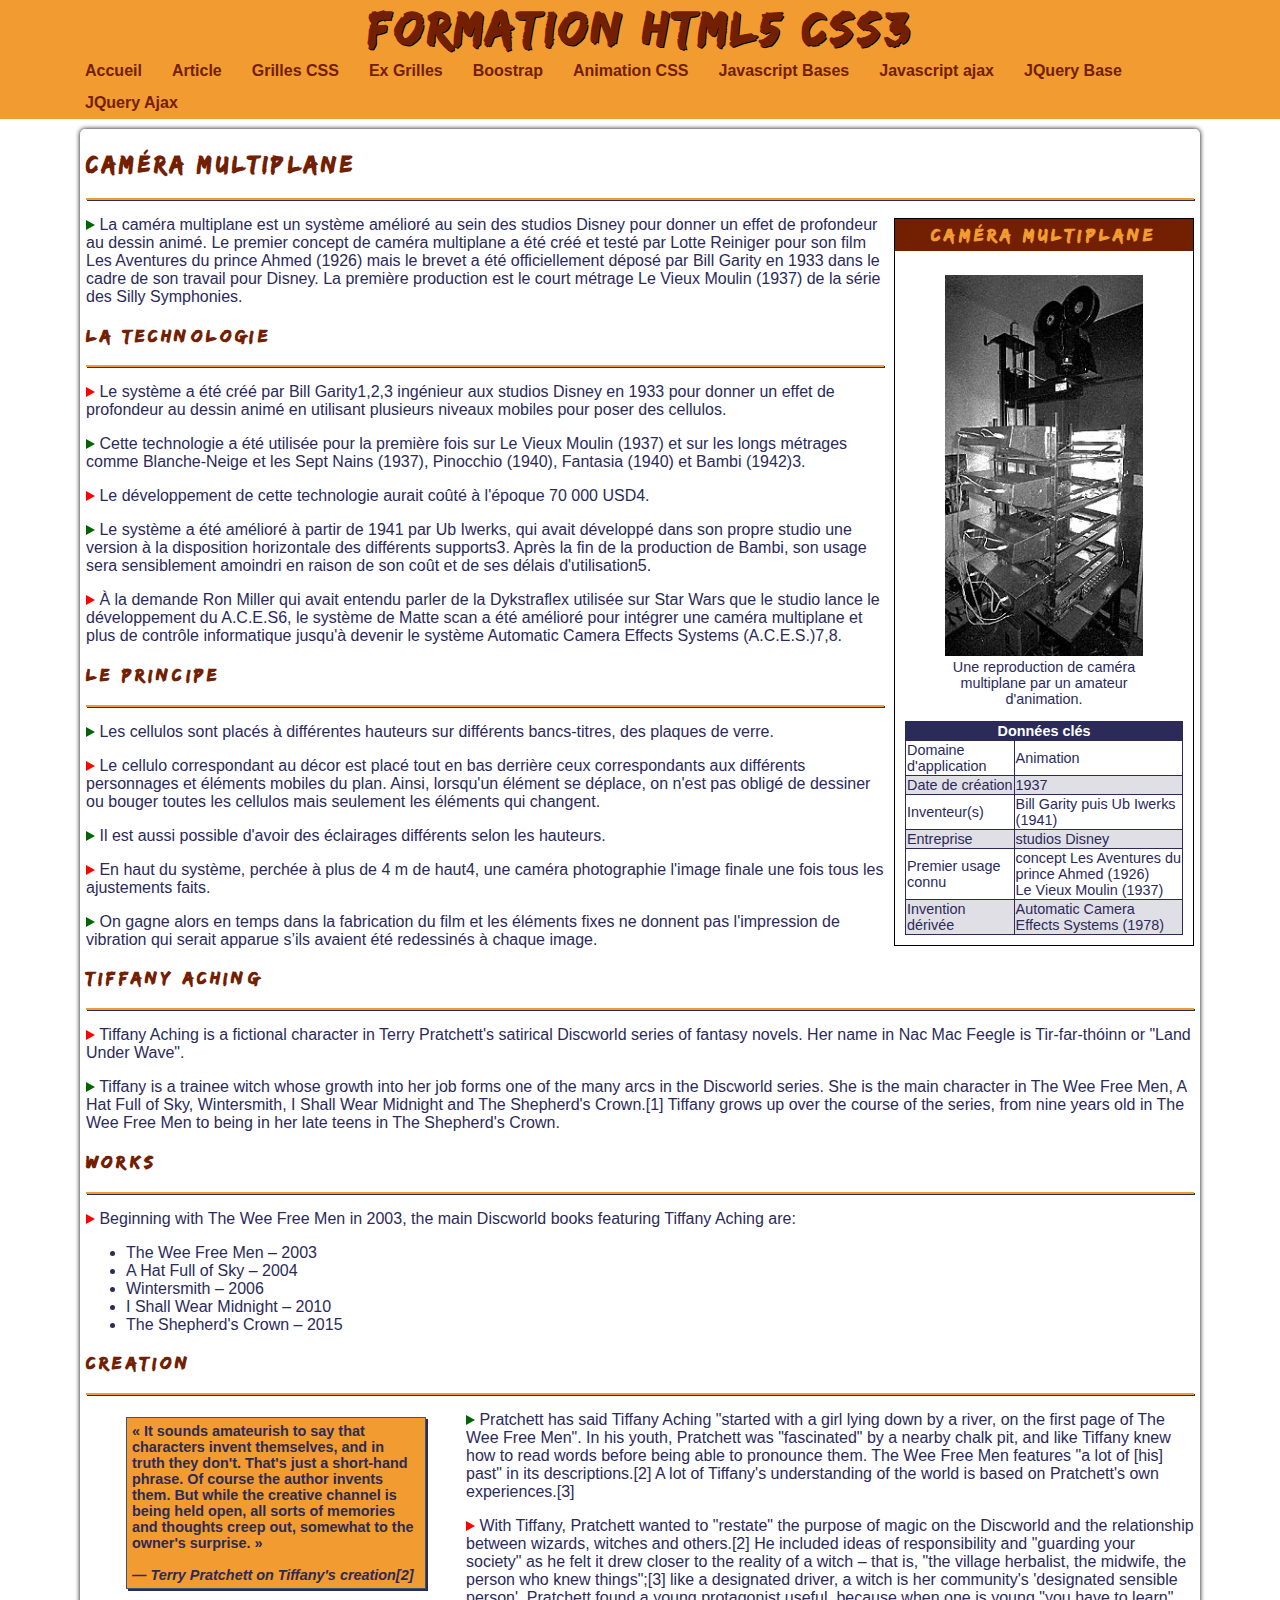
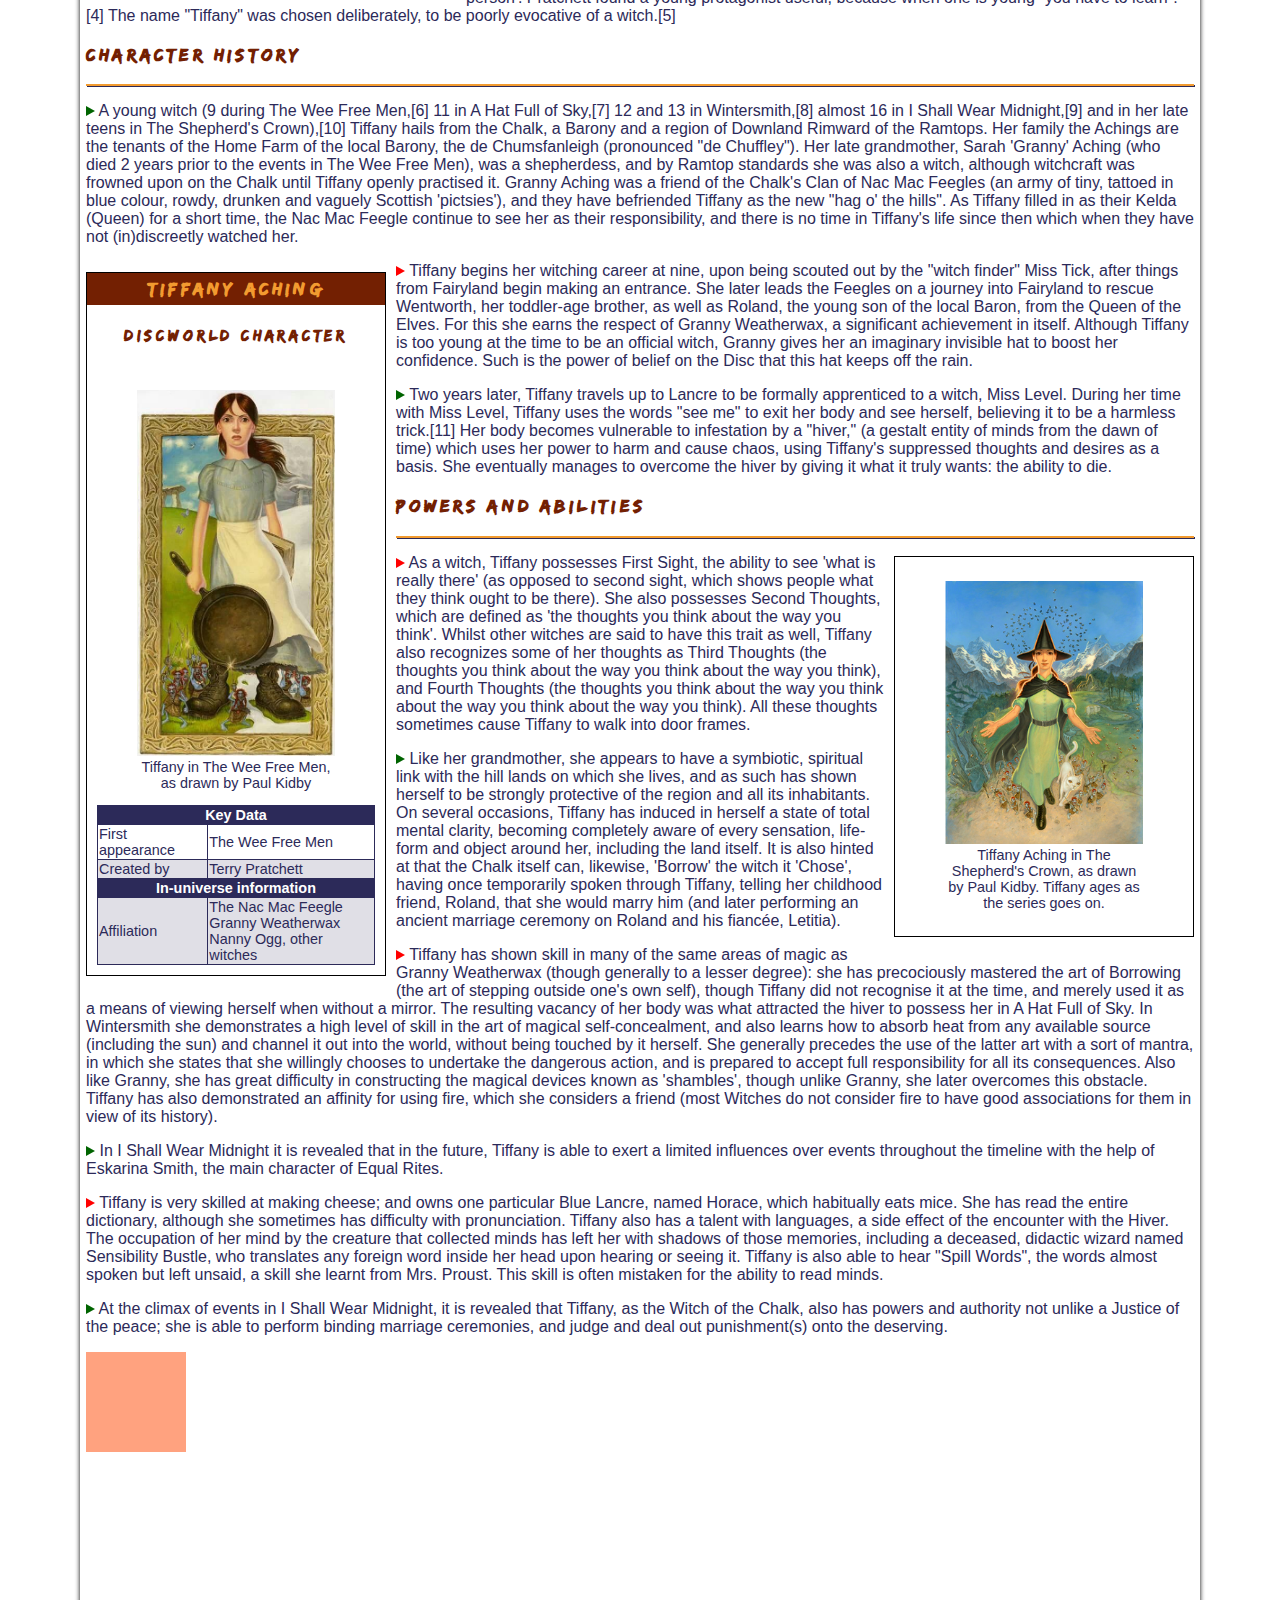
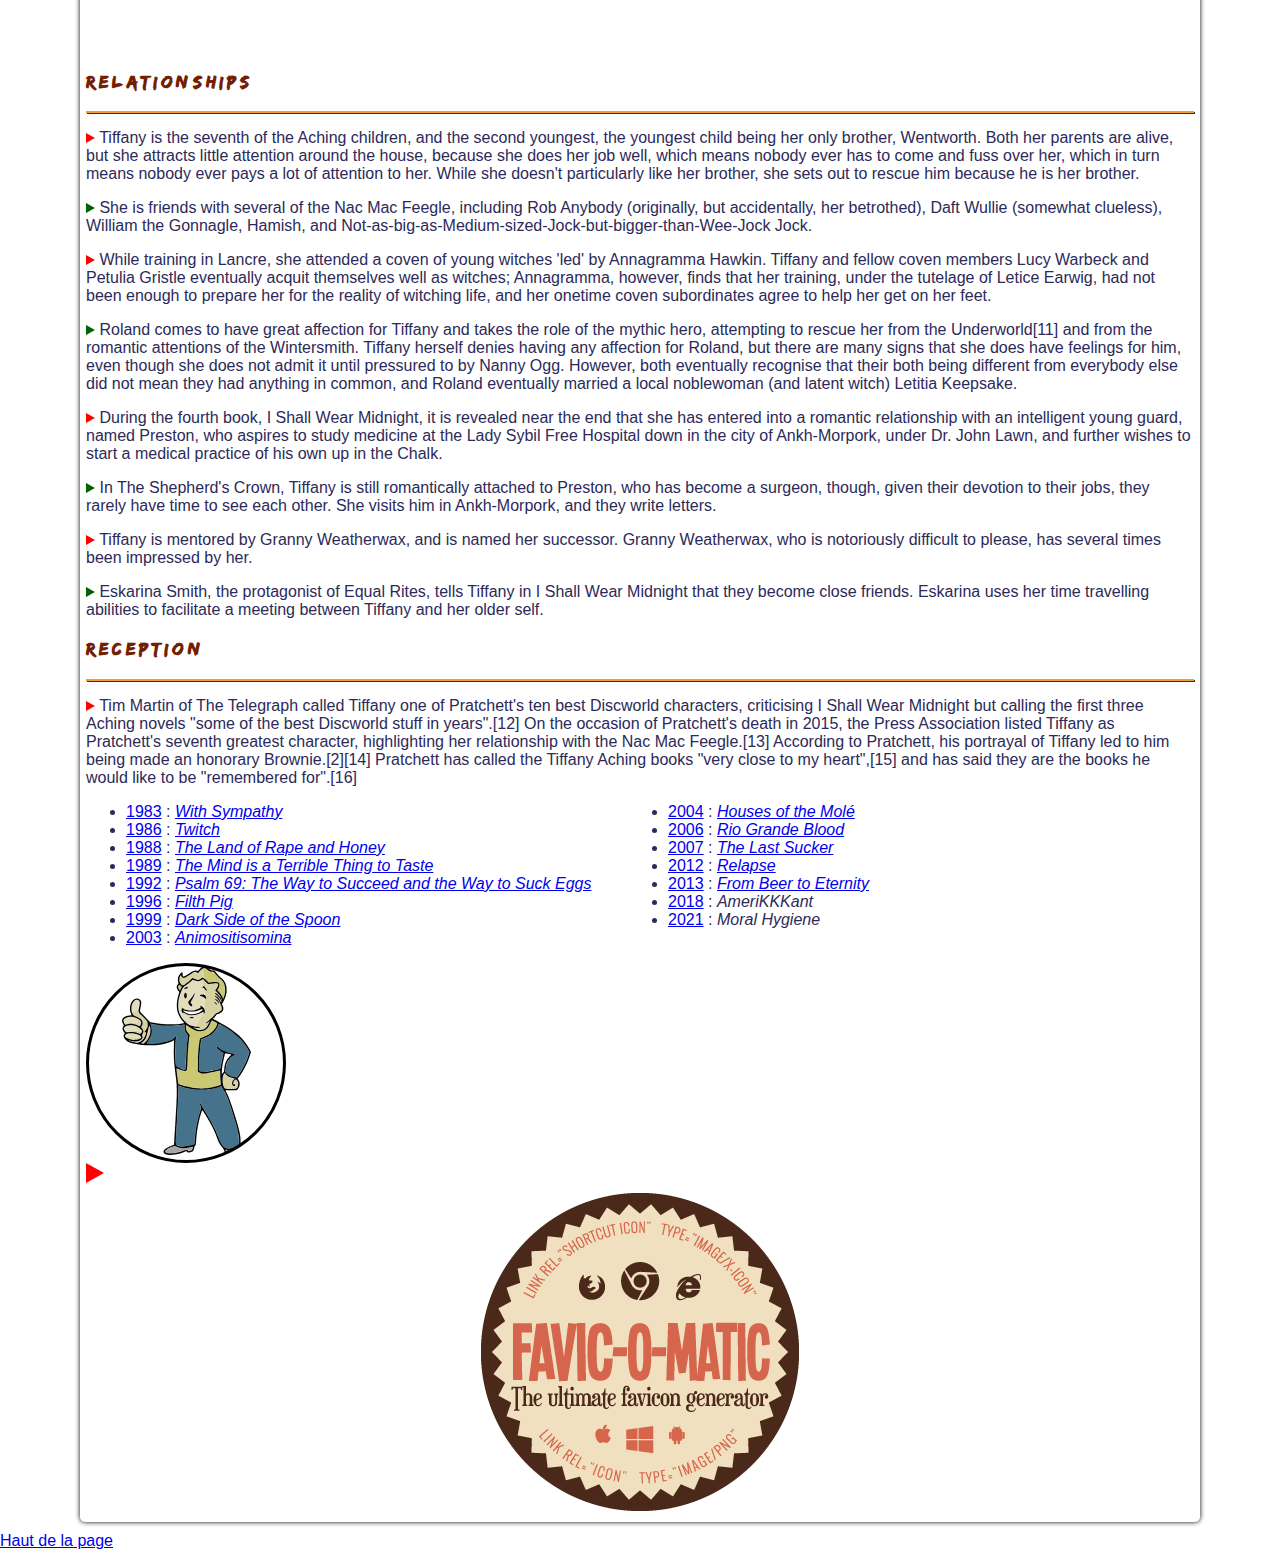
<file: article-animation.html>
<!DOCTYPE html>
<html lang="fr">

<head>
    <meta charset="UTF-8" />
    <meta name="viewport" content="width=device-width, initial-scale=1.0" />
    <title>Formation HTML5 - CSS3</title>
    <!-- Commentaire en HTML -->
    <!-- Ici on ajoute l'appel vers les fichier CSS et aussi de script Javascript -->
    <link rel="stylesheet" href="./css/style.css" media="screen" />
    <link rel="stylesheet" href="./css/animation.css" media="screen" />
    <link rel="stylesheet" href="./css/animate-css.css" media="screen" />
    <style>
        /* Commentaires en CSS */
        .deuxEm {
            font-size: 2em;
        }

        .deuxRem {
            font-size: 2rem;
        }
    </style>
</head>

<body>
    <header id="top">
        <!-- en-tête de la page avec généralement le titre -->
        <h1 class="animate__animated animate__bounce animate__infinite">Formation HTML5 CSS3</h1>
    </header>
    <nav>
        <!-- navigation principale du site -->
        <ul>
            <li>
                <a href="./index.html" title="Lien vers la page d'accueil">
                    Accueil
                </a>
            </li>
            <li>
                <a href="./article.html" title="Lien vers l'article'">
                    Article
                </a>
            </li>
            <li>
                <a href="./cssgrid.html" title="liens vers la page des grilles en CSS">Grilles CSS</a>
            </li>
            <li>
                <a href="./exo-grid.html" title="liens vers la page exemple grilleCSS">Ex Grilles</a>
            </li>
            <li>
                <a href="./bootstrap.html" title="liens vers la page en bootstrap">Boostrap</a>
            </li>
            <li>
                <a href="./article-animation.html" title="liens vers la page des animations CSS">Animation CSS</a>
            </li>
            <li>
                <a href="./js-base.html" title="liens vers la page javascript bases">Javascript Bases</a>
            </li>
            <li>
                <a href="./js-ajax.html" title="liens vers la page javascript ajax">Javascript ajax</a>
            </li>
            <li>
                <a href="./jquery-base.html" title="liens vers la page jquery base">JQuery Base</a>
            </li>
            <li>
                <a href="./jquery-ajax.html" title="liens vers la page jquery ajax">JQuery Ajax</a>
            </li>
        </ul>
    </nav>
    <main>
        <!-- contenu principal de la page -->
        <section>
            <article>
                <header>
                    <h2>Caméra multiplane</h2>
                </header>
                <main>
                    <hr />
                    <aside class="aside-article-right">
                        <header>
                            <h3>
                                Caméra multiplane
                            </h3>
                        </header>
                        <main>
                            <figure>
                                <img class="translation" src="./images/Multiplane_camera.jpg"
                                    alt="Une reproduction de caméra multiplane par un amateur d'animation." />
                                <figcaption>
                                    Une reproduction de caméra multiplane par un amateur d'animation.
                                </figcaption>
                            </figure>
                            <table width="100%">
                                <tr>
                                    <th colspan="2">
                                        Données clés
                                    </th>
                                </tr>
                                <tr>
                                    <td>
                                        Domaine d'application

                                    </td>
                                    <td>
                                        Animation
                                    </td>
                                </tr>
                                <tr>
                                    <td>
                                        Date de création
                                    </td>
                                    <td>
                                        1937
                                    </td>
                                </tr>
                                <tr>
                                    <td>
                                        Inventeur(s)
                                    </td>
                                    <td>
                                        Bill Garity puis Ub Iwerks (1941)
                                    </td>
                                </tr>
                                <tr>
                                    <td>
                                        Entreprise

                                    </td>
                                    <td>
                                        studios Disney
                                    </td>
                                </tr>
                                <tr>
                                    <td>
                                        Premier usage connu
                                    </td>
                                    <td>
                                        concept Les Aventures du prince Ahmed (1926)<br />
                                        Le Vieux Moulin (1937)
                                    </td>
                                </tr>
                                <tr>
                                    <td>
                                        Invention dérivée
                                    </td>
                                    <td>
                                        Automatic Camera Effects Systems (1978)
                                    </td>
                                </tr>
                            </table>
                        </main>
                    </aside>
                    <p>
                        La caméra multiplane est un système amélioré au sein des studios Disney pour donner un effet de
                        profondeur au dessin animé. Le premier concept de caméra multiplane a été créé et testé par
                        Lotte Reiniger pour son film Les Aventures du prince Ahmed (1926) mais le brevet a été
                        officiellement déposé par Bill Garity en 1933 dans le cadre de son travail pour Disney. La
                        première production est le court métrage Le Vieux Moulin (1937) de la série des Silly
                        Symphonies.
                    </p>
                    <h3>
                        La technologie
                    </h3>
                    <hr />
                    <p>
                        Le système a été créé par Bill Garity1,2,3 ingénieur aux studios Disney en 1933 pour donner un
                        effet de profondeur au dessin animé en utilisant plusieurs niveaux mobiles pour poser des
                        cellulos.
                    </p>
                    <p>
                        Cette technologie a été utilisée pour la première fois sur Le Vieux Moulin (1937) et sur les
                        longs métrages comme Blanche-Neige et les Sept Nains (1937), Pinocchio (1940), Fantasia (1940)
                        et Bambi (1942)3.
                    </p>
                    <p>
                        Le développement de cette technologie aurait coûté à l'époque 70 000 USD4.
                    </p>
                    <p>
                        Le système a été amélioré à partir de 1941 par Ub Iwerks, qui avait développé dans son propre
                        studio une version à la disposition horizontale des différents supports3. Après la fin de la
                        production de Bambi, son usage sera sensiblement amoindri en raison de son coût et de ses délais
                        d'utilisation5.
                    </p>
                    <p>
                        À la demande Ron Miller qui avait entendu parler de la Dykstraflex utilisée sur Star Wars que le
                        studio lance le développement du A.C.E.S6, le système de Matte scan a été amélioré pour intégrer
                        une caméra multiplane et plus de contrôle informatique jusqu'à devenir le système Automatic
                        Camera Effects Systems (A.C.E.S.)7,8.
                    </p>
                    <h3>
                        Le principe
                    </h3>
                    <hr />
                    <p>
                        Les cellulos sont placés à différentes hauteurs sur différents bancs-titres, des plaques de
                        verre.
                    </p>
                    <p>
                        Le cellulo correspondant au décor est placé tout en bas derrière ceux correspondants aux
                        différents personnages et éléments mobiles du plan. Ainsi, lorsqu'un élément se déplace, on
                        n'est pas obligé de dessiner ou bouger toutes les cellulos mais seulement les éléments qui
                        changent.
                    </p>
                    <p>
                        Il est aussi possible d'avoir des éclairages différents selon les hauteurs.
                    </p>
                    <p>
                        En haut du système, perchée à plus de 4 m de haut4, une caméra photographie l'image finale une
                        fois tous les ajustements faits.
                    </p>
                    <p>
                        On gagne alors en temps dans la fabrication du film et les éléments fixes ne donnent pas
                        l'impression de vibration qui serait apparue s’ils avaient été redessinés à chaque image.
                    </p>
                    <h3>Tiffany Aching</h3>
                    <hr />
                    <p>
                        Tiffany Aching is a fictional character in Terry Pratchett's satirical Discworld series of
                        fantasy novels. Her name in Nac Mac Feegle is Tir-far-thóinn or "Land Under Wave".
                    </p>
                    <p>
                        Tiffany is a trainee witch whose growth into her job forms one of the many arcs in the Discworld
                        series. She is the main character in The Wee Free Men, A Hat Full of Sky, Wintersmith, I Shall
                        Wear Midnight and The Shepherd's Crown.[1] Tiffany grows up over the course of the series, from
                        nine years old in The Wee Free Men to being in her late teens in The Shepherd's Crown.
                    </p>
                    <h3>
                        Works
                    </h3>
                    <hr />
                    <p>
                        Beginning with The Wee Free Men in 2003, the main Discworld books featuring Tiffany Aching are:
                    </p>
                    <ul>
                        <li>The Wee Free Men – 2003</li>
                        <li>A Hat Full of Sky – 2004</li>
                        <li>Wintersmith – 2006</li>
                        <li>I Shall Wear Midnight – 2010</li>
                        <li>The Shepherd's Crown – 2015</li>
                    </ul>
                    <h3>
                        Creation
                    </h3>
                    <hr />
                    <blockquote>
                        <q>
                            It sounds amateurish to say that characters invent themselves, and in truth they don't.
                            That's just a short-hand phrase. Of course the author invents them. But while the creative
                            channel is being held open, all sorts of memories and thoughts creep out, somewhat to the
                            owner's surprise.
                        </q>
                        <br />
                        <br />
                        <i>
                            — Terry Pratchett on Tiffany's creation[2]
                        </i>
                    </blockquote>
                    <p>
                        Pratchett has said Tiffany Aching "started with a girl lying down by a river, on the first page
                        of The Wee Free Men". In his youth, Pratchett was "fascinated" by a nearby chalk pit, and like
                        Tiffany knew how to read words before being able to pronounce them. The Wee Free Men features "a
                        lot of [his] past" in its descriptions.[2] A lot of Tiffany's understanding of the world is
                        based on Pratchett's own experiences.[3]
                    </p>
                    <p>

                        With Tiffany, Pratchett wanted to "restate" the purpose of magic on the Discworld and the
                        relationship between wizards, witches and others.[2] He included ideas of responsibility and
                        "guarding your society" as he felt it drew closer to the reality of a witch – that is, "the
                        village herbalist, the midwife, the person who knew things";[3] like a designated driver, a
                        witch is her community's 'designated sensible person'. Pratchett found a young protagonist
                        useful, because when one is young "you have to learn".[4] The name "Tiffany" was chosen
                        deliberately, to be poorly evocative of a witch.[5]
                    </p>
                    <h3>
                        Character history
                    </h3>
                    <hr />
                    <p>
                        A young witch (9 during The Wee Free Men,[6] 11 in A Hat Full of Sky,[7] 12 and 13 in
                        Wintersmith,[8] almost 16 in I Shall Wear Midnight,[9] and in her late teens in The Shepherd's
                        Crown),[10] Tiffany hails from the Chalk, a Barony and a region of Downland Rimward of the
                        Ramtops. Her family the Achings are the tenants of the Home Farm of the local Barony, the de
                        Chumsfanleigh (pronounced "de Chuffley"). Her late grandmother, Sarah 'Granny' Aching (who died
                        2 years prior to the events in The Wee Free Men), was a shepherdess, and by Ramtop standards she
                        was also a witch, although witchcraft was frowned upon on the Chalk until Tiffany openly
                        practised it. Granny Aching was a friend of the Chalk's Clan of Nac Mac Feegles (an army of
                        tiny, tattoed in blue colour, rowdy, drunken and vaguely Scottish 'pictsies'), and they have
                        befriended Tiffany as the new "hag o' the hills". As Tiffany filled in as their Kelda (Queen)
                        for a short time, the Nac Mac Feegle continue to see her as their responsibility, and there is
                        no time in Tiffany's life since then which when they have not (in)discreetly watched her.
                    </p>
                    <aside class="aside-article-left">
                        <h3>
                            Tiffany Aching
                        </h3>
                        <h4>
                            Discworld character
                        </h4>
                        <main>
                            <figure class="scale">
                                <img src="./images/Tiffany_Aching_in_The_Wee_Free_Men.png"
                                    alt="Tiffany in The Wee Free Men, as drawn by Paul Kidby" />
                                <figcaption>
                                    Tiffany in The Wee Free Men, as drawn by Paul Kidby
                                </figcaption>
                            </figure>
                            <table width="100%">
                                <tr>
                                    <th colspan="2">
                                        Key Data
                                    </th>
                                </tr>
                                <tr>
                                    <td>
                                        First appearance 
                                    </td>
                                    <td>
                                        The Wee Free Men
                                    </td>
                                </tr>
                                <tr>
                                    <td>
                                        Created by 
                                    </td>
                                    <td>
                                        Terry Pratchett
                                    </td>
                                </tr>
                                <tr>
                                    <th colspan="2">
                                        In-universe information
                                    </th>
                                </tr>
                                <tr>
                                    <td>
                                        Affiliation
                                    </td>
                                    <td>
                                        The Nac Mac Feegle<br />
                                        Granny Weatherwax<br />
                                        Nanny Ogg, other witches<br />
                                    </td>
                                </tr>
                            </table>
                        </main>
                    </aside>
                    <p>
                        Tiffany begins her witching career at nine, upon being scouted out by the "witch finder" Miss
                        Tick, after things from Fairyland begin making an entrance. She later leads the Feegles on a
                        journey into Fairyland to rescue Wentworth, her toddler-age brother, as well as Roland, the
                        young son of the local Baron, from the Queen of the Elves. For this she earns the respect of
                        Granny Weatherwax, a significant achievement in itself. Although Tiffany is too young at the
                        time to be an official witch, Granny gives her an imaginary invisible hat to boost her
                        confidence. Such is the power of belief on the Disc that this hat keeps off the rain.
                    </p>
                    <p>
                        Two years later, Tiffany travels up to Lancre to be formally apprenticed to a witch, Miss Level.
                        During her time with Miss Level, Tiffany uses the words "see me" to exit her body and see
                        herself, believing it to be a harmless trick.[11] Her body becomes vulnerable to infestation by
                        a "hiver," (a gestalt entity of minds from the dawn of time) which uses her power to harm and
                        cause chaos, using Tiffany's suppressed thoughts and desires as a basis. She eventually manages
                        to overcome the hiver by giving it what it truly wants: the ability to die.
                    </p>
                    <h3>
                        Powers and abilities
                    </h3>
                    <hr />
                    <aside class="aside-article-right">
                        <main>
                            <figure>
                                <img src="./images/Tiffany_Aching_in_The_Shepherd's_Crown.png" alt="Tiffany Aching in The Shepherd's Crown, as drawn by Paul Kidby. Tiffany ages as the series goes on." />
                                <figcaption>
                                    Tiffany Aching in The Shepherd's Crown, as drawn by Paul Kidby. Tiffany ages as the series goes on.
                                </figcaption>
                            </figure>
                        </main>
                    </aside>
                    <p>
                        As a witch, Tiffany possesses First Sight, the ability to see 'what is really there' (as opposed to second sight, which shows people what they think ought to be there). She also possesses Second Thoughts, which are defined as 'the thoughts you think about the way you think'. Whilst other witches are said to have this trait as well, Tiffany also recognizes some of her thoughts as Third Thoughts (the thoughts you think about the way you think about the way you think), and Fourth Thoughts (the thoughts you think about the way you think about the way you think about the way you think). All these thoughts sometimes cause Tiffany to walk into door frames.
                    </p>
                    <p>
                        Like her grandmother, she appears to have a symbiotic, spiritual link with the hill lands on which she lives, and as such has shown herself to be strongly protective of the region and all its inhabitants. On several occasions, Tiffany has induced in herself a state of total mental clarity, becoming completely aware of every sensation, life-form and object around her, including the land itself. It is also hinted at that the Chalk itself can, likewise, 'Borrow' the witch it 'Chose', having once temporarily spoken through Tiffany, telling her childhood friend, Roland, that she would marry him (and later performing an ancient marriage ceremony on Roland and his fiancée, Letitia).
                    </p>
                    <p>
                        Tiffany has shown skill in many of the same areas of magic as Granny Weatherwax (though generally to a lesser degree): she has precociously mastered the art of Borrowing (the art of stepping outside one's own self), though Tiffany did not recognise it at the time, and merely used it as a means of viewing herself when without a mirror. The resulting vacancy of her body was what attracted the hiver to possess her in A Hat Full of Sky. In Wintersmith she demonstrates a high level of skill in the art of magical self-concealment, and also learns how to absorb heat from any available source (including the sun) and channel it out into the world, without being touched by it herself. She generally precedes the use of the latter art with a sort of mantra, in which she states that she willingly chooses to undertake the dangerous action, and is prepared to accept full responsibility for all its consequences. Also like Granny, she has great difficulty in constructing the magical devices known as 'shambles', though unlike Granny, she later overcomes this obstacle. Tiffany has also demonstrated an affinity for using fire, which she considers a friend (most Witches do not consider fire to have good associations for them in view of its history).
                    </p>
                    <p>
                        In I Shall Wear Midnight it is revealed that in the future, Tiffany is able to exert a limited influences over events throughout the timeline with the help of Eskarina Smith, the main character of Equal Rites.
                    </p>
                    <p>
                        Tiffany is very skilled at making cheese; and owns one particular Blue Lancre, named Horace, which habitually eats mice. She has read the entire dictionary, although she sometimes has difficulty with pronunciation. Tiffany also has a talent with languages, a side effect of the encounter with the Hiver. The occupation of her mind by the creature that collected minds has left her with shadows of those memories, including a deceased, didactic wizard named Sensibility Bustle, who translates any foreign word inside her head upon hearing or seeing it. Tiffany is also able to hear "Spill Words", the words almost spoken but left unsaid, a skill she learnt from Mrs. Proust. This skill is often mistaken for the ability to read minds.
                    </p>
                    <p>
                        At the climax of events in I Shall Wear Midnight, it is revealed that Tiffany, as the Witch of the Chalk, also has powers and authority not unlike a Justice of the peace; she is able to perform binding marriage ceremonies, and judge and deal out punishment(s) onto the deserving.
                    </p>
                    <div style="position: relative;height: 300px;">
                        <div class="carre animation">
    
                        </div>
                    </div>
                    <h3>
                        Relationships
                    </h3>
                    <hr />
                    <p>
                        Tiffany is the seventh of the Aching children, and the second youngest, the youngest child being her only brother, Wentworth. Both her parents are alive, but she attracts little attention around the house, because she does her job well, which means nobody ever has to come and fuss over her, which in turn means nobody ever pays a lot of attention to her. While she doesn't particularly like her brother, she sets out to rescue him because he is her brother.
                    </p>
                    <p>
                        She is friends with several of the Nac Mac Feegle, including Rob Anybody (originally, but accidentally, her betrothed), Daft Wullie (somewhat clueless), William the Gonnagle, Hamish, and Not-as-big-as-Medium-sized-Jock-but-bigger-than-Wee-Jock Jock.
                    </p>
                    <p>
                        While training in Lancre, she attended a coven of young witches 'led' by Annagramma Hawkin. Tiffany and fellow coven members Lucy Warbeck and Petulia Gristle eventually acquit themselves well as witches; Annagramma, however, finds that her training, under the tutelage of Letice Earwig, had not been enough to prepare her for the reality of witching life, and her onetime coven subordinates agree to help her get on her feet.
                    </p>
                    <p>
                        Roland comes to have great affection for Tiffany and takes the role of the mythic hero, attempting to rescue her from the Underworld[11] and from the romantic attentions of the Wintersmith. Tiffany herself denies having any affection for Roland, but there are many signs that she does have feelings for him, even though she does not admit it until pressured to by Nanny Ogg. However, both eventually recognise that their both being different from everybody else did not mean they had anything in common, and Roland eventually married a local noblewoman (and latent witch) Letitia Keepsake.
                    </p>
                    <p>
                        During the fourth book, I Shall Wear Midnight, it is revealed near the end that she has entered into a romantic relationship with an intelligent young guard, named Preston, who aspires to study medicine at the Lady Sybil Free Hospital down in the city of Ankh-Morpork, under Dr. John Lawn, and further wishes to start a medical practice of his own up in the Chalk.
                    </p>
                    <p>
                        In The Shepherd's Crown, Tiffany is still romantically attached to Preston, who has become a surgeon, though, given their devotion to their jobs, they rarely have time to see each other. She visits him in Ankh-Morpork, and they write letters.
                    </p>
                    <p>
                        Tiffany is mentored by Granny Weatherwax, and is named her successor. Granny Weatherwax, who is notoriously difficult to please, has several times been impressed by her.
                    </p>
                    <p>
                        Eskarina Smith, the protagonist of Equal Rites, tells Tiffany in I Shall Wear Midnight that they become close friends. Eskarina uses her time travelling abilities to facilitate a meeting between Tiffany and her older self.
                    </p>
                    <h3>
                        Reception
                    </h3>
                    <hr />
                    <p>
                        Tim Martin of The Telegraph called Tiffany one of Pratchett's ten best Discworld characters, criticising I Shall Wear Midnight but calling the first three Aching novels "some of the best Discworld stuff in years".[12] On the occasion of Pratchett's death in 2015, the Press Association listed Tiffany as Pratchett's seventh greatest character, highlighting her relationship with the Nac Mac Feegle.[13] According to Pratchett, his portrayal of Tiffany led to him being made an honorary Brownie.[2][14] Pratchett has called the Tiffany Aching books "very close to my heart",[15] and has said they are the books he would like to be "remembered for".[16]
                    </p>
                    <ul class="column-list">
                        <li>
                            <a href="/wiki/1983_en_musique" title="1983 en musique">1983</a>&nbsp;: <i><span><a
                                        href="/wiki/With_Sympathy" title="With Sympathy">With
                                        Sympathy</a></span></i>
                        </li>
                        <li>
                            <a href="/wiki/1986_en_musique" title="1986 en musique">1986</a>&nbsp;: <i><span><a
                                        href="/wiki/Twitch_(album_de_Ministry)"
                                        title="Twitch (album de Ministry)">Twitch</a></span></i>
                        </li>
                        <li>
                            <a href="/wiki/1988_en_musique" title="1988 en musique">1988</a>&nbsp;: <i><span><a
                                        href="/wiki/The_Land_of_Rape_and_Honey" title="The Land of Rape and Honey">The
                                        Land of Rape and Honey</a></span>
                            </i>
                        </li>
                        <li>
                            <a href="/wiki/1989_en_musique" title="1989 en musique">1989</a>&nbsp;: <i><span><a
                                        href="/wiki/The_Mind_is_a_Terrible_Thing_to_Taste" class="mw-redirect"
                                        title="The Mind is a Terrible Thing to Taste">The Mind is a
                                        Terrible Thing to Taste</a></span></i>
                        </li>
                        <li>
                            <a href="/wiki/1992_en_musique" title="1992 en musique">1992</a>&nbsp;: <i><span><a
                                        href="/wiki/Psalm_69:_The_Way_to_Succeed_and_the_Way_to_Suck_Eggs"
                                        title="Psalm 69: The Way to Succeed and the Way to Suck Eggs">Psalm 69: The Way
                                        to Succeed and the Way to Suck Eggs</a></span></i>
                        </li>
                        <li>
                            <a href="/wiki/1996_en_musique" title="1996 en musique">1996</a>&nbsp;: <i><span><a
                                        href="/wiki/Filth_Pig" title="Filth Pig">Filth
                                        Pig</a></span></i>
                        </li>
                        <li>
                            <a href="/wiki/1999_en_musique" title="1999 en musique">1999</a>&nbsp;: <i><span><a
                                        href="/wiki/Dark_Side_of_the_Spoon" title="Dark Side of the Spoon">Dark Side of
                                        the Spoon</a></span></i>
                        </li>
                        <li>
                            <a href="/wiki/2003_en_musique" title="2003 en musique">2003</a>&nbsp;: <i><span><a
                                        href="/wiki/Animositisomina"
                                        title="Animositisomina">Animositisomina</a></span></i>
                        </li>
                        <li>
                            <a href="/wiki/2004_en_musique" title="2004 en musique">2004</a>&nbsp;: <i><span><a
                                        href="/wiki/Houses_of_the_Mol%C3%A9" title="">Houses of
                                        the Molé</a></span></i>
                        </li>
                        <li>
                            <a href="/wiki/2006_en_musique" title="2006 en musique">2006</a>&nbsp;: <i><span><a
                                        href="/wiki/Rio_Grande_Blood" title="Rio Grande Blood">Rio Grande
                                        Blood</a></span></i>
                        </li>
                        <li>
                            <a href="/wiki/2007_en_musique" title="2007 en musique">2007</a>&nbsp;: <i><span><a
                                        href="/wiki/The_Last_Sucker" title="The Last Sucker">The Last
                                        Sucker</a></span></i>
                        </li>
                        <li>
                            <a href="/wiki/2012_en_musique" title="2012 en musique">2012</a>&nbsp;: <i><span><a
                                        href="/wiki/Relapse_(Ministry)" class="mw-redirect"
                                        title="Relapse (Ministry)">Relapse</a></span></i>
                        </li>
                        <li>
                            <a href="/wiki/2013_en_musique" title="2013 en musique">2013</a>&nbsp;: <i><span><a
                                        href="/w/index.php?title=From_Beer_to_Eternity&amp;action=edit&amp;redlink=1"
                                        class="new" title="From Beer to Eternity (page inexistante)">From Beer to
                                        Eternity</a></span></i>
                        </li>
                        <li>
                            <a href="/wiki/2018_en_musique" title="2018 en musique">2018</a>&nbsp;: <i>AmeriKKKant</i>
                        </li>
                        <li>
                            <a href="/wiki/2021_en_musique" title="2021 en musique">2021</a>&nbsp;: <i>Moral Hygiene</i>
                        </li>
                    </ul>
                    <div class="cercle">

                    </div>
                    <div class="triangle">

                    </div>
                    <div class="badge">
                        <div class="imgFg"></div>
                        <div class="imgMg"></div>
                        <div class="imgBg"></div>
                    </div>
                </main>
            </article>
        </section>
    </main>
    <footer>
        <!-- pied de page -->
        <a href="#top" title="revenir en haut de la page">Haut de la page</a>
    </footer>
</body>

</html>
</file>
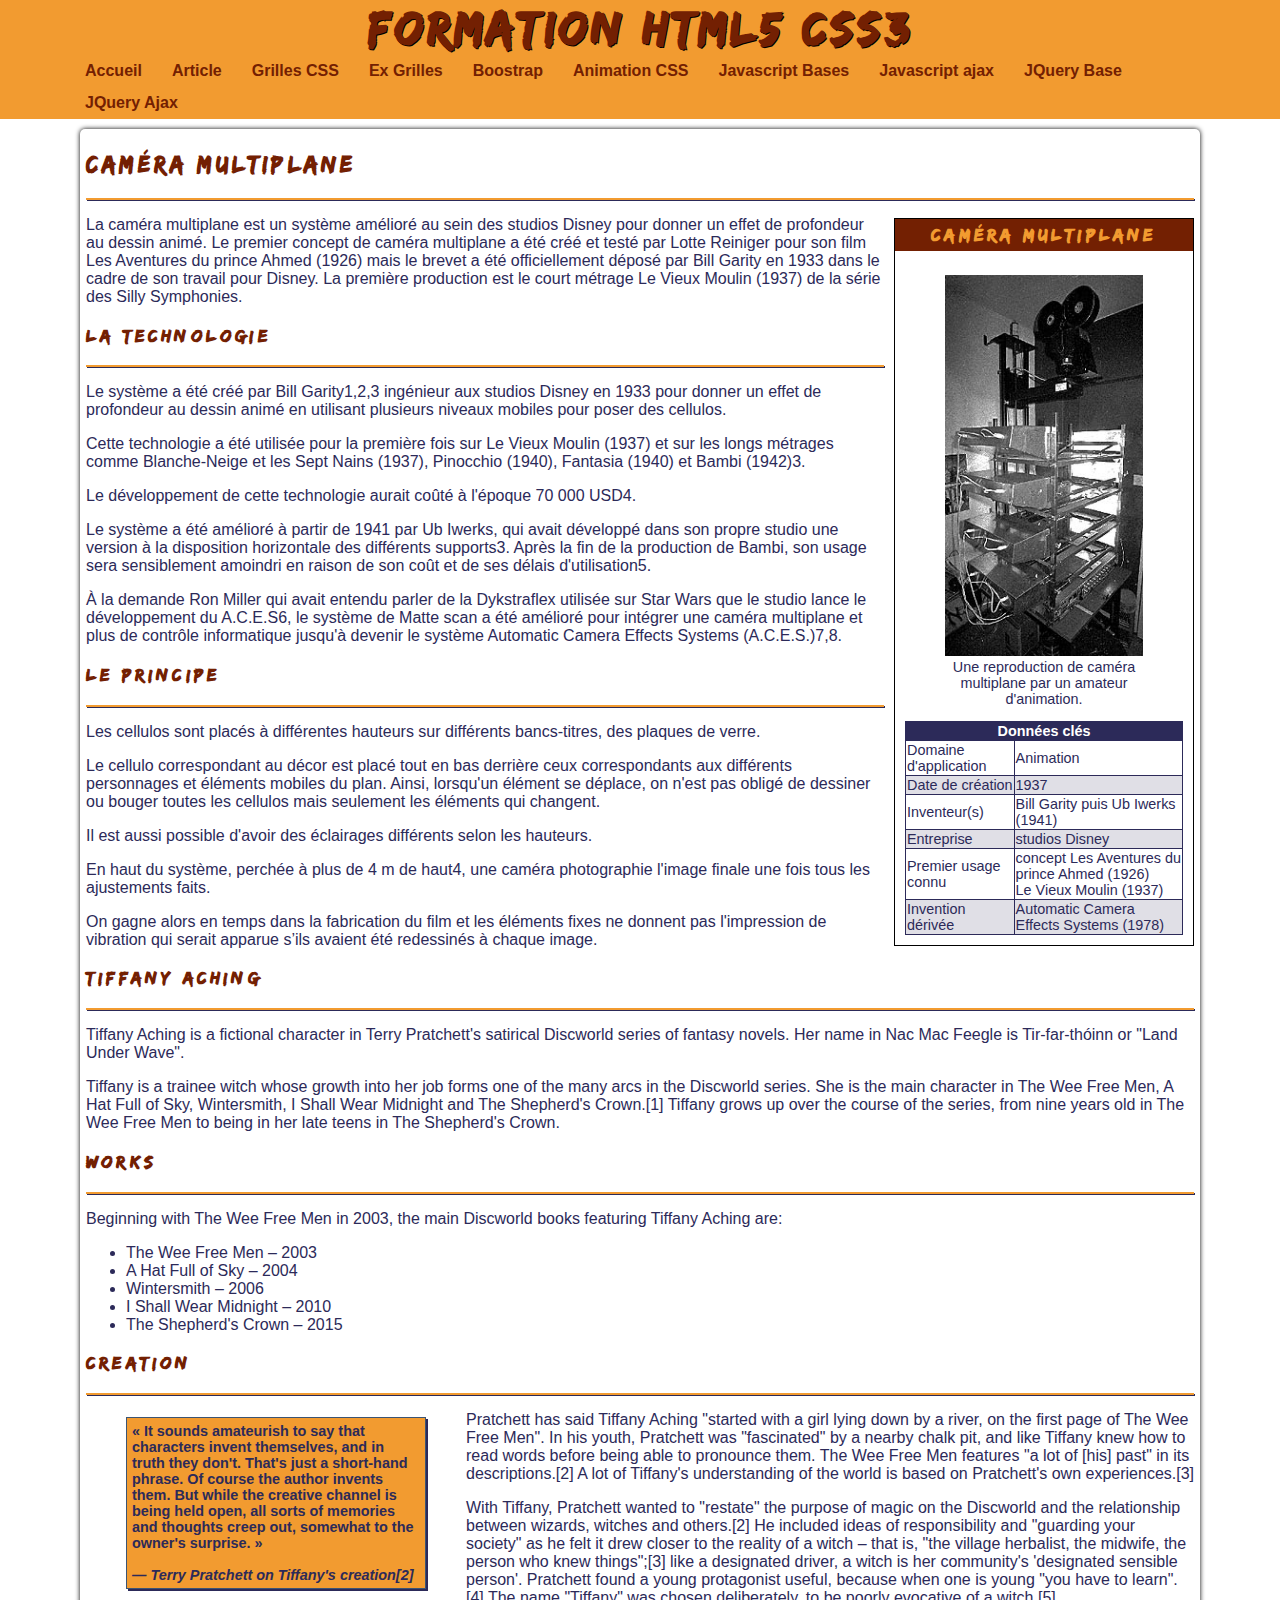
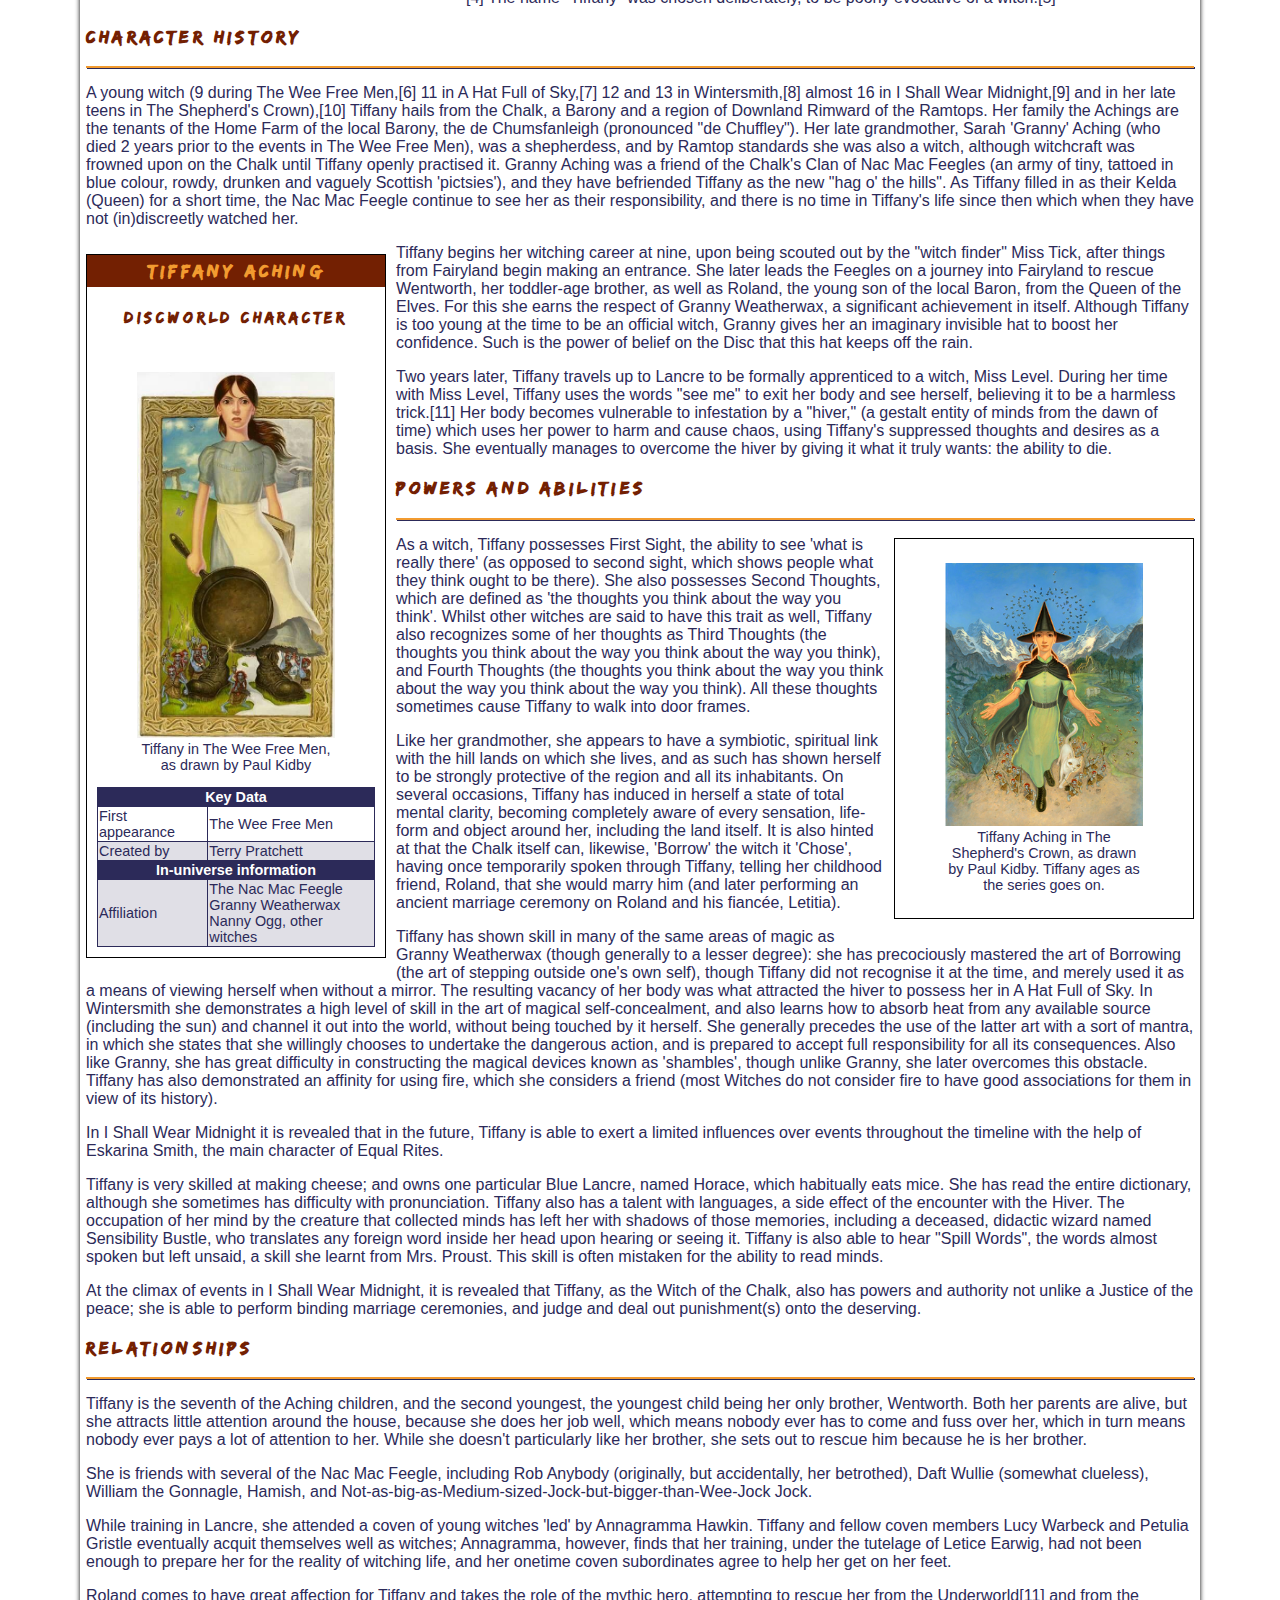
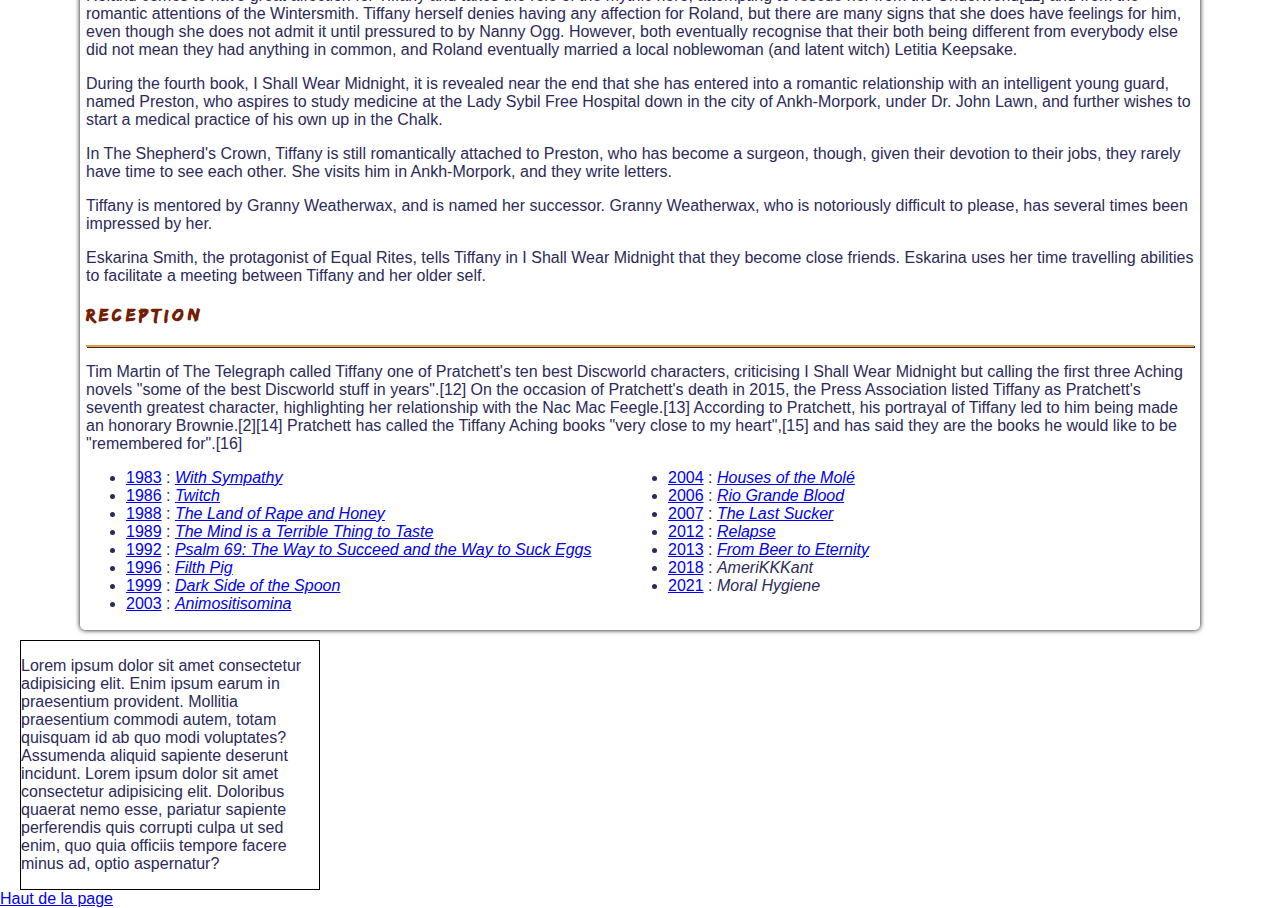
<file: article.html>
<!DOCTYPE html>
<html lang="fr">

<head>
    <meta charset="UTF-8" />
    <meta name="viewport" content="width=device-width, initial-scale=1.0" />
    <title>Formation HTML5 - CSS3</title>
    <!-- Commentaire en HTML -->
    <!-- Ici on ajoute l'appel vers les fichier CSS et aussi de script Javascript -->
    <link rel="stylesheet" href="./css/style.css" media="screen" />
    <style>
        /* Commentaires en CSS */
        .deuxEm {
            font-size: 2em;
        }

        .deuxRem {
            font-size: 2rem;
        }
    </style>
</head>

<body>
    <header id="top">
        <!-- en-tête de la page avec généralement le titre -->
        <h1>Formation HTML5 CSS3</h1>
    </header>
    <nav>
        <!-- navigation principale du site -->
        <ul>
            <li>
                <a href="./index.html" title="Lien vers la page d'accueil">
                    Accueil
                </a>
            </li>
            <li>
                <a href="./article.html" title="Lien vers l'article'">
                    Article
                </a>
            </li>
            <li>
                <a href="./cssgrid.html" title="liens vers la page des grilles en CSS">Grilles CSS</a>
            </li>
            <li>
                <a href="./exo-grid.html" title="liens vers la page exemple grilleCSS">Ex Grilles</a>
            </li>
            <li>
                <a href="./bootstrap.html" title="liens vers la page en bootstrap">Boostrap</a>
            </li>
            <li>
                <a href="./article-animation.html" title="liens vers la page des animations CSS">Animation CSS</a>
            </li>
            <li>
                <a href="./js-base.html" title="liens vers la page javascript bases">Javascript Bases</a>
            </li>
            <li>
                <a href="./js-ajax.html" title="liens vers la page javascript ajax">Javascript ajax</a>
            </li>
            <li>
                <a href="./jquery-base.html" title="liens vers la page jquery base">JQuery Base</a>
            </li>
            <li>
                <a href="./jquery-ajax.html" title="liens vers la page jquery ajax">JQuery Ajax</a>
            </li>
        </ul>
    </nav>
    <main>
        <!-- contenu principal de la page -->
        <section>
            <article>
                <header>
                    <h2>Caméra multiplane</h2>
                </header>
                <main>
                    <hr />
                    <aside class="aside-article-right">
                        <header>
                            <h3>
                                Caméra multiplane
                            </h3>
                        </header>
                        <main>
                            <figure>
                                <img class="zoom" src="./images/Multiplane_camera.jpg"
                                    alt="Une reproduction de caméra multiplane par un amateur d'animation." />
                                <figcaption>
                                    Une reproduction de caméra multiplane par un amateur d'animation.
                                </figcaption>
                            </figure>
                            <table width="100%">
                                <tr>
                                    <th colspan="2">
                                        Données clés
                                    </th>
                                </tr>
                                <tr>
                                    <td>
                                        Domaine d'application

                                    </td>
                                    <td>
                                        Animation
                                    </td>
                                </tr>
                                <tr>
                                    <td>
                                        Date de création
                                    </td>
                                    <td>
                                        1937
                                    </td>
                                </tr>
                                <tr>
                                    <td>
                                        Inventeur(s)
                                    </td>
                                    <td>
                                        Bill Garity puis Ub Iwerks (1941)
                                    </td>
                                </tr>
                                <tr>
                                    <td>
                                        Entreprise

                                    </td>
                                    <td>
                                        studios Disney
                                    </td>
                                </tr>
                                <tr>
                                    <td>
                                        Premier usage connu
                                    </td>
                                    <td>
                                        concept Les Aventures du prince Ahmed (1926)<br />
                                        Le Vieux Moulin (1937)
                                    </td>
                                </tr>
                                <tr>
                                    <td>
                                        Invention dérivée
                                    </td>
                                    <td>
                                        Automatic Camera Effects Systems (1978)
                                    </td>
                                </tr>
                            </table>
                        </main>
                    </aside>
                    <p>
                        La caméra multiplane est un système amélioré au sein des studios Disney pour donner un effet de
                        profondeur au dessin animé. Le premier concept de caméra multiplane a été créé et testé par
                        Lotte Reiniger pour son film Les Aventures du prince Ahmed (1926) mais le brevet a été
                        officiellement déposé par Bill Garity en 1933 dans le cadre de son travail pour Disney. La
                        première production est le court métrage Le Vieux Moulin (1937) de la série des Silly
                        Symphonies.
                    </p>
                    <h3>
                        La technologie
                    </h3>
                    <hr />
                    <p>
                        Le système a été créé par Bill Garity1,2,3 ingénieur aux studios Disney en 1933 pour donner un
                        effet de profondeur au dessin animé en utilisant plusieurs niveaux mobiles pour poser des
                        cellulos.
                    </p>
                    <p>
                        Cette technologie a été utilisée pour la première fois sur Le Vieux Moulin (1937) et sur les
                        longs métrages comme Blanche-Neige et les Sept Nains (1937), Pinocchio (1940), Fantasia (1940)
                        et Bambi (1942)3.
                    </p>
                    <p>
                        Le développement de cette technologie aurait coûté à l'époque 70 000 USD4.
                    </p>
                    <p>
                        Le système a été amélioré à partir de 1941 par Ub Iwerks, qui avait développé dans son propre
                        studio une version à la disposition horizontale des différents supports3. Après la fin de la
                        production de Bambi, son usage sera sensiblement amoindri en raison de son coût et de ses délais
                        d'utilisation5.
                    </p>
                    <p>
                        À la demande Ron Miller qui avait entendu parler de la Dykstraflex utilisée sur Star Wars que le
                        studio lance le développement du A.C.E.S6, le système de Matte scan a été amélioré pour intégrer
                        une caméra multiplane et plus de contrôle informatique jusqu'à devenir le système Automatic
                        Camera Effects Systems (A.C.E.S.)7,8.
                    </p>
                    <h3>
                        Le principe
                    </h3>
                    <hr />
                    <p>
                        Les cellulos sont placés à différentes hauteurs sur différents bancs-titres, des plaques de
                        verre.
                    </p>
                    <p>
                        Le cellulo correspondant au décor est placé tout en bas derrière ceux correspondants aux
                        différents personnages et éléments mobiles du plan. Ainsi, lorsqu'un élément se déplace, on
                        n'est pas obligé de dessiner ou bouger toutes les cellulos mais seulement les éléments qui
                        changent.
                    </p>
                    <p>
                        Il est aussi possible d'avoir des éclairages différents selon les hauteurs.
                    </p>
                    <p>
                        En haut du système, perchée à plus de 4 m de haut4, une caméra photographie l'image finale une
                        fois tous les ajustements faits.
                    </p>
                    <p>
                        On gagne alors en temps dans la fabrication du film et les éléments fixes ne donnent pas
                        l'impression de vibration qui serait apparue s’ils avaient été redessinés à chaque image.
                    </p>
                    <h3>Tiffany Aching</h3>
                    <hr />
                    <p>
                        Tiffany Aching is a fictional character in Terry Pratchett's satirical Discworld series of
                        fantasy novels. Her name in Nac Mac Feegle is Tir-far-thóinn or "Land Under Wave".
                    </p>
                    <p>
                        Tiffany is a trainee witch whose growth into her job forms one of the many arcs in the Discworld
                        series. She is the main character in The Wee Free Men, A Hat Full of Sky, Wintersmith, I Shall
                        Wear Midnight and The Shepherd's Crown.[1] Tiffany grows up over the course of the series, from
                        nine years old in The Wee Free Men to being in her late teens in The Shepherd's Crown.
                    </p>
                    <h3>
                        Works
                    </h3>
                    <hr />
                    <p>
                        Beginning with The Wee Free Men in 2003, the main Discworld books featuring Tiffany Aching are:
                    </p>
                    <ul>
                        <li>The Wee Free Men – 2003</li>
                        <li>A Hat Full of Sky – 2004</li>
                        <li>Wintersmith – 2006</li>
                        <li>I Shall Wear Midnight – 2010</li>
                        <li>The Shepherd's Crown – 2015</li>
                    </ul>
                    <h3>
                        Creation
                    </h3>
                    <hr />
                    <blockquote>
                        <q>
                            It sounds amateurish to say that characters invent themselves, and in truth they don't.
                            That's just a short-hand phrase. Of course the author invents them. But while the creative
                            channel is being held open, all sorts of memories and thoughts creep out, somewhat to the
                            owner's surprise.
                        </q>
                        <br />
                        <br />
                        <i>
                            — Terry Pratchett on Tiffany's creation[2]
                        </i>
                    </blockquote>
                    <p>
                        Pratchett has said Tiffany Aching "started with a girl lying down by a river, on the first page
                        of The Wee Free Men". In his youth, Pratchett was "fascinated" by a nearby chalk pit, and like
                        Tiffany knew how to read words before being able to pronounce them. The Wee Free Men features "a
                        lot of [his] past" in its descriptions.[2] A lot of Tiffany's understanding of the world is
                        based on Pratchett's own experiences.[3]
                    </p>
                    <p>

                        With Tiffany, Pratchett wanted to "restate" the purpose of magic on the Discworld and the
                        relationship between wizards, witches and others.[2] He included ideas of responsibility and
                        "guarding your society" as he felt it drew closer to the reality of a witch – that is, "the
                        village herbalist, the midwife, the person who knew things";[3] like a designated driver, a
                        witch is her community's 'designated sensible person'. Pratchett found a young protagonist
                        useful, because when one is young "you have to learn".[4] The name "Tiffany" was chosen
                        deliberately, to be poorly evocative of a witch.[5]
                    </p>
                    <h3>
                        Character history
                    </h3>
                    <hr />
                    <p>
                        A young witch (9 during The Wee Free Men,[6] 11 in A Hat Full of Sky,[7] 12 and 13 in
                        Wintersmith,[8] almost 16 in I Shall Wear Midnight,[9] and in her late teens in The Shepherd's
                        Crown),[10] Tiffany hails from the Chalk, a Barony and a region of Downland Rimward of the
                        Ramtops. Her family the Achings are the tenants of the Home Farm of the local Barony, the de
                        Chumsfanleigh (pronounced "de Chuffley"). Her late grandmother, Sarah 'Granny' Aching (who died
                        2 years prior to the events in The Wee Free Men), was a shepherdess, and by Ramtop standards she
                        was also a witch, although witchcraft was frowned upon on the Chalk until Tiffany openly
                        practised it. Granny Aching was a friend of the Chalk's Clan of Nac Mac Feegles (an army of
                        tiny, tattoed in blue colour, rowdy, drunken and vaguely Scottish 'pictsies'), and they have
                        befriended Tiffany as the new "hag o' the hills". As Tiffany filled in as their Kelda (Queen)
                        for a short time, the Nac Mac Feegle continue to see her as their responsibility, and there is
                        no time in Tiffany's life since then which when they have not (in)discreetly watched her.
                    </p>
                    <aside class="aside-article-left">
                        <h3>
                            Tiffany Aching
                        </h3>
                        <h4>
                            Discworld character
                        </h4>
                        <main>
                            <figure>
                                <img src="./images/Tiffany_Aching_in_The_Wee_Free_Men.png"
                                    alt="Tiffany in The Wee Free Men, as drawn by Paul Kidby" />
                                <figcaption>
                                    Tiffany in The Wee Free Men, as drawn by Paul Kidby
                                </figcaption>
                            </figure>
                            <table width="100%">
                                <tr>
                                    <th colspan="2">
                                        Key Data
                                    </th>
                                </tr>
                                <tr>
                                    <td>
                                        First appearance 
                                    </td>
                                    <td>
                                        The Wee Free Men
                                    </td>
                                </tr>
                                <tr>
                                    <td>
                                        Created by 
                                    </td>
                                    <td>
                                        Terry Pratchett
                                    </td>
                                </tr>
                                <tr>
                                    <th colspan="2">
                                        In-universe information
                                    </th>
                                </tr>
                                <tr>
                                    <td>
                                        Affiliation
                                    </td>
                                    <td>
                                        The Nac Mac Feegle<br />
                                        Granny Weatherwax<br />
                                        Nanny Ogg, other witches<br />
                                    </td>
                                </tr>
                            </table>
                        </main>
                    </aside>
                    <p>
                        Tiffany begins her witching career at nine, upon being scouted out by the "witch finder" Miss
                        Tick, after things from Fairyland begin making an entrance. She later leads the Feegles on a
                        journey into Fairyland to rescue Wentworth, her toddler-age brother, as well as Roland, the
                        young son of the local Baron, from the Queen of the Elves. For this she earns the respect of
                        Granny Weatherwax, a significant achievement in itself. Although Tiffany is too young at the
                        time to be an official witch, Granny gives her an imaginary invisible hat to boost her
                        confidence. Such is the power of belief on the Disc that this hat keeps off the rain.
                    </p>
                    <p>
                        Two years later, Tiffany travels up to Lancre to be formally apprenticed to a witch, Miss Level.
                        During her time with Miss Level, Tiffany uses the words "see me" to exit her body and see
                        herself, believing it to be a harmless trick.[11] Her body becomes vulnerable to infestation by
                        a "hiver," (a gestalt entity of minds from the dawn of time) which uses her power to harm and
                        cause chaos, using Tiffany's suppressed thoughts and desires as a basis. She eventually manages
                        to overcome the hiver by giving it what it truly wants: the ability to die.
                    </p>
                    <h3>
                        Powers and abilities
                    </h3>
                    <hr />
                    <aside class="aside-article-right">
                        <main>
                            <figure>
                                <img src="./images/Tiffany_Aching_in_The_Shepherd's_Crown.png" alt="Tiffany Aching in The Shepherd's Crown, as drawn by Paul Kidby. Tiffany ages as the series goes on." />
                                <figcaption>
                                    Tiffany Aching in The Shepherd's Crown, as drawn by Paul Kidby. Tiffany ages as the series goes on.
                                </figcaption>
                            </figure>
                        </main>
                    </aside>
                    <p>
                        As a witch, Tiffany possesses First Sight, the ability to see 'what is really there' (as opposed to second sight, which shows people what they think ought to be there). She also possesses Second Thoughts, which are defined as 'the thoughts you think about the way you think'. Whilst other witches are said to have this trait as well, Tiffany also recognizes some of her thoughts as Third Thoughts (the thoughts you think about the way you think about the way you think), and Fourth Thoughts (the thoughts you think about the way you think about the way you think about the way you think). All these thoughts sometimes cause Tiffany to walk into door frames.
                    </p>
                    <p>
                        Like her grandmother, she appears to have a symbiotic, spiritual link with the hill lands on which she lives, and as such has shown herself to be strongly protective of the region and all its inhabitants. On several occasions, Tiffany has induced in herself a state of total mental clarity, becoming completely aware of every sensation, life-form and object around her, including the land itself. It is also hinted at that the Chalk itself can, likewise, 'Borrow' the witch it 'Chose', having once temporarily spoken through Tiffany, telling her childhood friend, Roland, that she would marry him (and later performing an ancient marriage ceremony on Roland and his fiancée, Letitia).
                    </p>
                    <p>
                        Tiffany has shown skill in many of the same areas of magic as Granny Weatherwax (though generally to a lesser degree): she has precociously mastered the art of Borrowing (the art of stepping outside one's own self), though Tiffany did not recognise it at the time, and merely used it as a means of viewing herself when without a mirror. The resulting vacancy of her body was what attracted the hiver to possess her in A Hat Full of Sky. In Wintersmith she demonstrates a high level of skill in the art of magical self-concealment, and also learns how to absorb heat from any available source (including the sun) and channel it out into the world, without being touched by it herself. She generally precedes the use of the latter art with a sort of mantra, in which she states that she willingly chooses to undertake the dangerous action, and is prepared to accept full responsibility for all its consequences. Also like Granny, she has great difficulty in constructing the magical devices known as 'shambles', though unlike Granny, she later overcomes this obstacle. Tiffany has also demonstrated an affinity for using fire, which she considers a friend (most Witches do not consider fire to have good associations for them in view of its history).
                    </p>
                    <p>
                        In I Shall Wear Midnight it is revealed that in the future, Tiffany is able to exert a limited influences over events throughout the timeline with the help of Eskarina Smith, the main character of Equal Rites.
                    </p>
                    <p>
                        Tiffany is very skilled at making cheese; and owns one particular Blue Lancre, named Horace, which habitually eats mice. She has read the entire dictionary, although she sometimes has difficulty with pronunciation. Tiffany also has a talent with languages, a side effect of the encounter with the Hiver. The occupation of her mind by the creature that collected minds has left her with shadows of those memories, including a deceased, didactic wizard named Sensibility Bustle, who translates any foreign word inside her head upon hearing or seeing it. Tiffany is also able to hear "Spill Words", the words almost spoken but left unsaid, a skill she learnt from Mrs. Proust. This skill is often mistaken for the ability to read minds.
                    </p>
                    <p>
                        At the climax of events in I Shall Wear Midnight, it is revealed that Tiffany, as the Witch of the Chalk, also has powers and authority not unlike a Justice of the peace; she is able to perform binding marriage ceremonies, and judge and deal out punishment(s) onto the deserving.
                    </p>
                    <h3>
                        Relationships
                    </h3>
                    <hr />
                    <p>
                        Tiffany is the seventh of the Aching children, and the second youngest, the youngest child being her only brother, Wentworth. Both her parents are alive, but she attracts little attention around the house, because she does her job well, which means nobody ever has to come and fuss over her, which in turn means nobody ever pays a lot of attention to her. While she doesn't particularly like her brother, she sets out to rescue him because he is her brother.
                    </p>
                    <p>
                        She is friends with several of the Nac Mac Feegle, including Rob Anybody (originally, but accidentally, her betrothed), Daft Wullie (somewhat clueless), William the Gonnagle, Hamish, and Not-as-big-as-Medium-sized-Jock-but-bigger-than-Wee-Jock Jock.
                    </p>
                    <p>
                        While training in Lancre, she attended a coven of young witches 'led' by Annagramma Hawkin. Tiffany and fellow coven members Lucy Warbeck and Petulia Gristle eventually acquit themselves well as witches; Annagramma, however, finds that her training, under the tutelage of Letice Earwig, had not been enough to prepare her for the reality of witching life, and her onetime coven subordinates agree to help her get on her feet.
                    </p>
                    <p>
                        Roland comes to have great affection for Tiffany and takes the role of the mythic hero, attempting to rescue her from the Underworld[11] and from the romantic attentions of the Wintersmith. Tiffany herself denies having any affection for Roland, but there are many signs that she does have feelings for him, even though she does not admit it until pressured to by Nanny Ogg. However, both eventually recognise that their both being different from everybody else did not mean they had anything in common, and Roland eventually married a local noblewoman (and latent witch) Letitia Keepsake.
                    </p>
                    <p>
                        During the fourth book, I Shall Wear Midnight, it is revealed near the end that she has entered into a romantic relationship with an intelligent young guard, named Preston, who aspires to study medicine at the Lady Sybil Free Hospital down in the city of Ankh-Morpork, under Dr. John Lawn, and further wishes to start a medical practice of his own up in the Chalk.
                    </p>
                    <p>
                        In The Shepherd's Crown, Tiffany is still romantically attached to Preston, who has become a surgeon, though, given their devotion to their jobs, they rarely have time to see each other. She visits him in Ankh-Morpork, and they write letters.
                    </p>
                    <p>
                        Tiffany is mentored by Granny Weatherwax, and is named her successor. Granny Weatherwax, who is notoriously difficult to please, has several times been impressed by her.
                    </p>
                    <p>
                        Eskarina Smith, the protagonist of Equal Rites, tells Tiffany in I Shall Wear Midnight that they become close friends. Eskarina uses her time travelling abilities to facilitate a meeting between Tiffany and her older self.
                    </p>
                    <h3>
                        Reception
                    </h3>
                    <hr />
                    <p>
                        Tim Martin of The Telegraph called Tiffany one of Pratchett's ten best Discworld characters, criticising I Shall Wear Midnight but calling the first three Aching novels "some of the best Discworld stuff in years".[12] On the occasion of Pratchett's death in 2015, the Press Association listed Tiffany as Pratchett's seventh greatest character, highlighting her relationship with the Nac Mac Feegle.[13] According to Pratchett, his portrayal of Tiffany led to him being made an honorary Brownie.[2][14] Pratchett has called the Tiffany Aching books "very close to my heart",[15] and has said they are the books he would like to be "remembered for".[16]
                    </p>
                    <ul class="column-list">
                        <li>
                            <a href="/wiki/1983_en_musique" title="1983 en musique">1983</a>&nbsp;: <i><span><a
                                        href="/wiki/With_Sympathy" title="With Sympathy">With
                                        Sympathy</a></span></i>
                        </li>
                        <li>
                            <a href="/wiki/1986_en_musique" title="1986 en musique">1986</a>&nbsp;: <i><span><a
                                        href="/wiki/Twitch_(album_de_Ministry)"
                                        title="Twitch (album de Ministry)">Twitch</a></span></i>
                        </li>
                        <li>
                            <a href="/wiki/1988_en_musique" title="1988 en musique">1988</a>&nbsp;: <i><span><a
                                        href="/wiki/The_Land_of_Rape_and_Honey" title="The Land of Rape and Honey">The
                                        Land of Rape and Honey</a></span>
                            </i>
                        </li>
                        <li>
                            <a href="/wiki/1989_en_musique" title="1989 en musique">1989</a>&nbsp;: <i><span><a
                                        href="/wiki/The_Mind_is_a_Terrible_Thing_to_Taste" class="mw-redirect"
                                        title="The Mind is a Terrible Thing to Taste">The Mind is a
                                        Terrible Thing to Taste</a></span></i>
                        </li>
                        <li>
                            <a href="/wiki/1992_en_musique" title="1992 en musique">1992</a>&nbsp;: <i><span><a
                                        href="/wiki/Psalm_69:_The_Way_to_Succeed_and_the_Way_to_Suck_Eggs"
                                        title="Psalm 69: The Way to Succeed and the Way to Suck Eggs">Psalm 69: The Way
                                        to Succeed and the Way to Suck Eggs</a></span></i>
                        </li>
                        <li>
                            <a href="/wiki/1996_en_musique" title="1996 en musique">1996</a>&nbsp;: <i><span><a
                                        href="/wiki/Filth_Pig" title="Filth Pig">Filth
                                        Pig</a></span></i>
                        </li>
                        <li>
                            <a href="/wiki/1999_en_musique" title="1999 en musique">1999</a>&nbsp;: <i><span><a
                                        href="/wiki/Dark_Side_of_the_Spoon" title="Dark Side of the Spoon">Dark Side of
                                        the Spoon</a></span></i>
                        </li>
                        <li>
                            <a href="/wiki/2003_en_musique" title="2003 en musique">2003</a>&nbsp;: <i><span><a
                                        href="/wiki/Animositisomina"
                                        title="Animositisomina">Animositisomina</a></span></i>
                        </li>
                        <li>
                            <a href="/wiki/2004_en_musique" title="2004 en musique">2004</a>&nbsp;: <i><span><a
                                        href="/wiki/Houses_of_the_Mol%C3%A9" title="">Houses of
                                        the Molé</a></span></i>
                        </li>
                        <li>
                            <a href="/wiki/2006_en_musique" title="2006 en musique">2006</a>&nbsp;: <i><span><a
                                        href="/wiki/Rio_Grande_Blood" title="Rio Grande Blood">Rio Grande
                                        Blood</a></span></i>
                        </li>
                        <li>
                            <a href="/wiki/2007_en_musique" title="2007 en musique">2007</a>&nbsp;: <i><span><a
                                        href="/wiki/The_Last_Sucker" title="The Last Sucker">The Last
                                        Sucker</a></span></i>
                        </li>
                        <li>
                            <a href="/wiki/2012_en_musique" title="2012 en musique">2012</a>&nbsp;: <i><span><a
                                        href="/wiki/Relapse_(Ministry)" class="mw-redirect"
                                        title="Relapse (Ministry)">Relapse</a></span></i>
                        </li>
                        <li>
                            <a href="/wiki/2013_en_musique" title="2013 en musique">2013</a>&nbsp;: <i><span><a
                                        href="/w/index.php?title=From_Beer_to_Eternity&amp;action=edit&amp;redlink=1"
                                        class="new" title="From Beer to Eternity (page inexistante)">From Beer to
                                        Eternity</a></span></i>
                        </li>
                        <li>
                            <a href="/wiki/2018_en_musique" title="2018 en musique">2018</a>&nbsp;: <i>AmeriKKKant</i>
                        </li>
                        <li>
                            <a href="/wiki/2021_en_musique" title="2021 en musique">2021</a>&nbsp;: <i>Moral Hygiene</i>
                        </li>
                    </ul>
                </main>
            </article>
        </section>
    </main>
    <aside class="aside-article-left" style="margin-left: 20px;">
        <p>
            Lorem ipsum dolor sit amet consectetur adipisicing elit. Enim ipsum earum in praesentium provident. Mollitia praesentium commodi autem, totam quisquam id ab quo modi voluptates? Assumenda aliquid sapiente deserunt incidunt.
            Lorem ipsum dolor sit amet consectetur adipisicing elit. Doloribus quaerat nemo esse, pariatur sapiente perferendis quis corrupti culpa ut sed enim, quo quia officiis tempore facere minus ad, optio aspernatur?
        </p>
    </aside>
    <footer>
        <!-- pied de page -->
        <a href="#top" title="revenir en haut de la page">Haut de la page</a>
    </footer>
</body>

</html>
</file>
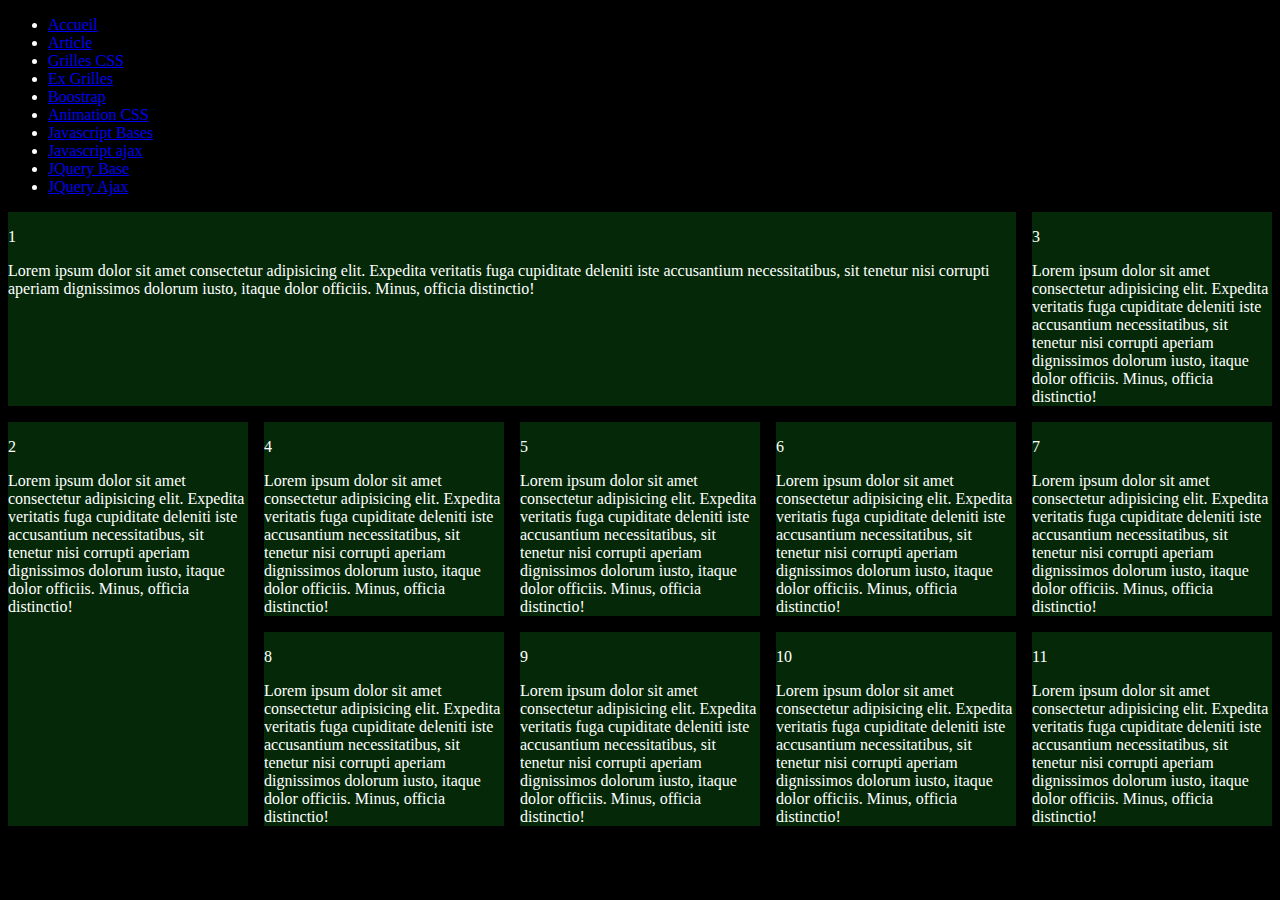
<file: cssgrid.html>
<!DOCTYPE html>
<html lang="fr">
<head>
    <meta charset="UTF-8">
    <meta name="viewport" content="width=device-width, initial-scale=1.0">
    <title>CSS Grid</title>
    <link rel="stylesheet" media="screen" href="./css/grid.css" />
</head>
<body>
    <nav>
        <!-- navigation principale du site -->
        <ul>
            <li>
                <a href="./index.html" title="Lien vers la page d'accueil">
                    Accueil
                </a>
            </li>
            <li>
                <a href="./article.html" title="Lien vers l'article'">
                    Article
                </a>
            </li>
            <li>
                <a href="./cssgrid.html" title="liens vers la page des grilles en CSS">Grilles CSS</a>
            </li>
            <li>
                <a href="./exo-grid.html" title="liens vers la page exemple grilleCSS">Ex Grilles</a>
            </li>
            <li>
                <a href="./bootstrap.html" title="liens vers la page en bootstrap">Boostrap</a>
            </li>
            <li>
                <a href="./article-animation.html" title="liens vers la page des animations CSS">Animation CSS</a>
            </li>
            <li>
                <a href="./js-base.html" title="liens vers la page javascript bases">Javascript Bases</a>
            </li>
            <li>
                <a href="./js-ajax.html" title="liens vers la page javascript ajax">Javascript ajax</a>
            </li>
            <li>
                <a href="./jquery-base.html" title="liens vers la page jquery base">JQuery Base</a>
            </li>
            <li>
                <a href="./jquery-ajax.html" title="liens vers la page jquery ajax">JQuery Ajax</a>
            </li>
        </ul>
    </nav>
    <main class="grid-wrapper">
        <div class="grid-div deux-c trois-c quatre-c">
            <p>
                1
            </p>
            Lorem ipsum dolor sit amet consectetur adipisicing elit. Expedita veritatis fuga cupiditate deleniti iste accusantium necessitatibus, sit tenetur nisi corrupti aperiam dignissimos dolorum iusto, itaque dolor officiis. Minus, officia distinctio!
        </div>
        <div class="grid-div deux-l">
            <p>
                2
            </p>
            Lorem ipsum dolor sit amet consectetur adipisicing elit. Expedita veritatis fuga cupiditate deleniti iste accusantium necessitatibus, sit tenetur nisi corrupti aperiam dignissimos dolorum iusto, itaque dolor officiis. Minus, officia distinctio!
        </div>
        <div class="grid-div">
            <p>
                3
            </p>
            Lorem ipsum dolor sit amet consectetur adipisicing elit. Expedita veritatis fuga cupiditate deleniti iste accusantium necessitatibus, sit tenetur nisi corrupti aperiam dignissimos dolorum iusto, itaque dolor officiis. Minus, officia distinctio!
        </div>
        <div class="grid-div">
            <p>
                4
            </p>
            Lorem ipsum dolor sit amet consectetur adipisicing elit. Expedita veritatis fuga cupiditate deleniti iste accusantium necessitatibus, sit tenetur nisi corrupti aperiam dignissimos dolorum iusto, itaque dolor officiis. Minus, officia distinctio!
        </div>
        <div class="grid-div">
            <p>
                5
            </p>
            Lorem ipsum dolor sit amet consectetur adipisicing elit. Expedita veritatis fuga cupiditate deleniti iste accusantium necessitatibus, sit tenetur nisi corrupti aperiam dignissimos dolorum iusto, itaque dolor officiis. Minus, officia distinctio!
        </div>
        <div class="grid-div">
            <p>
                6
            </p>
            Lorem ipsum dolor sit amet consectetur adipisicing elit. Expedita veritatis fuga cupiditate deleniti iste accusantium necessitatibus, sit tenetur nisi corrupti aperiam dignissimos dolorum iusto, itaque dolor officiis. Minus, officia distinctio!
        </div>
        <div class="grid-div">
            <p>
                7
            </p>
            Lorem ipsum dolor sit amet consectetur adipisicing elit. Expedita veritatis fuga cupiditate deleniti iste accusantium necessitatibus, sit tenetur nisi corrupti aperiam dignissimos dolorum iusto, itaque dolor officiis. Minus, officia distinctio!
        </div>
        <div class="grid-div">
            <p>
                8
            </p>
            Lorem ipsum dolor sit amet consectetur adipisicing elit. Expedita veritatis fuga cupiditate deleniti iste accusantium necessitatibus, sit tenetur nisi corrupti aperiam dignissimos dolorum iusto, itaque dolor officiis. Minus, officia distinctio!
        </div>
        <div class="grid-div">
            <p>
                9
            </p>
            Lorem ipsum dolor sit amet consectetur adipisicing elit. Expedita veritatis fuga cupiditate deleniti iste accusantium necessitatibus, sit tenetur nisi corrupti aperiam dignissimos dolorum iusto, itaque dolor officiis. Minus, officia distinctio!
        </div>
        <div class="grid-div">
            <p>
                10
            </p>
            Lorem ipsum dolor sit amet consectetur adipisicing elit. Expedita veritatis fuga cupiditate deleniti iste accusantium necessitatibus, sit tenetur nisi corrupti aperiam dignissimos dolorum iusto, itaque dolor officiis. Minus, officia distinctio!
        </div>
        <div class="grid-div">
            <p>
                11
            </p>
            Lorem ipsum dolor sit amet consectetur adipisicing elit. Expedita veritatis fuga cupiditate deleniti iste accusantium necessitatibus, sit tenetur nisi corrupti aperiam dignissimos dolorum iusto, itaque dolor officiis. Minus, officia distinctio!
        </div>
    </main>
</body>
</html>
</file>
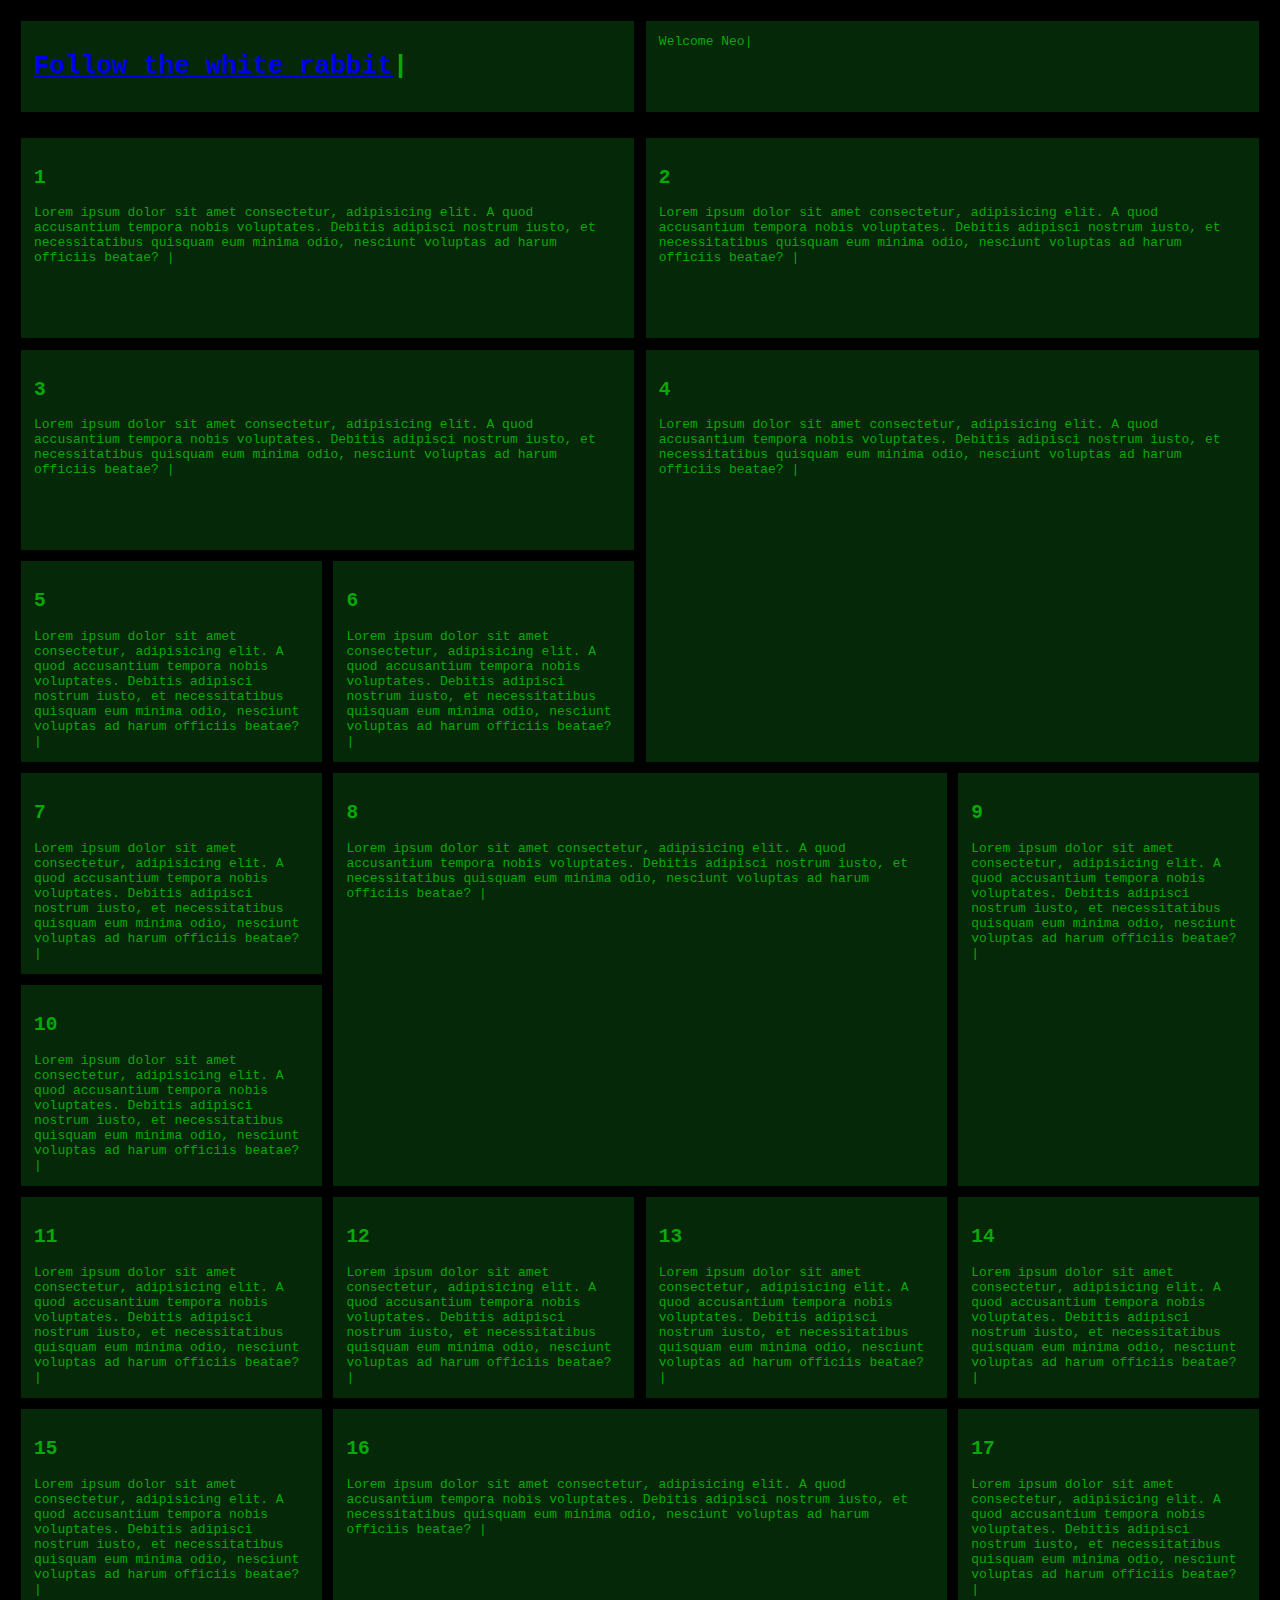
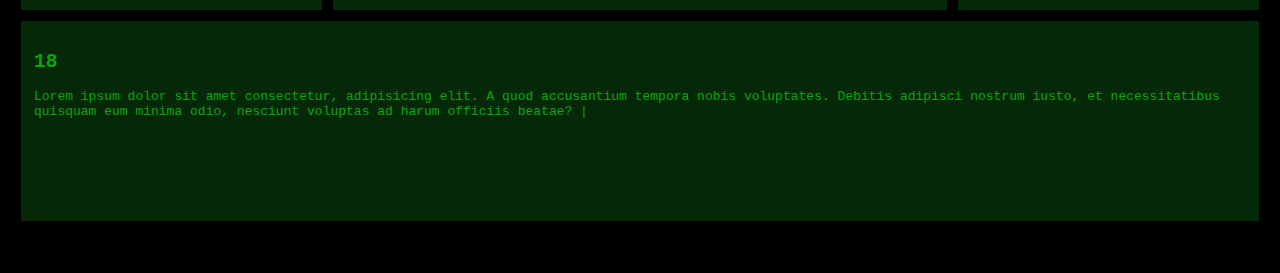
<file: exo-grid.html>
<!DOCTYPE html>
<html lang="fr">
<head>
    <meta charset="UTF-8">
    <meta name="viewport" content="width=device-width, initial-scale=1.0">
    <title>Exercice grille</title>
    <link rel="stylesheet" href="./css/exo-grid.css" />
</head>
<body>
    <header class="grid-wrapper-header">
        <article class="grid-div">
            <h1><a href="./cssgrid.html">Follow the white rabbit</a><span class="animated-dot">|</span></h1>
        </article>
        <article class="grid-div">
            Welcome Neo<span class="animated-dot">|</span>
        </article>
    </header>
    <main>
        <section class="grid-wrapper">
            <article class="grid-div un">
                <h2>1</h2>
                Lorem ipsum dolor sit amet consectetur, adipisicing elit. A quod accusantium tempora nobis voluptates. Debitis adipisci nostrum iusto, et necessitatibus quisquam eum minima odio, nesciunt voluptas ad harum officiis beatae?
                <span class="animated-dot">|</span>
            </article>
            <article class="grid-div deux">
                <h2>2</h2>
                Lorem ipsum dolor sit amet consectetur, adipisicing elit. A quod accusantium tempora nobis voluptates. Debitis adipisci nostrum iusto, et necessitatibus quisquam eum minima odio, nesciunt voluptas ad harum officiis beatae?
                <span class="animated-dot">|</span>
            </article>
            <article class="grid-div trois">
                <h2>3</h2>
                Lorem ipsum dolor sit amet consectetur, adipisicing elit. A quod accusantium tempora nobis voluptates. Debitis adipisci nostrum iusto, et necessitatibus quisquam eum minima odio, nesciunt voluptas ad harum officiis beatae?
                <span class="animated-dot">|</span>
            </article>
            <article class="grid-div quatre">
                <h2>4</h2>
                Lorem ipsum dolor sit amet consectetur, adipisicing elit. A quod accusantium tempora nobis voluptates. Debitis adipisci nostrum iusto, et necessitatibus quisquam eum minima odio, nesciunt voluptas ad harum officiis beatae?
                <span class="animated-dot">|</span>
            </article>
            <article class="grid-div">
                <h2>5</h2>
                Lorem ipsum dolor sit amet consectetur, adipisicing elit. A quod accusantium tempora nobis voluptates. Debitis adipisci nostrum iusto, et necessitatibus quisquam eum minima odio, nesciunt voluptas ad harum officiis beatae?
                <span class="animated-dot">|</span>
            </article>
            <article class="grid-div">
                <h2>6</h2>
                Lorem ipsum dolor sit amet consectetur, adipisicing elit. A quod accusantium tempora nobis voluptates. Debitis adipisci nostrum iusto, et necessitatibus quisquam eum minima odio, nesciunt voluptas ad harum officiis beatae?
                <span class="animated-dot">|</span>
            </article>
            <article class="grid-div">
                <h2>7</h2>
                Lorem ipsum dolor sit amet consectetur, adipisicing elit. A quod accusantium tempora nobis voluptates. Debitis adipisci nostrum iusto, et necessitatibus quisquam eum minima odio, nesciunt voluptas ad harum officiis beatae?
                <span class="animated-dot">|</span>
            </article>
            <article class="grid-div huit">
                <h2>8</h2>
                Lorem ipsum dolor sit amet consectetur, adipisicing elit. A quod accusantium tempora nobis voluptates. Debitis adipisci nostrum iusto, et necessitatibus quisquam eum minima odio, nesciunt voluptas ad harum officiis beatae?
                <span class="animated-dot">|</span>
            </article>
            <article class="grid-div neuf">
                <h2>9</h2>
                Lorem ipsum dolor sit amet consectetur, adipisicing elit. A quod accusantium tempora nobis voluptates. Debitis adipisci nostrum iusto, et necessitatibus quisquam eum minima odio, nesciunt voluptas ad harum officiis beatae?
                <span class="animated-dot">|</span>
            </article>
            <article class="grid-div">
                <h2>10</h2>
                Lorem ipsum dolor sit amet consectetur, adipisicing elit. A quod accusantium tempora nobis voluptates. Debitis adipisci nostrum iusto, et necessitatibus quisquam eum minima odio, nesciunt voluptas ad harum officiis beatae?
                <span class="animated-dot">|</span>
            </article>
            <article class="grid-div">
                <h2>11</h2>
                Lorem ipsum dolor sit amet consectetur, adipisicing elit. A quod accusantium tempora nobis voluptates. Debitis adipisci nostrum iusto, et necessitatibus quisquam eum minima odio, nesciunt voluptas ad harum officiis beatae?
                <span class="animated-dot">|</span>
            </article>
            <article class="grid-div">
                <h2>12</h2>
                Lorem ipsum dolor sit amet consectetur, adipisicing elit. A quod accusantium tempora nobis voluptates. Debitis adipisci nostrum iusto, et necessitatibus quisquam eum minima odio, nesciunt voluptas ad harum officiis beatae?
                <span class="animated-dot">|</span>
            </article>
            <article class="grid-div">
                <h2>13</h2>
                Lorem ipsum dolor sit amet consectetur, adipisicing elit. A quod accusantium tempora nobis voluptates. Debitis adipisci nostrum iusto, et necessitatibus quisquam eum minima odio, nesciunt voluptas ad harum officiis beatae?
                <span class="animated-dot">|</span>
            </article>
            <article class="grid-div">
                <h2>14</h2>
                Lorem ipsum dolor sit amet consectetur, adipisicing elit. A quod accusantium tempora nobis voluptates. Debitis adipisci nostrum iusto, et necessitatibus quisquam eum minima odio, nesciunt voluptas ad harum officiis beatae?
                <span class="animated-dot">|</span>
            </article>
            <article class="grid-div">
                <h2>15</h2>
                Lorem ipsum dolor sit amet consectetur, adipisicing elit. A quod accusantium tempora nobis voluptates. Debitis adipisci nostrum iusto, et necessitatibus quisquam eum minima odio, nesciunt voluptas ad harum officiis beatae?
                <span class="animated-dot">|</span>
            </article>
            <article class="grid-div seize">
                <h2>16</h2>
                Lorem ipsum dolor sit amet consectetur, adipisicing elit. A quod accusantium tempora nobis voluptates. Debitis adipisci nostrum iusto, et necessitatibus quisquam eum minima odio, nesciunt voluptas ad harum officiis beatae?
                <span class="animated-dot">|</span>
            </article>
            <article class="grid-div">
                <h2>17</h2>
                Lorem ipsum dolor sit amet consectetur, adipisicing elit. A quod accusantium tempora nobis voluptates. Debitis adipisci nostrum iusto, et necessitatibus quisquam eum minima odio, nesciunt voluptas ad harum officiis beatae?
                <span class="animated-dot">|</span>
            </article>
            <article class="grid-div dix_huit">
                <h2>18</h2>
                Lorem ipsum dolor sit amet consectetur, adipisicing elit. A quod accusantium tempora nobis voluptates. Debitis adipisci nostrum iusto, et necessitatibus quisquam eum minima odio, nesciunt voluptas ad harum officiis beatae?
                <span class="animated-dot">|</span>
            </article>
        </section>
    </main>
    <footer class="grid-wrapper-footer">

    </footer>
</body>
</html>
</file>
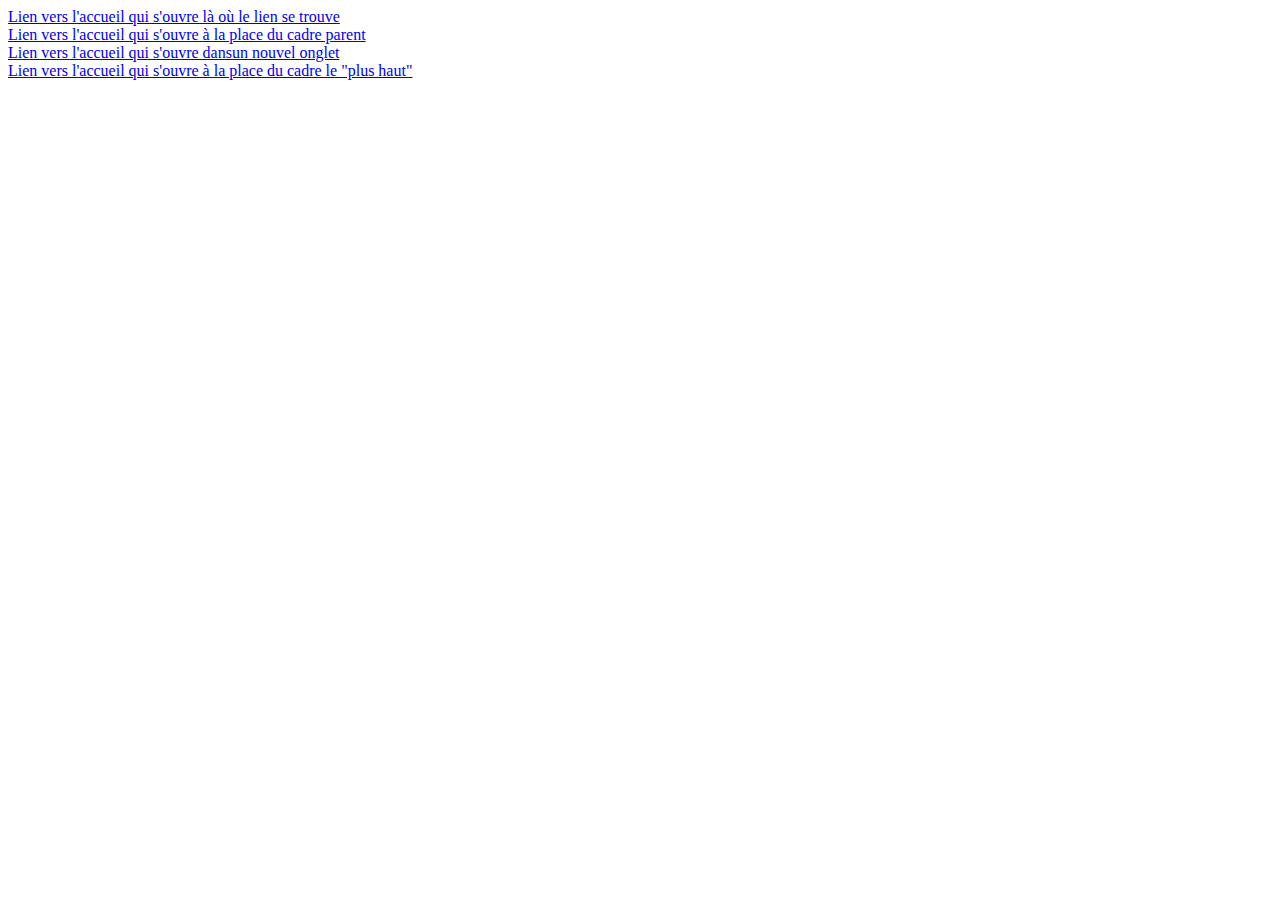
<file: iframe01.html>
<!DOCTYPE html>
<html lang="fr">
<head>
    <meta charset="UTF-8">
    <meta name="viewport" content="width=device-width, initial-scale=1.0">
    <title>iframe01</title>
</head>
<body>
    <a href="./index.html" target="_self">Lien vers l'accueil qui s'ouvre là où le lien se trouve</a><br />
    <a href="./index.html" target="_parent">Lien vers l'accueil qui s'ouvre à la place du cadre parent</a><br />
    <a href="./index.html" target="_blank">Lien vers l'accueil qui s'ouvre dansun nouvel onglet</a><br />
    <a href="./index.html" target="_top">Lien vers l'accueil qui s'ouvre à la place du cadre le "plus haut"</a><br />
</body>
</html>
</file>
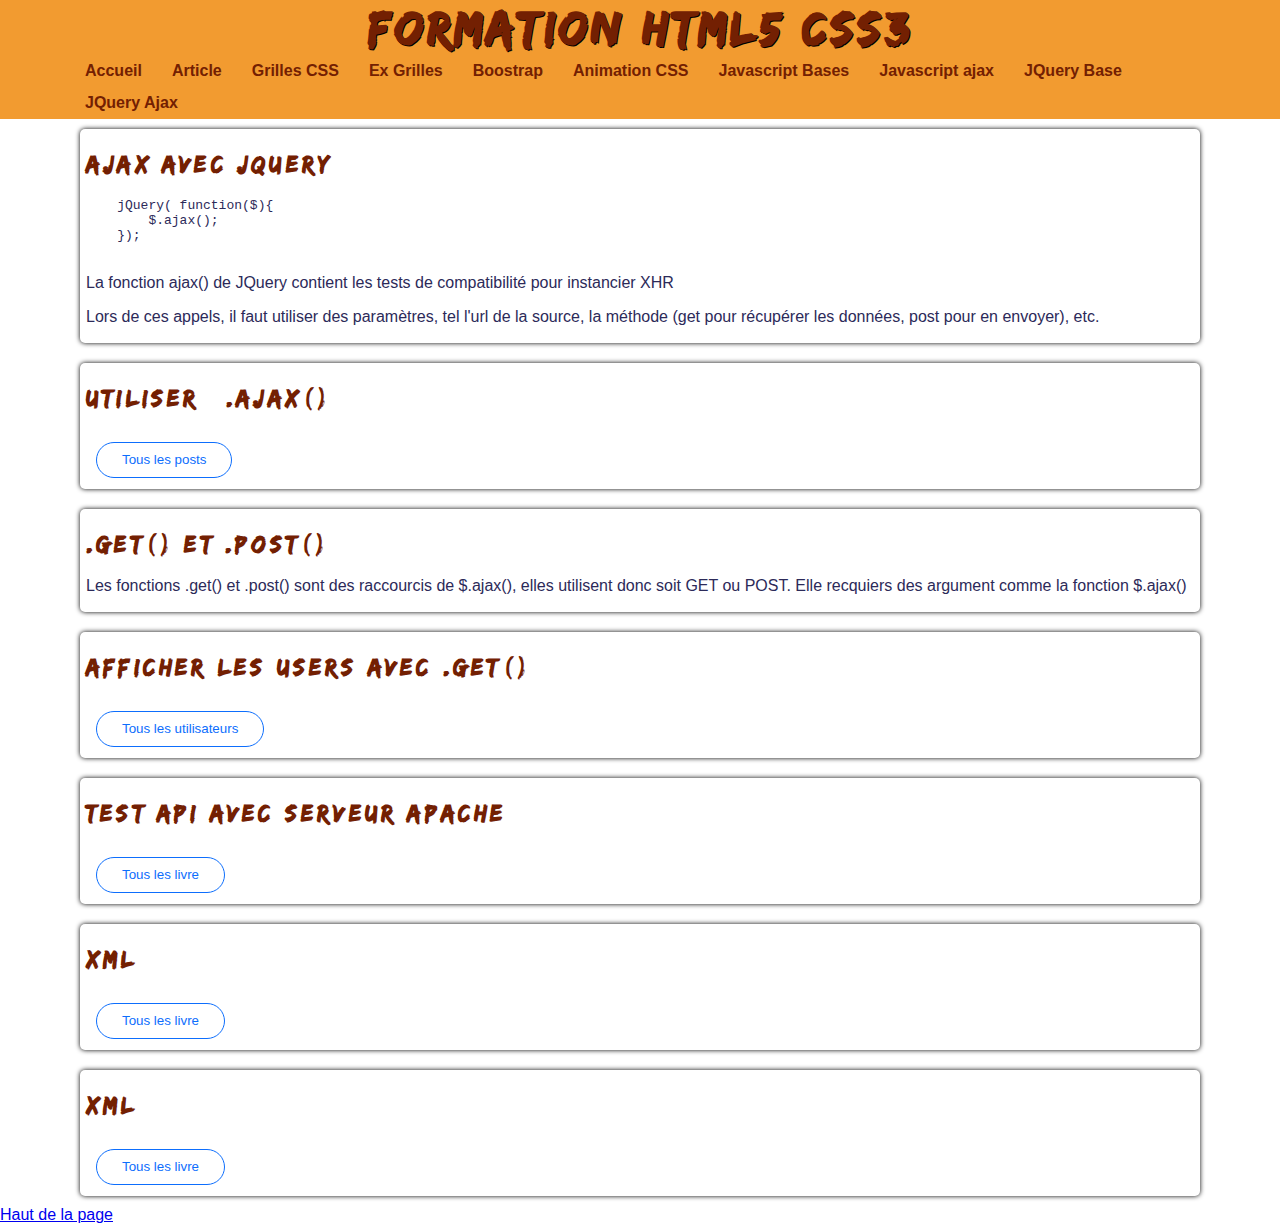
<file: jquery-ajax.html>
<!DOCTYPE html>
<html lang="fr">

<head>
    <meta charset="UTF-8" />
    <meta name="viewport" content="width=device-width, initial-scale=1.0" />
    <title>Formation HTML5 - CSS3</title>
    <!-- Commentaire en HTML -->
    <!-- Ici on ajoute l'appel vers les fichier CSS et aussi de script Javascript -->
    <link rel="stylesheet" href="./css/style.css" media="screen" />
    <script src="./js/jquery-3.6.1.js"></script>
    <script src="./js/functions.js"></script>
    <script src="./js/jqueryajax.js"></script>
</head>

<body>
    <header id="top">
        <!-- en-tête de la page avec généralement le titre -->
        <h1>Formation HTML5 CSS3</h1>
    </header>
    <nav>
        <!-- navigation principale du site -->
        <ul>
            <li>
                <a href="./index.html" title="Lien vers la page d'accueil">
                    Accueil
                </a>
            </li>
            <li>
                <a href="./article.html" title="Lien vers l'article'">
                    Article
                </a>
            </li>
            <li>
                <a href="./cssgrid.html" title="liens vers la page des grilles en CSS">Grilles CSS</a>
            </li>
            <li>
                <a href="./exo-grid.html" title="liens vers la page exemple grilleCSS">Ex Grilles</a>
            </li>
            <li>
                <a href="./bootstrap.html" title="liens vers la page en bootstrap">Boostrap</a>
            </li>
            <li>
                <a href="./article-animation.html" title="liens vers la page des animations CSS">Animation CSS</a>
            </li>
            <li>
                <a href="./js-base.html" title="liens vers la page javascript bases">Javascript Bases</a>
            </li>
            <li>
                <a href="./js-ajax.html" title="liens vers la page javascript ajax">Javascript ajax</a>
            </li>
            <li>
                <a href="./jquery-base.html" title="liens vers la page jquery base">JQuery Base</a>
            </li>
            <li>
                <a href="./jquery-ajax.html" title="liens vers la page jquery ajax">JQuery Ajax</a>
            </li>
        </ul>
    </nav>
    <main>
        <section>
            <article>
                <h2>Ajax avec JQuery</h2>
                <pre>
    jQuery( function($){
        $.ajax();
    });
                    </pre>
                <p>
                    La fonction ajax() de JQuery contient les tests de compatibilité
                    pour instancier XHR
                </p>
                <p>
                    Lors de ces appels, il faut utiliser des paramètres, tel l'url de la source,
                    la méthode (get pour récupérer les données, post pour en envoyer), etc.
                </p>
            </article>
        </section>
        <section>
            <article>
                <h2>Utiliser $.ajax()</h2>
                <button class="btn-primary" id="showAllPosts">
                    Tous les posts
                </button>
                <table id="allPosts">
                    <thead>
                        
                    </thead>
                    <tbody>

                    </tbody>
                </table>
            </article>
        </section>
        <section>
            <article>
                <h2>.get() et .post()</h2>
                <p>
                    Les fonctions .get() et .post() sont des raccourcis de $.ajax(),
                    elles utilisent donc soit GET ou POST.
                    Elle recquiers des argument comme la fonction $.ajax()
                </p>
            </article>
        </section>
        <section>
            <article>
                <h2>Afficher les users avec .get()</h2>
                <button class="btn-primary" id="showAllUsers">
                    Tous les utilisateurs
                </button>
                <table id="allUsers">
                    <thead>
                        
                    </thead>
                    <tbody>

                    </tbody>
                </table>
            </article>
        </section>
        <section>
            <article>
                <h2>Test api avec serveur apache</h2>
                <button class="btn-primary" id="showAllBooks">
                    Tous les livre
                </button>
                <table id="allBooks">
                    <thead>
                        
                    </thead>
                    <tbody>

                    </tbody>
                </table>
            </article>
        </section>
        <section>
            <article>
                <h2>xml</h2>
                <button class="btn-primary" id="showAllXmlBooks">
                    Tous les livre
                </button>
                <table id="allXmlBooks">
                    <thead>
                        
                    </thead>
                    <tbody>

                    </tbody>
                </table>
            </article>
        </section>
        <section>
            <article>
                <h2>xml</h2>
                <button class="btn-primary" id="showAllXmlSource">
                    Tous les livre
                </button>
                <table id="allXmlSource">
                    <thead>
                        
                    </thead>
                    <tbody>

                    </tbody>
                </table>
            </article>
        </section>
    </main>
    <footer>
        <!-- pied de page -->
        <a href="#top" title="revenir en haut de la page">Haut de la page</a>
    </footer>
</body>

</html>
</file>
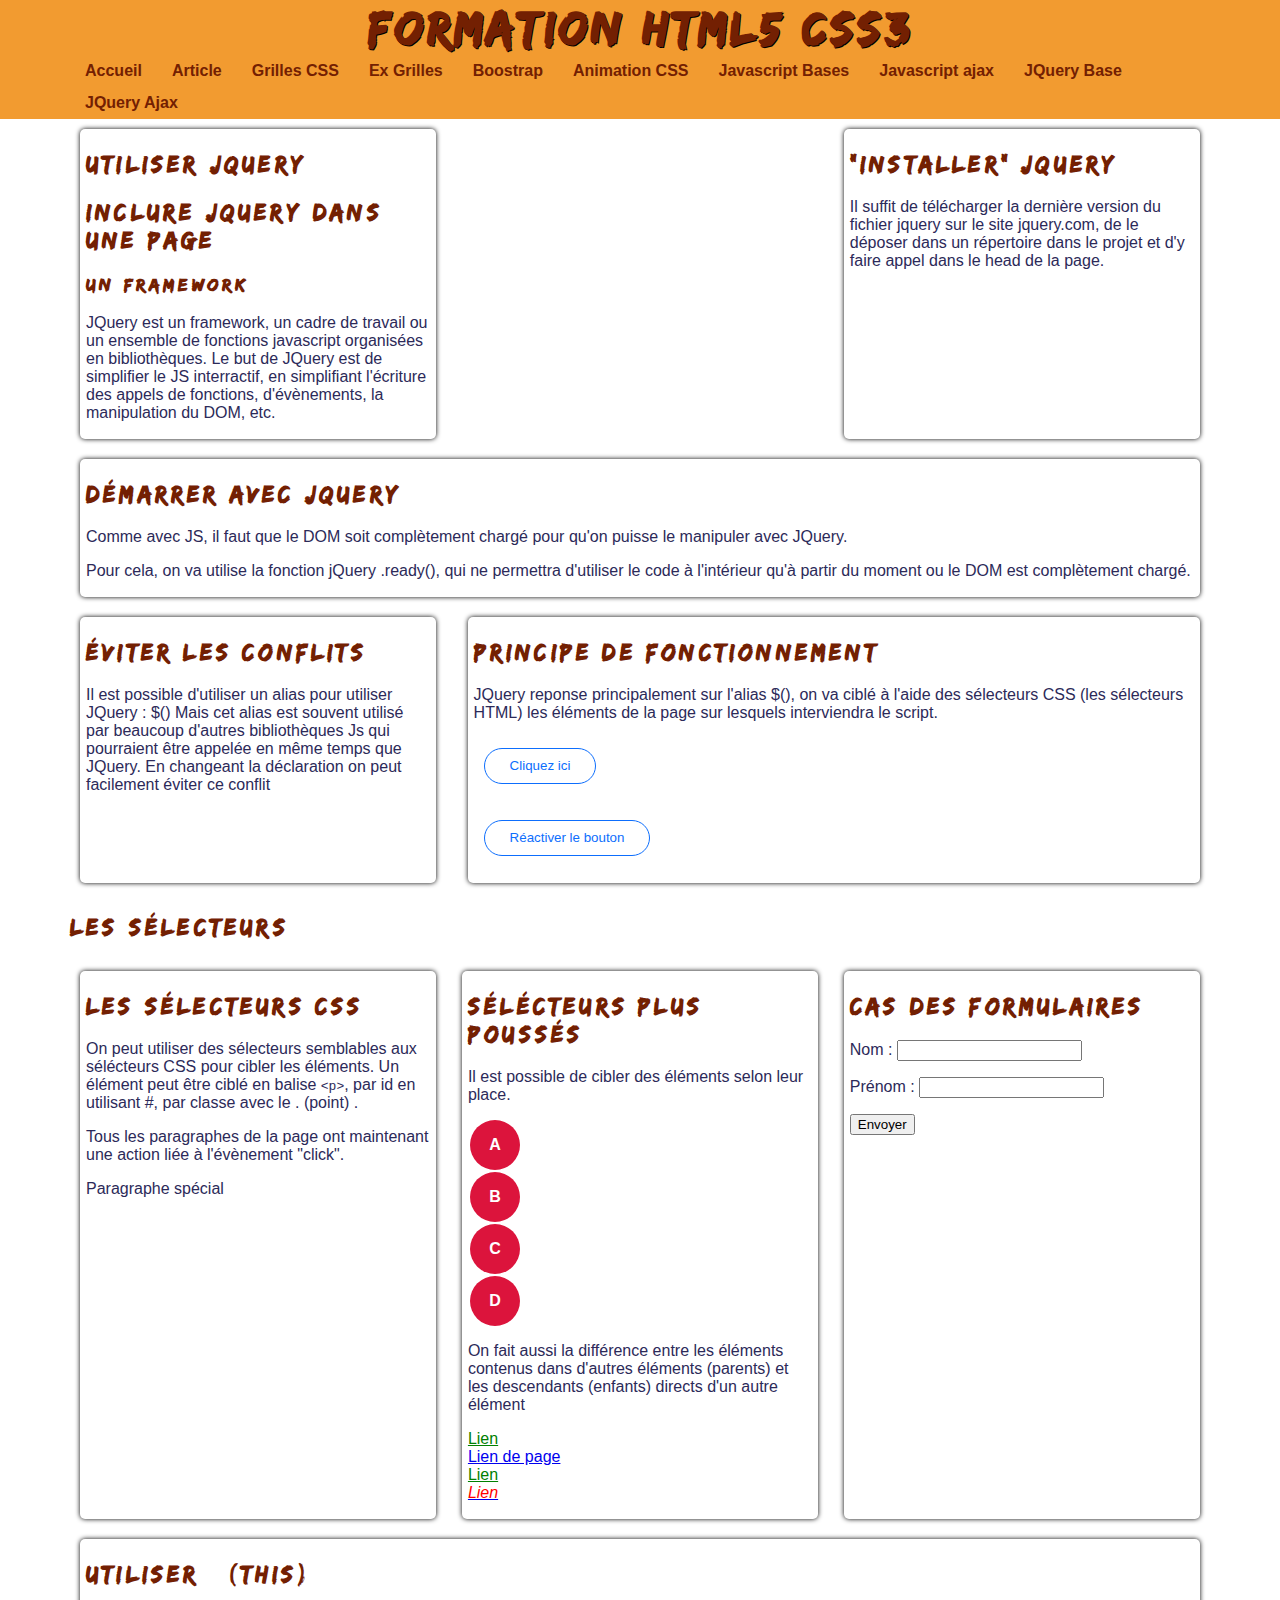
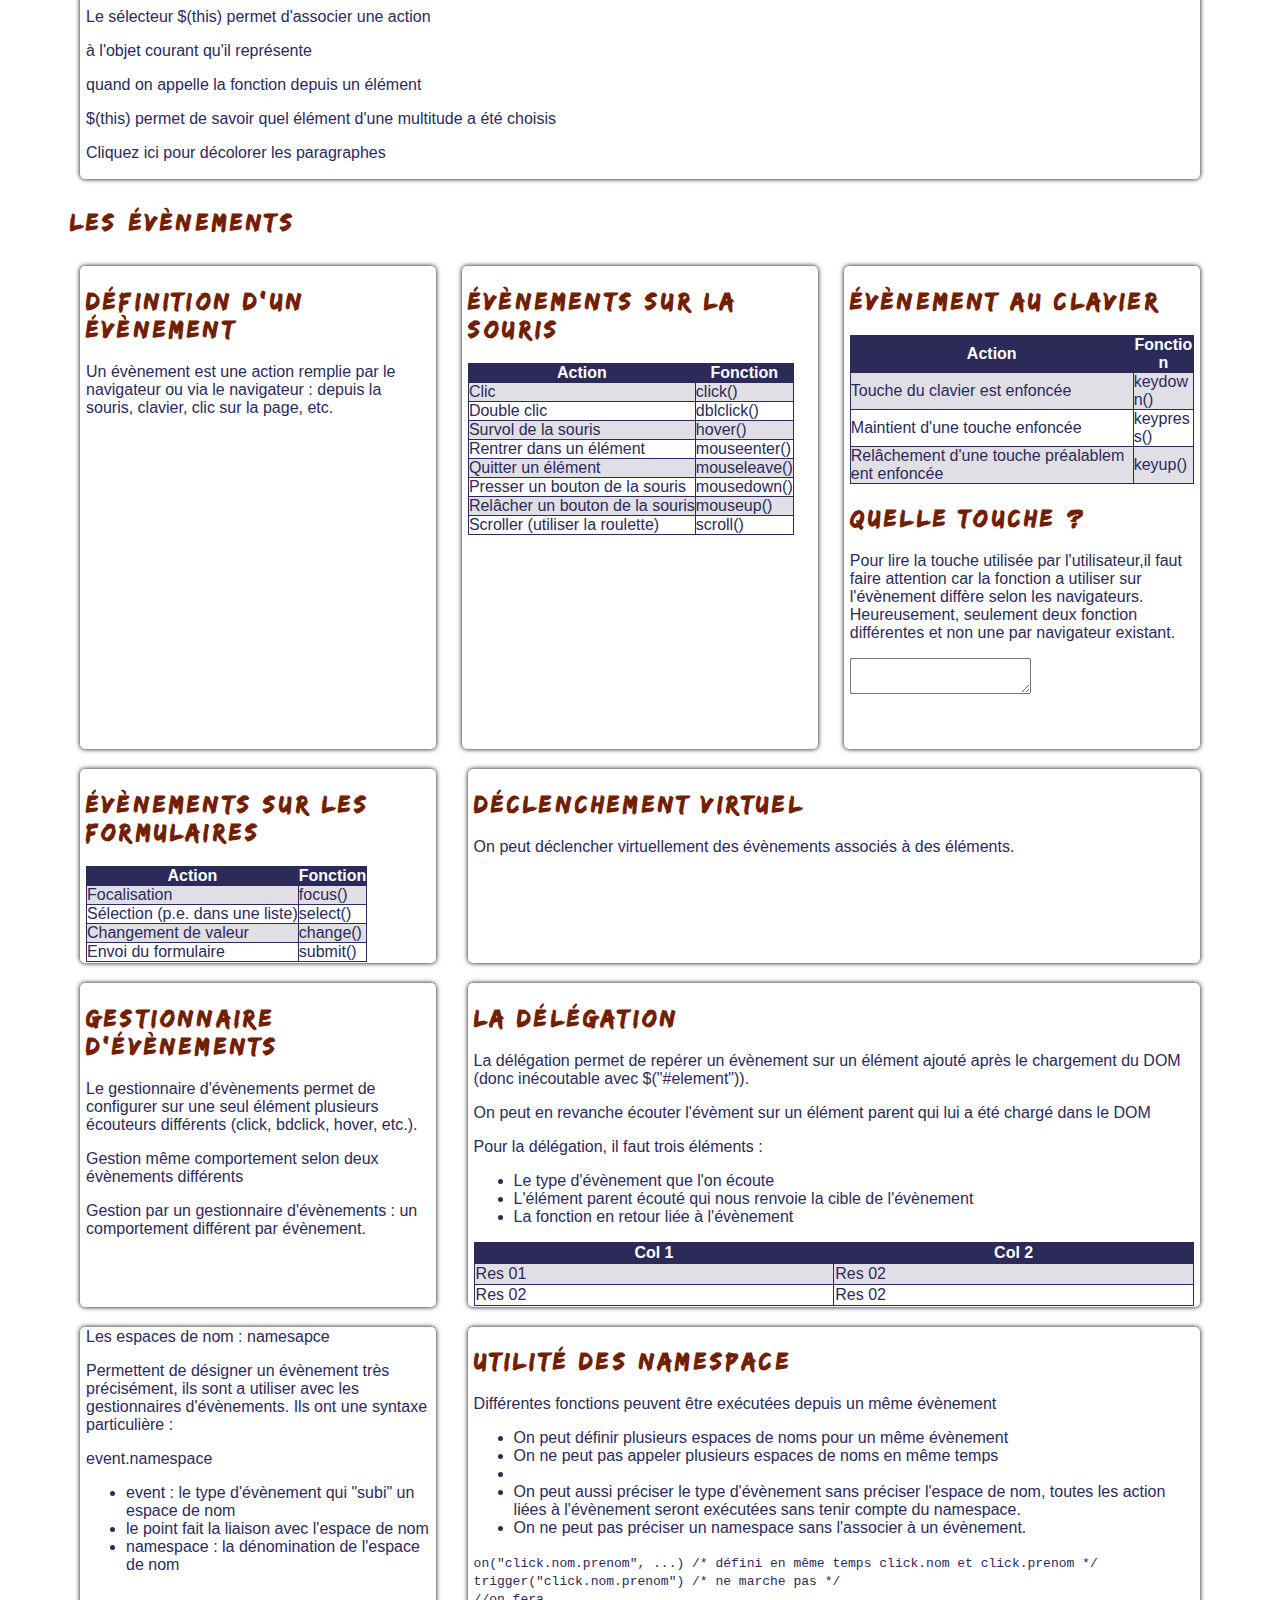
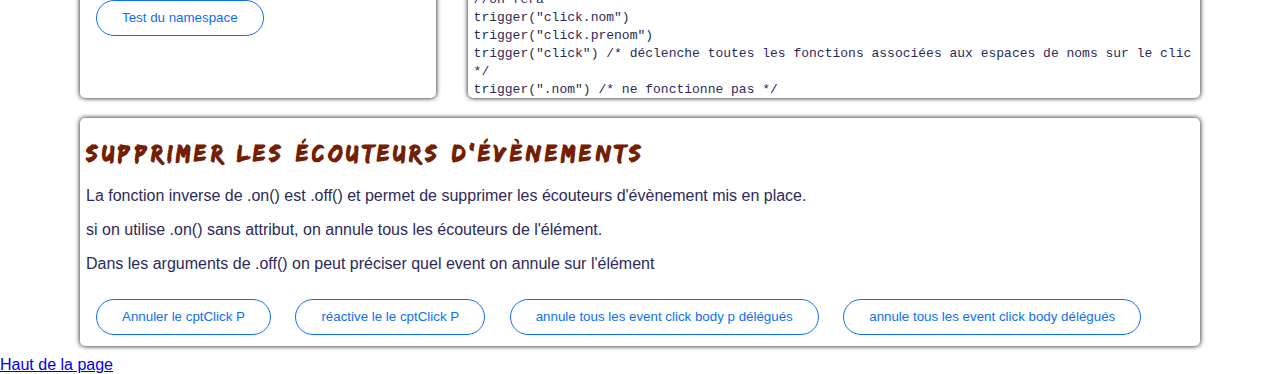
<file: jquery-base.html>
<!DOCTYPE html>
<html lang="fr">

<head>
    <meta charset="UTF-8" />
    <meta name="viewport" content="width=device-width, initial-scale=1.0" />
    <title>Formation HTML5 - CSS3</title>
    <!-- Commentaire en HTML -->
    <!-- Ici on ajoute l'appel vers les fichier CSS et aussi de script Javascript -->
    <link rel="stylesheet" href="./css/style.css" media="screen" />
    <script src="./js/jquery-3.6.1.js"></script>
    <script>
        /*
        jQuery(document).ready(function(){
            console.log('le DOM est prêt v 1');
        });
        */
        /* version raccourcis du DOM chargé */
        /*
        jQuery(function(){
            console.log('le DOM est prêt v 2');
        });
        */

        /* il existe un alias pour les appel JQuery : $() */
        /*
        $(function(){
            console.log('le DOM est prêt v 3');
        });
        */
        /* cette version $() n'est jamais préconisée, car il peut y avoir des conflit sur l'alias $(), il est parfois utilisé par d'autrs bibliothèque JS */
        jQuery(function ($) {
            console.log('Le DOM est prêt en v4 avec function($){} pour éviter les conflits d\'alias');
            /* 
            pour récupérer des éléments du DOM, on peut utilise querySelector, getElementById 
            avec JQuery, on utilise $(selecteur) => marche our 1 élément ou une collection d'élément
            */
            /*
            $('#firstBlood').click(function(e){
                console.log('on a cliqué sur firstBlood');
                console.log(e);
            });
            */

            function activeButton() {
                $('#firstBlood').on('click', function (e) {
                    console.log('on a cliqué sur firstBlood');
                    console.log(e);
                    $(this).off(e);
                });
            }

            activeButton();

            $('#reactivate').on('click', function () {
                activeButton();
            });

            let cptClic = 0;
            let cptClicSpecial = 0;

            $('p:not(p.special)').on('click', function () {
                cptClic = cptClic + 1;
                console.log(`clique p : ${cptClic}`);
            });

            $('p.special').on('click', function () {
                cptClicSpecial = cptClicSpecial + 1;
                console.log(`clique p special : ${cptClicSpecial}`);
            });

            function affInnerText(element) {
                console.log(`contenu de l'élément : ${element.innerText}`);
            }

            $('.divLettreCercle').first().on('click', function () {
                affInnerText(this);
            });

            $('.divLettreCercle').eq(1).on('click', function () {
                affInnerText(this);
            });

            $('.divLettreCercle').eq(2).on('click', function () {
                affInnerText(this);
            });

            $('.divLettreCercle').last().on('click', function () {
                affInnerText(this);
            });

            // réccupérer tous les éléments ayant la classe "lien" et descendant d'un paragraphe
            $('p .lien').css('color', 'red');

            // réccupérer tous les éléments ayant la classe "lien" et descendants directs d'un paragraphe
            $('p > .lien').css('color', 'green');

            $('p.testPreventDefault a').on('click', function (event) {
                console.log(event);
                event.preventDefault();
            });

            $('#nom').focus(function () {
                console.log('le focus est sur le champ de saisie "nom"');
            });

            $('#nom').keyup(function (event) {
                console.log(event);
                console.log(event.originalEvent);
                console.log(event.key);
                console.log(event.keyCode);
            });

            $('input:submit').click(function (event) {
                event.preventDefault();
                let nom = $('#nom').val();
                let prenom = $('#prenom').val();
                if ('' !== nom && '' !== prenom) {
                    $('#formContact').submit();
                } else {
                    console.log('nom ou prénom vide');
                }
            });

            /*
            document.querySelectorAll('p.demoThis').forEach(element=>{
                element.addEventListener('click', ()=>{
                    //code du click
                });
            });
            */
            $('p.demoThis').click(function () {
                $(this).css('color', 'red');
                $(this).css('fontWeight', 'bold');
                /* this.style.setProperty('font-weight', 'bold') */
                /* this.css('fontWeight', 'bold') */
            });

            $('p.resetColors').click(function () {
                $('p.demoThis').each(function () {
                    $(this).removeAttr('style');
                    /*
                    this.style.removeProperty('color');
                    this.style.removeProperty('font-weight');
                    */
                });
            });

            /* surveiller keyup sur #saisie */
            $('#saisie').keyup((touche) => {
                let codeTouche = touche.keyCode;
                if (13 === codeTouche) {
                    $('#quelleTouche').text(codeTouche);
                } else {
                    $('#quelleTouche').text(`la touche ${touche.key} à le code ${codeTouche}`);
                }
            });

            $('#clickMeVirtuel').dblclick(() => {
                console.log('un dblClick sur clickMeVirtuel');
            });

            $('#clickMeVirtuel').trigger('dblclick');

            /* surveiller pluisieurs évènements différents sur un même élément pour déclencher la même action */
            $('.evnt01').on('click dblclick', () => {
                console.log('un click ou dblclick sur evnt01');
            });

            /* 
            gérer des comportement différents selon les évènements différent sur un élémént toujours avec le gestionnaire d'évènement 
            .on({
                évènement1: ()={},
                évènement2: ()={},
            ...,
                évènementX: ()=>{}
            });
            */

            $('.evnt02').on({
                click: () => {
                    console.log('click sur evnt02');
                },
                dblclick: () => {
                    console.log('dblclick sur evnt02');
                }
            });

            $('#tableGenerate tbody').append(`
<tr>
    <td class="c01">Res 01</td>
    <td class="c02">Res 02</td>
</tr>
<tr>
    <td class="c02">Res 02</td>
    <td class="c02">Res 02</td>
</tr>
            `);

            /*
            $('#tableGenerate tbody tr td').click(()=>{
                console.log('click sur un td du tableau ajouté après le chargement du DOM');
            });
            */

            $('#tableGenerate tbody').on(
                'click', 'td.c01',
                function () {
                    console.log('click sur un td.c01 du tableau ajouté après le chargement du DOM grâce à la délégation');
                }
            );

            /* les namespace */
            $('#nameSpace').on('click.declencheurNamespace01', () => {
                console.log('namespace declencheurNamespace01');
            });

            $('#nameSpace').on('click.declencheurNamespace02', () => {
                console.log('namespace declencheurNamespace02');
            });

            $(window).keyup((event) => {
                /* keyCode 38 => flèche haut */
                if (38 === event.keyCode) {
                    $('#nameSpace').trigger('click.declencheurNamespace01');
                }
                /* keyCode 40 => flèche bas */
                if (40 === event.keyCode) {
                    $('#nameSpace').trigger('click.declencheurNamespace02');
                }
            });

            $('#nameSpace').trigger('click.declencheurNamespace02');

            //annuleCptClick
            //reactiveCptClick
            //annuleClickBody

            /* annuler un écouteur d'évènement */

            $('#annuleCptClick').click(function () {
                $('p').off('click');
            });

            /* réactiver le cptClick */

            $('#reactiveCptClick').on('click', function () {
                $('p:not(p.special)').on('click', function () {
                    cptClic = cptClic + 1;
                    console.log(`clique p : ${cptClic}`);
                });

                $('p.special').on('click', function () {
                    cptClicSpecial = cptClicSpecial + 1;
                    console.log(`clique p special : ${cptClicSpecial}`);
                });
            });

            /* annuler un écouteur d'évènement délégué */
            /* écouteur délégué */
            $('body').on('click', 'p', function(){
                console.log('clic sur un p de body');
            });
            
            $('body').on('click', 'li', function(){
                console.log('clic sur un li de body');
            });

            $('#annuleClickBodyP').click(function(){
                $('body').off('click', 'p');
                /* annule les clics paragraphe de p dans body */
            });
            
            $('#annuleClickBody').click(function(){
                $('body').off('click');
                /* annule les clics d'élément dans body */
            });
        });

    </script>
</head>

<body>
    <header id="top">
        <!-- en-tête de la page avec généralement le titre -->
        <h1>Formation HTML5 CSS3</h1>
    </header>
    <nav>
        <!-- navigation principale du site -->
        <ul>
            <li>
                <a href="./index.html" title="Lien vers la page d'accueil">
                    Accueil
                </a>
            </li>
            <li>
                <a href="./article.html" title="Lien vers l'article'">
                    Article
                </a>
            </li>
            <li>
                <a href="./cssgrid.html" title="liens vers la page des grilles en CSS">Grilles CSS</a>
            </li>
            <li>
                <a href="./exo-grid.html" title="liens vers la page exemple grilleCSS">Ex Grilles</a>
            </li>
            <li>
                <a href="./bootstrap.html" title="liens vers la page en bootstrap">Boostrap</a>
            </li>
            <li>
                <a href="./article-animation.html" title="liens vers la page des animations CSS">Animation CSS</a>
            </li>
            <li>
                <a href="./js-base.html" title="liens vers la page javascript bases">Javascript Bases</a>
            </li>
            <li>
                <a href="./js-ajax.html" title="liens vers la page javascript ajax">Javascript ajax</a>
            </li>
            <li>
                <a href="./jquery-base.html" title="liens vers la page jquery base">JQuery Base</a>
            </li>
            <li>
                <a href="./jquery-ajax.html" title="liens vers la page jquery ajax">JQuery Ajax</a>
            </li>
        </ul>
    </nav>
    <main>
        <section>
            <article>
                <header>
                    <h2>Utiliser JQuery</h2>
                </header>
                <main>
                    <h2>Inclure jQuery dans une page</h2>
                    <h3>Un framework</h3>
                    <p>
                        JQuery est un framework, un cadre de travail ou un ensemble de fonctions
                        javascript organisées en bibliothèques.
                        Le but de JQuery est de simplifier le JS interractif,
                        en simplifiant l'écriture des appels de fonctions, d'évènements, la manipulation
                        du DOM, etc.
                    </p>
                </main>
            </article>
            <article>
                <header>
                    <h2>"Installer" JQuery</h2>
                </header>
                <main>
                    <p>
                        Il suffit de télécharger la dernière version du fichier
                        jquery sur le site jquery.com, de le déposer dans un répertoire
                        dans le projet et d'y faire appel dans le head de la page.
                    </p>
                </main>
            </article>
            <article>
                <header>
                    <h2>Démarrer avec JQuery</h2>
                </header>
                <main>
                    <p>
                        Comme avec JS, il faut que le DOM soit complètement chargé pour
                        qu'on puisse le manipuler avec JQuery.
                    </p>
                    <p>
                        Pour cela, on va utilise la fonction jQuery .ready(), qui ne permettra
                        d'utiliser le code à l'intérieur qu'à partir du moment ou le
                        DOM est complètement chargé.
                    </p>
                </main>
            </article>
        </section>
        <section>
            <article>
                <header>
                    <h2>Éviter les conflits</h2>
                </header>
                <main>
                    <p>
                        Il est possible d'utiliser un alias pour utiliser JQuery : $()
                        Mais cet alias est souvent utilisé par beaucoup d'autres bibliothèques Js qui
                        pourraient être appelée en même temps que JQuery. En changeant la déclaration on peut facilement
                        éviter ce conflit
                    </p>
                </main>
            </article>
            <article>
                <header>
                    <h2>Principe de fonctionnement</h2>
                </header>
                <main>
                    <p>
                        JQuery reponse principalement sur l'alias $(), on va ciblé à l'aide des sélecteurs CSS (les
                        sélecteurs HTML) les éléments de la page sur lesquels interviendra le script.
                    </p>
                    <p>
                        <button class="btn-primary" id="firstBlood">Cliquez ici</button>
                    </p>
                    <p>
                        <button class="btn-primary" id="reactivate">Réactiver le bouton</button>
                    </p>
                </main>
            </article>
        </section>
        <h2>Les sélecteurs</h2>
        <section>
            <article>
                <header>
                    <h2>Les sélecteurs CSS</h2>
                </header>
                <main>
                    <p>
                        On peut utiliser des sélecteurs semblables aux sélécteurs CSS pour cibler les éléments.
                        Un élément peut être ciblé en balise <code>&lt;p&gt;</code>,
                        par id en utilisant #, par classe avec le . (point) .
                    </p>
                    <p>
                        Tous les paragraphes de la page ont maintenant une action
                        liée à l'évènement "click".
                    </p>
                    <p class="special">
                        Paragraphe spécial
                    </p>
                </main>
            </article>
            <article>
                <header>
                    <h2>Sélécteurs plus poussés</h2>
                </header>
                <main>
                    <p>
                        Il est possible de cibler des éléments selon leur place.
                    </p>
                    <div class="divLettreCercle">
                        A
                    </div>
                    <div class="divLettreCercle">
                        B
                    </div>
                    <div class="divLettreCercle">
                        C
                    </div>
                    <div class="divLettreCercle">
                        D
                    </div>
                    <p>
                        On fait aussi la différence entre les éléments contenus dans d'autres éléments (parents)
                        et les descendants (enfants) directs d'un autre élément
                    </p>
                    <p class="testPreventDefault">
                        <a href="#" class="lien">Lien</a><br />
                        <a href="#" class="lienDePage">Lien de page</a><br />
                        <a href="#" class="lien">Lien</a><br />
                        <a href="#">
                            <i class="lien">Lien</i>
                        </a>
                    </p>
                </main>
            </article>
            <article>
                <header>
                    <h2>Cas des formulaires</h2>
                </header>
                <main>
                    <form method="get" id="formContact">
                        <p>
                            Nom : <input type="text" id="nom" name="nom" />
                        </p>
                        <p>
                            Prénom : <input type="text" id="prenom" name="prenom" />
                        </p>
                        <input type="submit" id="submitForm" name="submitForm" value="Envoyer">
                    </form>
                </main>
            </article>
            <article>
                <header>
                    <h2>Utiliser $(this)</h2>
                </header>
                <main>
                    <p class="demoThis">
                        Le sélecteur $(this) permet d'associer une action
                    </p>
                    <p class="demoThis">
                        à l'objet courant qu'il représente
                    </p>
                    <p class="demoThis">
                        quand on appelle la fonction depuis un élément
                    </p>
                    <p class="demoThis">
                        $(this) permet de savoir quel élément d'une multitude a été choisis
                    </p>
                    <p class="resetColors">
                        Cliquez ici pour décolorer les paragraphes
                    </p>
                </main>
            </article>
        </section>
        <h2>Les évènements</h2>
        <section>
            <article>
                <header>
                    <h2>Définition d'un évènement</h2>
                </header>
                <main>
                    <p>
                        Un évènement est une action remplie par le navigateur
                        ou via le navigateur : depuis la souris, clavier, clic sur la page, etc.
                    </p>
                </main>
            </article>
            <article>
                <h2>Évènements sur la souris</h2>
                <table cellpadding="0" cellspacing="0">
                    <thead>
                        <tr>
                            <th>Action</th>
                            <th>Fonction</th>
                        </tr>
                    </thead>
                    <tbody>
                        <tr>
                            <td>Clic</td>
                            <td>click()</td>
                        </tr>
                        <tr>
                            <td>Double clic</td>
                            <td>dblclick()</td>
                        </tr>
                        <tr>
                            <td>Survol de la souris</td>
                            <td>hover()</td>
                        </tr>
                        <tr>
                            <td>Rentrer dans un élément</td>
                            <td>mouseenter()</td>
                        </tr>
                        <tr>
                            <td>Quitter un élément</td>
                            <td>mouseleave()</td>
                        </tr>
                        <tr>
                            <td>Presser un bouton de la souris</td>
                            <td>mousedown()</td>
                        </tr>
                        <tr>
                            <td>Relâcher un bouton de la souris</td>
                            <td>mouseup()</td>
                        </tr>
                        <tr>
                            <td>Scroller (utiliser la roulette)</td>
                            <td>scroll()</td>
                        </tr>
                    </tbody>
                </table>
            </article>
            <article>
                <h2>Évènement au clavier</h2>
                <table cellpadding="0" cellspacing="0">
                    <thead>
                        <tr>
                            <th>Action</th>
                            <th>Fonction</th>
                        </tr>
                    </thead>
                    <tbody>
                        <tr>
                            <td>Touche du clavier est enfoncée</td>
                            <td>keydown()</td>
                        </tr>
                        <tr>
                            <td>Maintient d'une touche enfoncée</td>
                            <td>keypress()</td>
                        </tr>
                        <tr>
                            <td>Relâchement d'une touche préalablement enfoncée</td>
                            <td>keyup()</td>
                        </tr>
                    </tbody>
                </table>
                <h2>Quelle touche ?</h2>
                <p>
                    Pour lire la touche utilisée par l'utilisateur,il faut faire attention car la
                    fonction a utiliser sur l'évènement diffère selon les navigateurs.
                    Heureusement, seulement deux fonction différentes et non une par
                    navigateur existant.
                </p>
                <textarea id="saisie"></textarea>
                <p id="quelleTouche">
                    <br />
                </p>
            </article>
            <article>
                <header>
                    <h2>Évènements sur les formulaires</h2>
                </header>
                <main>
                    <table cellpadding="0" cellspacing="0">
                        <thead>
                            <tr>
                                <th>Action</th>
                                <th>Fonction</th>
                            </tr>
                        </thead>
                        <tbody>
                            <tr>
                                <td>Focalisation</td>
                                <td>focus()</td>
                            </tr>
                            <tr>
                                <td>Sélection (p.e. dans une liste)</td>
                                <td>select()</td>
                            </tr>
                            <tr>
                                <td>Changement de valeur</td>
                                <td>change()</td>
                            </tr>
                            <tr>
                                <td>Envoi du formulaire</td>
                                <td>submit()</td>
                            </tr>
                        </tbody>
                    </table>
                </main>
            </article>
            <article>
                <h2>Déclenchement virtuel</h2>
                <p id="clickMeVirtuel">
                    On peut déclencher virtuellement des évènements associés à des éléments.
                </p>
            </article>
        </section>
        <section>
            <article>
                <header>
                    <h2>Gestionnaire d'évènements</h2>
                </header>
                <main>
                    <p>
                        Le gestionnaire d'évènements permet de configurer
                        sur une seul élément plusieurs écouteurs différents (click, bdclick, hover, etc.).
                    </p>
                    <p class="evnt01 special">
                        Gestion même comportement selon deux évènements différents
                    </p>
                    <p class="evnt02 special">
                        Gestion par un gestionnaire d'évènements :
                        un comportement différent par évènement.
                    </p>
                </main>
            </article>
            <article>
                <h2>La délégation</h2>
                <p>
                    La délégation permet de repérer un évènement sur un élément ajouté après
                    le chargement du DOM (donc inécoutable avec $("#element")).
                </p>
                <p>
                    On peut en revanche écouter l'évèment sur un élément parent qui lui a été
                    chargé dans le DOM
                </p>
                <p>
                    Pour la délégation, il faut trois éléments :
                </p>
                <ul>
                    <li>Le type d'évènement que l'on écoute</li>
                    <li>L'élément parent écouté qui nous renvoie la cible de l'évènement</li>
                    <li>La fonction en retour liée à l'évènement</li>
                </ul>
                <table id="tableGenerate" width="100%">
                    <thead>
                        <tr>
                            <th>Col 1</th>
                            <th>Col 2</th>
                        </tr>
                    </thead>
                    <tbody>

                    </tbody>
                </table>
            </article>
        </section>
        <section>
            <article>
                <header>Les espaces de nom : namesapce</header>
                <main>
                    <p>
                        Permettent de désigner un évènement très précisément,
                        ils sont a utiliser avec les gestionnaires d'évènements.
                        Ils ont une syntaxe particulière :
                    </p>
                    <p>
                        event.namespace
                    </p>
                    <ul>
                        <li>event : le type d'évènement qui "subi" un espace de nom</li>
                        <li>le point fait la liaison avec l'espace de nom</li>
                        <li>namespace : la dénomination de l'espace de nom</li>
                    </ul>
                    <p class="special">
                        <button class="btn-primary" id="nameSpace">Test du namespace</button>
                    </p>
                </main>
            </article>
            <article>
                <header>
                    <h2>Utilité des namespace</h2>
                </header>
                <main>
                    <p>
                        Différentes fonctions peuvent
                        être exécutées depuis un même évènement
                    </p>
                    <ul>
                        <li>On peut définir plusieurs espaces de noms pour un même évènement</li>
                        <li>On ne peut pas appeler plusieurs espaces de noms en même temps
                        <li>
                        <li>
                            On peut aussi préciser le type d'évènement sans préciser l'espace de nom,
                            toutes les action liées à l'évènement seront exécutées sans tenir compte du namespace.
                        </li>
                        <li>
                            On ne peut pas préciser un namespace sans l'associer à un évènement.
                        </li>
                    </ul>
                    <code>
                        on("click.nom.prenom", ...)
                        <span class="commentaire">/* défini en même temps click.nom et click.prenom */</span><br />
                        trigger("click.nom.prenom") <span class="commentaire">/* ne marche pas */</span><br />
                        <span class="commentaire">//on fera</span><br />
                        trigger("click.nom")<br />
                        trigger("click.prenom")<br />
                        trigger("click")
                        <span class="commentaire">/* déclenche toutes les fonctions associées aux espaces de noms sur le clic */</span><br />
                        trigger(".nom") <span class="commentaire">/* ne fonctionne pas */</span>
                    </code>
                </main>
            </article>
        </section>
        <section>
            <article>
                <h2>Supprimer les écouteurs d'évènements</h2>
                <p>
                    La fonction inverse de .on() est .off() et
                    permet de supprimer les écouteurs d'évènement mis en place.
                </p>
                <p>
                    si on utilise .on() sans attribut, on annule tous les écouteurs de l'élément.
                </p>
                <p>
                    Dans les arguments de .off() on peut préciser quel event on annule sur l'élément
                </p>
                <button class="btn-primary" id="annuleCptClick">Annuler le cptClick P</button>
                <button class="btn-primary" id="reactiveCptClick">réactive le le cptClick P</button>
                <button class="btn-primary" id="annuleClickBodyP">annule tous les event click body p délégués</button>
                <button class="btn-primary" id="annuleClickBody">annule tous les event click body délégués</button>
            </article>
        </section>
    </main>
    <footer>
        <!-- pied de page -->
        <a href="#top" title="revenir en haut de la page">Haut de la page</a>
    </footer>
    <script>
        console.log('la page est chargée');
    </script>
</body>

</html>
</file>
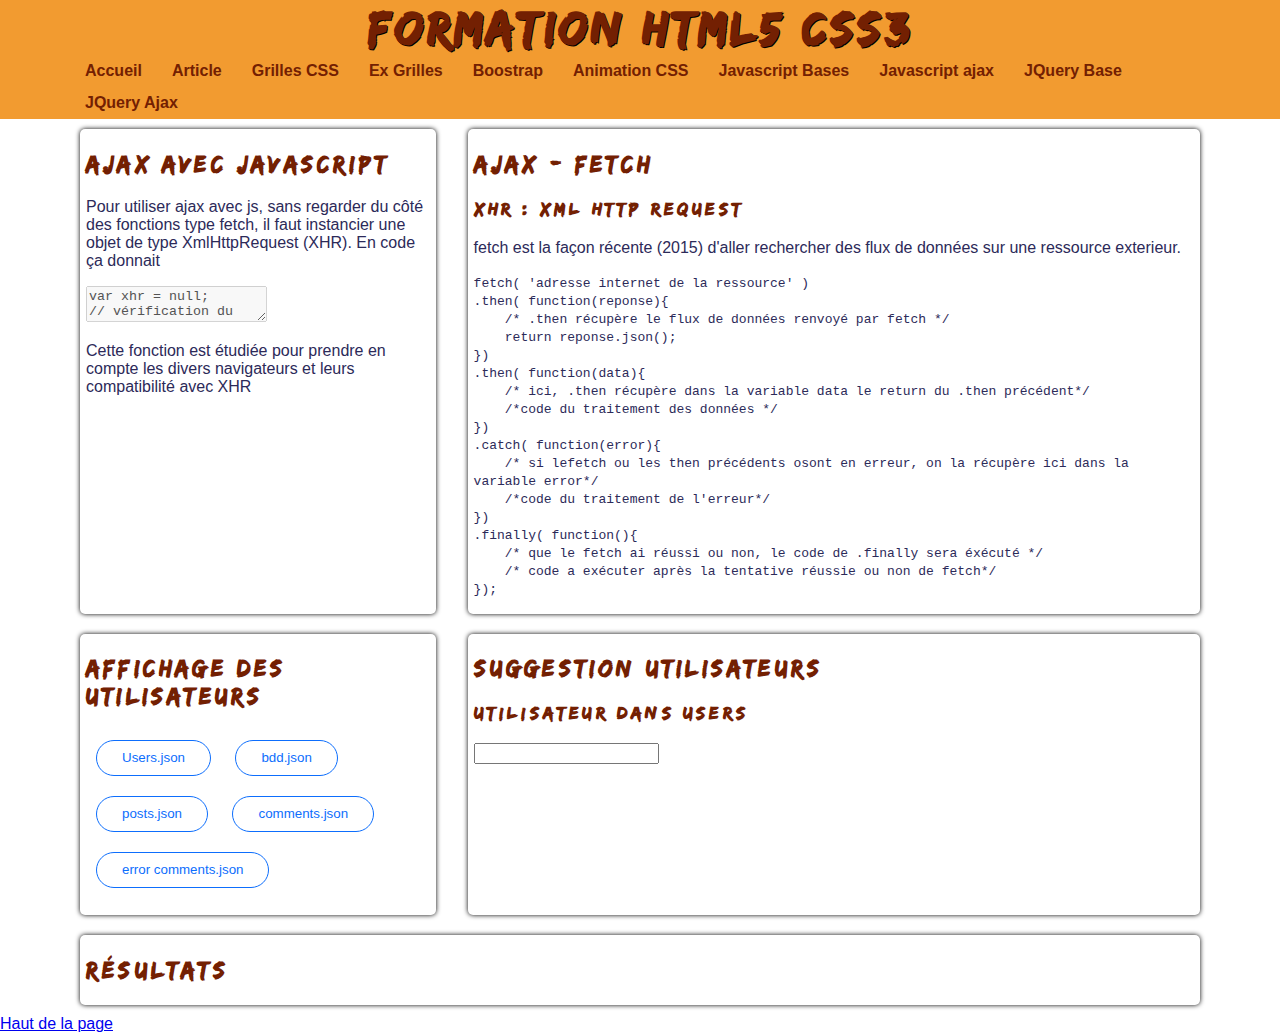
<file: js-ajax.html>
<!DOCTYPE html>
<html lang="fr">

<head>
    <meta charset="UTF-8" />
    <meta name="viewport" content="width=device-width, initial-scale=1.0" />
    <title>Formation HTML5 - CSS3</title>
    <!-- Commentaire en HTML -->
    <!-- Ici on ajoute l'appel vers les fichier CSS et aussi de script Javascript -->
    <link rel="stylesheet" href="./css/style.css" media="screen" />
    <link rel="stylesheet" href="./css/bootstrap-icons.css" media="all" />
    <script src="./js/functions.js"></script>
    <script>
        window.addEventListener('DOMContentLoaded', function () {

            function fetchData(url, search = ''){
                fetch(url)
                    .then(function(reponse){
                        return reponse.json();
                    })
                    .then(function(data){
                        //console.log(data);
                        let tabResult = jsonToTable(data, search);
                        document.querySelector('#result thead').innerHTML = tabResult[0];
                        document.querySelector('#result tbody').innerHTML = tabResult[1];
                        //console.log(tabResult);
                    })
                    .catch(error=>{
                        //console.log(error);
                        document.querySelector('#result thead').innerHTML = '';
                        document.querySelector('#result tbody').innerHTML = `
                        <div class="bi bi-info-circle-fill">
                                <b>${error.name}<br />
                                ${error.message}</b>
                        </div>
                        `;
                    })
                    .finally(()=>{
                        console.log('fin de la requête');
                    });
            }

            let buttonsRead = document.querySelectorAll('button.read');
            let resultTHead = document.querySelectorAll('#result thead');
            let resultTBody = document.querySelectorAll('#result tbody');
            /* affichage des fichiers selon le bouton read */
            buttonsRead.forEach(btn=>{
                btn.addEventListener('click', ()=>{
                    /*console.log(btn.dataset.url);*/
                    let url = btn.dataset.url;
                    fetchData(url);
                });
            });

            /* recherce info user dans users.json */
            let searchUser = document.querySelector('#searchUser');
            searchUser.addEventListener('keyup', function(){
                let search = searchUser.value.toLowerCase();
                if(search.length >= 3){
                    //console.log(search);
                    document.querySelector('#result thead').innerHTML = '';
                    document.querySelector('#result tbody').innerHTML = '';
                    fetchData('../ressources/users.json', search);
                }else{
                    document.querySelector('#result thead').innerHTML = '';
                    document.querySelector('#result tbody').innerHTML = '';
                }
            });

            document.querySelector('#result tbody').addEventListener('click', function(e){
                //console.log(e.target.parentNode);
                for(element of e.target.parentNode.childNodes){
                    if(element.dataset.id){
                        console.log(element.dataset.id);
                    }
                }
            });
        });

    </script>
</head>

<body>
    <header id="top">
        <!-- en-tête de la page avec généralement le titre -->
        <h1>Formation HTML5 CSS3</h1>
    </header>
    <nav>
        <!-- navigation principale du site -->
        <ul>
            <li>
                <a href="./index.html" title="Lien vers la page d'accueil">
                    Accueil
                </a>
            </li>
            <li>
                <a href="./article.html" title="Lien vers l'article'">
                    Article
                </a>
            </li>
            <li>
                <a href="./cssgrid.html" title="liens vers la page des grilles en CSS">Grilles CSS</a>
            </li>
            <li>
                <a href="./exo-grid.html" title="liens vers la page exemple grilleCSS">Ex Grilles</a>
            </li>
            <li>
                <a href="./bootstrap.html" title="liens vers la page en bootstrap">Boostrap</a>
            </li>
            <li>
                <a href="./article-animation.html" title="liens vers la page des animations CSS">Animation CSS</a>
            </li>
            <li>
                <a href="./js-base.html" title="liens vers la page javascript bases">Javascript Bases</a>
            </li>
            <li>
                <a href="./js-ajax.html" title="liens vers la page javascript ajax">Javascript ajax</a>
            </li>
            <li>
                <a href="./jquery-base.html" title="liens vers la page jquery base">JQuery Base</a>
            </li>
            <li>
                <a href="./jquery-ajax.html" title="liens vers la page jquery ajax">JQuery Ajax</a>
            </li>
        </ul>
    </nav>
    <main>
        <!-- contenu principal de la page -->
        <section>
            <article>
                <h2>Ajax avec Javascript</h2>
                <p>
                    Pour utiliser ajax avec js, sans regarder du côté des fonctions 
                    type fetch, il faut instancier une objet de type XmlHttpRequest (XHR). 
                    En code ça donnait
                </p>
                <textarea disabled>var xhr = null;
// vérification du navigateur : supporte-t'il ajax
if(window.XMLHttpRequest || window.ActiveXObject){
    //le navigateur supporte ajax
    if(window.ActiveXObject){
        //navigateur microsoft type ie
        try{
            xhr = new ActiveXobject("Msxml2.XMLHTTP");
        }catch(e){
            xhr = new ActiveXobject("Microsoft.XMLHTTP");
        }
    }else{
        //pas IE
        xhr = new XmlHttpRequest();
    }
}else{
    //pas d'ajax
    alert("votre navigateur ne supporte pas l'objet XMLHttpRequest");
    return;
}</textarea>
                <p>
                    Cette fonction est étudiée pour prendre en compte les divers navigateurs et 
                    leurs compatibilité avec XHR
                </p>
            </article>
            <article>
                <header>
                    <h2>
                        AJAX - Fetch
                    </h2>
                </header>
                <main>
                    <h3>xhr : Xml Http Request</h3>
                    <p>
                        fetch est la façon récente (2015) d'aller rechercher des flux de données sur une ressource exterieur.
                    </p>
                    <p>
                        <code>
                            fetch( 'adresse internet de la ressource' )<br />
                            .then( function(reponse){ <br/>
                            &nbsp;&nbsp;&nbsp;&nbsp;/* .then récupère le flux de données renvoyé par fetch */<br />
                            &nbsp;&nbsp;&nbsp;&nbsp;return reponse.json(); <br />
                            })<br />
                            .then( function(data){ <br />
                            &nbsp;&nbsp;&nbsp;&nbsp;/* ici, .then récupère dans la variable data le return du .then précédent*/<br />
                            &nbsp;&nbsp;&nbsp;&nbsp;/*code du traitement des données */<br />
                            })<br />
                            .catch( function(error){ <br />
                            &nbsp;&nbsp;&nbsp;&nbsp;/* si lefetch ou les then précédents osont en erreur, on la récupère ici dans la variable error*/<br />
                            &nbsp;&nbsp;&nbsp;&nbsp;/*code du traitement de l'erreur*/<br />
                            })<br />
                            .finally( function(){<br />
                            &nbsp;&nbsp;&nbsp;&nbsp;/* que le fetch ai réussi ou non, le code de .finally sera éxécuté */<br />
                            &nbsp;&nbsp;&nbsp;&nbsp;/* code a exécuter après la tentative réussie ou non de fetch*/<br />
                            });

                        </code>
                    </p>
                </main>
            </article>
        </section>
        <section>
                <article>
                    <h2>Affichage des utilisateurs</h2>
                    <p>
                        <button class="read btn-primary" data-url="../ressources/users.json">
                            Users.json
                        </button>
                        <button class="read btn-primary" data-url="../ressources/bdd.json">
                            bdd.json
                        </button>
                        <button class="read btn-primary" data-url="../ressources/posts.json">
                            posts.json
                        </button>
                        <button class="read btn-primary" data-url="../ressources/comments.json">
                            comments.json
                        </button>
                        <button class="read btn-primary" data-url="../ressources/toto.json">
                            error comments.json
                        </button>
                    </p>
            </article>
            <article>
                <header>
                    <h2>Suggestion utilisateurs</h2>
                </header>
                <main>
                    <h3>Utilisateur dans users</h3>
                    <p>
                        <input type="text" id="searchUser" value="" />
                    </p>
                </main>
            </article>
        </section>
        <section>
            <article>
                <h2>Résultats</h2>
                <table id="result">
                    <thead>
                        
                    </thead>
                    <tbody>

                    </tbody>
                </table>
            </article>
        </section>
    </main>
    <footer>
        <!-- pied de page -->
        <a href="#top" title="revenir en haut de la page">Haut de la page</a>
    </footer>
    <script>
        console.log('la page est chargée');
    </script>
</body>

</html>
</file>
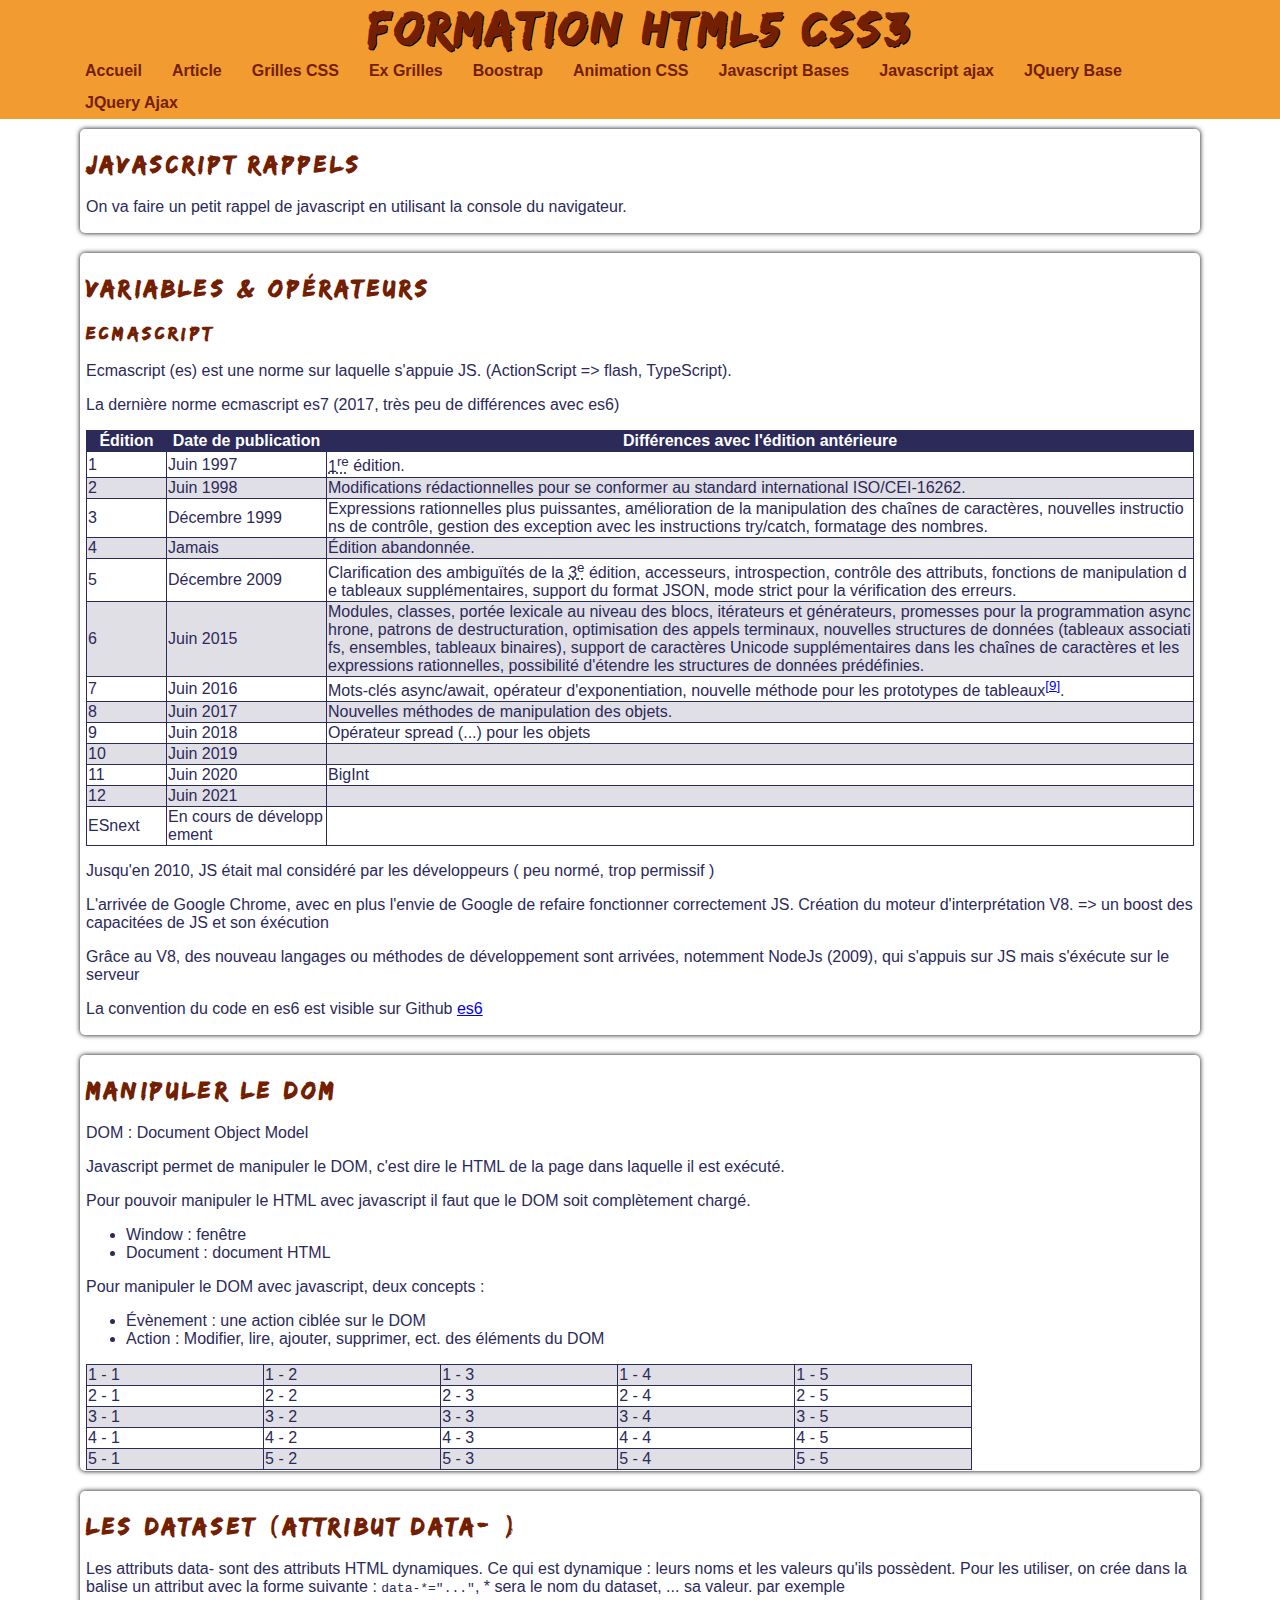
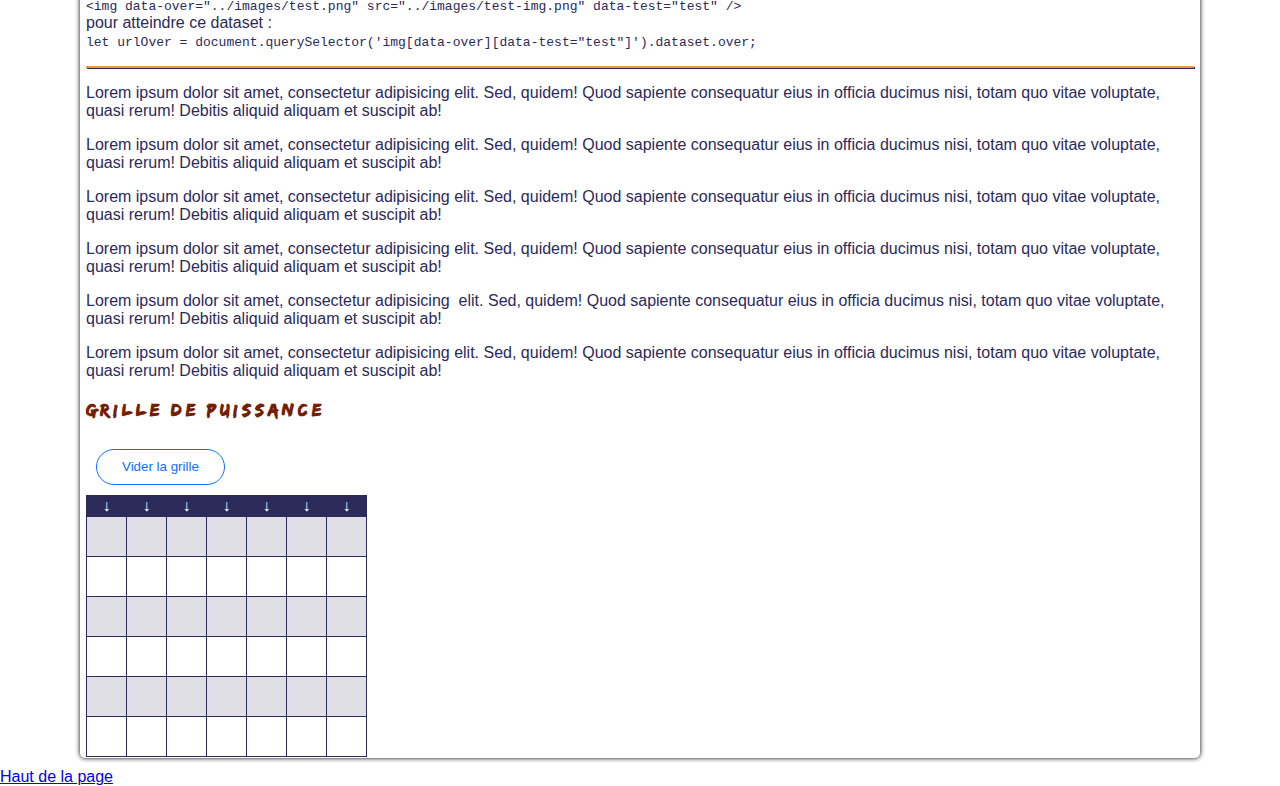
<file: js-base.html>
<!DOCTYPE html>
<html lang="fr">

<head>
    <meta charset="UTF-8" />
    <meta name="viewport" content="width=device-width, initial-scale=1.0" />
    <title>Formation HTML5 - CSS3</title>
    <!-- Commentaire en HTML -->
    <!-- Ici on ajoute l'appel vers les fichier CSS et aussi de script Javascript -->
    <link rel="stylesheet" href="./css/style.css" media="screen" />
    <script>
        /*
        commentaires en blocs
        */

        //commentaires en une ligne <= a éviter (minification des sources en erreur)
        /*
        Pour pouvoir suivre les normes es6 (ecmascript 6 et les suivantes)
        le javascript en fichier ou écrit directement est déclaré dans 
        la partie <head> du document 

        Il faut donc attendre que tous les éléments de la page soient chargés 
        pour pouvoir agir dessus à l'aide de JS

        Quand la page est chargée, le navigateur envoi l'évènement DOMContentLoaded.

        Je peux, au lancement du script, demander au navigateur d'attendre que le DOM 
        soit chargé avant d'éxécuter le script

        */

        console.log('début du chargement de la page');

        window.addEventListener('DOMContentLoaded', function () {
            console.log('début du script JS');
            /* déclaration des variables */
            var prenom = 'Jean';
            /* var n'est plus a utiliser, il sert rarement si on a besoin d'une variable globle */
            /* on va utiliser let */
            let nom = 'Neige';
            /*
            la différence entre var et let est la portée des la variable déclarée
            */
            function monPrenom(test) {
                console.log(test + ' ' + prenom + ' ');
                prenom = 'test';
                let nom = 'test';
                console.log(test + ' ' + prenom + ' ' + nom);
            }

            console.log(prenom, nom);

            monPrenom('bla');

            console.log(prenom, nom);

            /* constante */
            const SERVEREN = '192.168.0.1';
            const SERVERFR = '192.168.0.2';
            const SERVERES = '192.168.0.3';

            const HOSTEN = '123';
            const HOSTFR = '456';
            const HOSTES = '789';

            function connect(server, host) {
                /* code de la fonction */
            }

            connect(SERVEREN, HOSTEN);

            /* 
            JS n'est pas un langage typé à la création des variables 
            Les variables acquiers un type selon la données qu'elles contiennent
            */

            /*
            Typage :
                [Primitif]
                    nombre
                        => entier, virgule flottante, grand entier
                    booléen
                        => true / false

                [Référence]
                    String  => chaîne de caractère
                    Array   => tableaux de données
                    Object  => éléments de type objet
                    JSON    => JavaScript Object Notation
            
            Opérateurs
                Mathématiques
                    + Addition => /!\ ATTENTION /!\ + est aussi utilisable pour la concaténation texte - variable
                    */
            let unEntier = 12;
            console.log(unEntier + 4);
            console.log(unEntier + 4 + '4');
            console.log('4 ' + unEntier + 4);
            console.log('4 ' + (unEntier + 4));
            console.log(`4 ${unEntier + 4}`);
            /* 
            interpolation de texte 
            ou
            literal template
            */
            /*
            -   Soustraction
            *   Multiplication
            /   division
            %   Modulo (reste des division entière) 
            **  Puissance (remplace Math.pow())
            */
            console.log(`Math.pow(2,3)   : ${Math.pow(2, 3)}
2**3            : ${2 ** 3}`);
            /*
        Logiques
            && => ET (AND)
                true  && true   => true
                true  && false  => false
                false && true   => false
                false && false  => false
            || => OU (OR)
                true  || true   => true
                true  || false  => true
                false || true   => true
                false || false  => false
            ^ => OU Exclusif Binaire (XOR)
                true   ^ true   => false
                true   ^ false  => true
                false  ^ true   => true
                false  ^ false  => false
            ! => NON (NOT)
                !true           => false
                !false          => true

        Incrémentation - Décrémentation
            ++ => incrémenter de 1
            -- => décrémenter de 1
                var++
                ++var

        Comparaison
            > 
            <
            >=
            <=
            ==  => Comparaison non stricte  (on compare les valeurs)
            === => Comparaison stricte      (on compare les valeurs ET le type)
            !=  => Comparaison non stricte  (on compare les valeurs)
            !== => Comparaison stricte      (on compare les valeurs ET le type)
    */
            let y;
            console.log(y, typeof y);
            if (y) {
                console.log('la variable y existe et est définie');
            }

            if (undefined === y) {
                console.log('la variable y existe pas et n\'est pas définie');
            }
            y = false;

            if (undefined !== y) {
                console.log('la variable y existe et est définie');
            }

            if (undefined !== y) {
                console.log('la variable y existe pas et n\'est pas définie');
            }
            console.log(y, typeof y);

            /*
            //Yoda Code (exemple en Java)
            String a = "Chaîne";
            a.equal("Chaîne"); // true
            String b = null;
            b.equal("Chaîne"); // retourne une exception de type NullPointerException
            "Chaîne".equal(b); // false
            */

            /* Tableaux */
            /*
            var tab = new Array('Peugeot', 'Ford');
            */
            let cars = ['Peugeot', 'Ford'];
            console.log(cars);
            console.table(cars);
            console.log(typeof cars);

            cars[cars.length] = 'Hyundai';
            /* pas la méthode à utiliser */
            console.table(cars);
            cars.push('Fiat');
            cars.push('Renault', 'Citroën');
            console.table(cars);

            /* extraire les données d'un tableau */
            /* le dernier élément .pop() */
            console.log('------ .pop() ------');
            let lastCarEntry = cars.pop();
            console.log(cars);
            console.log(lastCarEntry);

            /* le premier élément .shift() */
            console.log('------ .shift() ------');
            let firstCarEntry = cars.shift();
            console.log(cars);
            console.log(firstCarEntry);

            /* récupérer x éléments dans le tableau .splice() */
            /* .spice() => 1 */
            console.log('------ .splice() ------');
            let middleCarEntry = cars.splice(1, 2);
            console.log(cars);
            console.log(middleCarEntry);
            /* inserrer des éléments dans un tableau */
            cars.splice(0, 0, middleCarEntry[0], middleCarEntry[1]);
            console.log(cars);

            /* copier une partie d'un tableau */
            /* .slice() */
            console.log('------ .slice() ------');
            let someCars = cars.slice(1, 3);
            console.log(cars);
            console.log(someCars);

            /* copier un tableau */
            /*
            let carsClone = cars;
            console.log(carsClone);
            console.log(cars);
            carsClone.pop();
            console.log(carsClone);
            console.log(cars);
            // ne crée pas une copie mais une nouvelle référence de la variable (équivalent à un alias)
            */

            let carsClone = cars.slice();
            console.log(carsClone);
            console.log(cars);
            carsClone.pop();
            console.log(carsClone);
            console.log(cars);

            cars.splice(2, 0, firstCarEntry, lastCarEntry);
            console.log(cars);

            console.log('------ les boucles ------');
            /* boucle for */
            console.log('------ for ------');
            for (let i = 0; i < cars.length; i++) {
                console.log(cars[i]);
            }

            /* boucle for in */
            console.log('------ for in ------');
            for (let index in cars) {
                console.log(cars[index]);
            }

            /* depuis es6 boucle for of */
            console.log('------ for of ------');
            for (let value of cars) {
                console.log(value);
            }

            console.log('------ méthode .entries avec for of ------');
            /**
             * es6 .entries()
             * modèle objet,
             * renvoi chaque élément du tableau sous forme d'un tableau contenant l'index et la valeur
            */
            for (let entry of cars.entries()) {
                console.log(entry);
            }

            console.log('------ méthode .map() ------');
            /*
            équivalent d'un forEach mais propre aux tableaux, 
            il est préférable d'utiliser cette méthode quand on utilise un tableau
            */
            cars.map(function (value, index, tab) {
                console.log(value, index, tab);
            });

            let tabNumber = [1, 3, 4, 89, 123];
            tabNumber.map(function (value, index, tab) {
                console.log(value, index, tab);
                tab[index] = value % 2;
                console.log(value, index, tab);
            });

            console.log('------ méthode .foreach() ------');
            /*
            il faut privilégier le forEach pour les éléments 
            itérables qui ne sont pas des tableaux
            */
            cars.forEach(function (value, index, tab) {
                console.log(value, index, tab);
            });

            let tabNumber2 = [1, 3, 4, 89, 123];
            tabNumber2.forEach(function (value, index, tab) {
                console.log(value, index, tab);
                tab[index] = value % 2;
                console.log(value, index, tab);
            });

            console.log('----------- méthode .keys() ---------');
            for (let key of cars.keys()) {
                console.log(key, cars[key]);
            }

            /*  le tri */
            carsClone = cars.slice();
            console.log(carsClone);
            carsClone.sort();
            console.log(carsClone);
            carsClone.sort().reverse();
            console.log(carsClone);

            /* les tableaux à "2 dimensions" */
            let tab2d = [['Fiat', 1956], ['Kya', 1995], ['Kya', 1990], ['Ford', 1950]];
            console.table(tab2d);
            tab2d.sort();
            console.table(tab2d);

            /* se ne sont pas des vrai tableaux à 2 dimension */
            let tableau2d = [['a', 'b', 'c'], [12, 13, 12, 15, 14], [10, 23, 56, 4]];
            console.table(tableau2d);
            /* afficher  */
            console.log(tableau2d[1][1]);

            /* utiliser une matrice devient difficile */
            /* créer une matrice devient un peu galère */
            let matrice = [
                [1, 2, 3, 4, 5],
                [12, 14, 75, 56, 42]
            ];

            /* pour parcourir la matrice */
            console.log('--- parcourir la matrice "2d" ---------');
            for (let value of matrice) {
                let line = '';
                for (subValue of value) {
                    line += subValue + ' ';
                    //console.log(subValue);
                }
                console.log(line);
            }

            console.log('--- parcourir la matrice "2d" ---------');
            matrice.map(function (value, index) {
                value.map(function (subValue, subIndex) {
                    console.log(`X : ${index}, Y : ${subIndex} => ${subValue}`);
                });
            });

            /* retrouver une ou des valeurs dans un tableau */
            /* .find() => retourne la première occurence dans un tableau */

            console.log('--------- .find() ------------');
            let arrayNum = [5, 8, 12, 130, 5, 3, 44];
            let found = arrayNum.find(function (element) {
                return 20 < element;
                /*
                if(20 < element){
                    return element;
                }
                */
            });

            console.log(found);

            /* pour récupérertous les éléments correpsondant à une condition .filter() */
            let foundAll = arrayNum.filter(function (element) {
                return 20 < element;
            });

            console.log(foundAll);
            console.table(foundAll);

            /* Opérateur arrow */
            /*
            function(){
                //code
            }
            devient
            ()=>{
                //code
            }

            function(var1, var2){
                //code
            }
            devient
            (var1, var2)=>{
                //code
            }

            function(var1){
                //code
            }
            devient
            var1 => {
                //code
            }

            function(var1){
                return var1*2;
            }
            devient
            var1 => var1*2;
            */

            let foundAll2 = arrayNum.filter((element) => 20 < element);
            console.log(foundAll2);

            /* objet litéral */

            let objLit = {
                nom: 'Doe',
                prenom: 'John',
                age: 42,
                coucouObj: function () {
                    return `coucou ${this.nom}`;
                }
            };

            console.log(objLit);
            console.log(typeof objLit);
            console.log(objLit.nom);
            console.log(objLit.prenom);
            console.log(objLit.age);
            console.log(objLit.coucouObj());

            /* 
            destructuration 
            méthode d'assignation des variables
            */

            let liste = [1, 2, 3, 4];
            /* 
            assigner chacune des valeur du tableau àaux variables suivantes a, b, et c
            let a = liste[0];
            let b = liste[1];
            let c = liste[2];
            */

            /* en utilisant le principe de destructuration */

            let [a, b, c] = liste;
            console.log(`a : ${a}, b : ${b}, c : ${c}`);

            let [d, , f, g] = liste;
            console.log(`d : ${d}, f : ${f}, g : ${g}`);

            let [h, i, j, k = 0, l = 5] = liste;
            console.log(`h : ${h}, i : ${i}, j : ${j}, k : ${k}, l : ${l}`);

            /* spread opérator ou opérateur variadique ...valeurs */
            function truc(unTruc = 12, uneOption = false, ...valeurs) {
                let [a = 0, b = false, c = 'Compta'] = valeurs;
                console.log(`unTruc : ${unTruc}, unOption : ${uneOption}, valeurs : ${valeurs}`);
                console.log(`a : ${a}, b : ${b}, c : ${c}`);
                console.log(typeof valeurs);
            }

            truc(34, true, 23, 'papa', 'RH', 12, 654, 'toto');

            /* échange de variables */
            let number1 = 42;
            let number2 = 101;

            console.log(`avant échange : number1 : ${number1}, number2 : ${number2}`);
            /*
            let tampon = number1;
            number1 = number2;
            number2 = tampon;
            */

            [number1, number2] = [number2, number1];
            console.log(`après échange : number1 : ${number1}, number2 : ${number2}`);

            /* la destructuration avec d'objet */
            let objet = {
                lastName: 'Sno',
                firstName: 'Jon',
                job: 'NightWatch',
                knowledge: (prenom = 'you', nom = 'Moron') => {
                    return `You know not'in ${prenom} ${nom}`;
                }
            };

            console.log(objet.firstName);
            console.log(objet.lastName);
            console.log(objet.knowledge(objet.firstName, objet.lastName));

            console.log('destructuration objet');
            let { firstName, lastName, job, knowledge } = objet;

            console.log(firstName);
            console.log(lastName);
            console.log(knowledge(firstName, lastName));
            console.log('destructuration objet avec alias');
            let {
                firstName: prenom2,
                lastName: nom2,
                job: boulot,
                knowledge: vanne
            } = objet;

            console.log(prenom2);
            console.log(nom2);
            console.log(vanne());

            /*  */

            let personnage1 = {
                nomHeros: 'LeCanard',
                prenomHeros: 'Herbert',
                coupSpecial: function () {
                    return 'Pichenette';
                }
            }

            let personnage2 = {
                nomHeros: 'LeDragon',
                prenomHeros: 'Marvin',
                coupSpecial: function () {
                    return 'Tong Deum';
                }
            }

            console.log(`
${personnage1.prenomHeros} ${personnage1.nomHeros} : ${personnage1.coupSpecial()}
${personnage2.prenomHeros} ${personnage2.nomHeros} : ${personnage2.coupSpecial()}
            `);

            [personnage1.coupSpecial, personnage2.coupSpecial] = [personnage2.coupSpecial, personnage1.coupSpecial];

            console.log(`
${personnage1.prenomHeros} ${personnage1.nomHeros} : ${personnage1.coupSpecial()}
${personnage2.prenomHeros} ${personnage2.nomHeros} : ${personnage2.coupSpecial()}
            `);

            /* opératuer variadique ...valeurs  */
            function sommeX(...valeurs) {
                console.log(valeurs);
                let resultat = 0;
                for (let valeur of valeurs) {
                    resultat = resultat + ((parseFloat(valeur)) ? parseFloat(valeur) : 0);
                    /*
                    ternaire 
                    (condition)? resultat si vrai : resultat si faux
                    */
                }
                return resultat;
            }

            console.log(sommeX(1, 2, 3, 4, 'toto', 5, 6, 7, 8, '9'));

            /* function anonyme => fonction de rappel (function callback) */
            let uneFonctionAnonyme = function (multiplicateur, ...valeurs) {
                let resultat = 0;
                for (let valeur of valeurs) {
                    resultat = resultat + (((parseFloat(valeur)) ? parseFloat(valeur) : 0) * multiplicateur);
                    /*
                    ternaire 
                    (condition)? resultat si vrai : resultat si faux
                    */
                }
                return resultat;
            };

            console.log(uneFonctionAnonyme(1.1, 1, 2, 3, 4));

            /* 
            auto-exécution de fonction anonyme 
            ( fonction anonyme(var1, var2){
                //code
            })('valeur de var 1', 'valeur de var2');
            */

            (function (multiplicateur, ...valeurs) {
                let resultat = 0;
                for (let valeur of valeurs) {
                    resultat = resultat + (((parseFloat(valeur)) ? parseFloat(valeur) : 0) * multiplicateur);
                    /*
                    ternaire 
                    (condition)? resultat si vrai : resultat si faux
                    */
                }
                console.log(resultat);;
            })(1.1, 1, 2, 3, 4);

            /* opérateur arrow et les conséquences */
            let objetCons = {
                numbers: [1, 2, 3],
                pourChaque: function () {
                    console.log(this);
                    let _this = this;
                    this.numbers.forEach(function (value) {
                        console.log(this);
                        console.log(_this);
                    });
                },
                pourChaque2: function () {
                    console.log(this);
                    this.numbers.forEach((value) => {
                        console.log(this);
                    });
                },
            };

            console.log('pourChaque');
            objetCons.pourChaque();
            console.log('pourChaque2');
            objetCons.pourChaque2();

            /* 
            créer un tableau avec des fruits et des légumes, avec deux fruits ou légumes en doublons 
            modifier le tableau pour que : 
                - les fruits et légumes soient triés par ordre alphabétiques
                - que les doublons soient supprimés du tableau
                - qu'on affiche un tableau des doublons et le nombre d'occurence de chaque doublons
            */

            let fruitEtLegumes = [
                'fraise',
                'bananes',
                'mangue',
                'choux',
                'mangue',
                'courgette',
                'fraise',
                'brocoli',
                'haricot',
                'mangue'
            ];

            console.log(fruitEtLegumes);
            fruitEtLegumes.sort();
            fruitEtLegumes2 = fruitEtLegumes.slice();
            let tabTemp = [];
            let tabDoublons = [];
            /* 
            le tableau tabTemp est un fait un tableau dont les clefs sont les nom des fruits plutôt qu'un indice 
            si la "case" avec une clef n'existe pas, on la crée avec la valeur 1 (le fruit existe une fois)
            si la "case" avec une clef existe, on augmente de 1 sa valeur
            */
            fruitEtLegumes.map(function (value) {
                if (tabTemp[value] === undefined) {
                    tabTemp[value] = 1;
                } else {
                    tabTemp[value] = tabTemp[value] + 1;
                }
            });

            console.table(tabTemp);

            fruitEtLegumes.splice(0, fruitEtLegumes.length);

            for (key in tabTemp) {
                fruitEtLegumes.push(key);
                if (tabTemp[key] > 1) {
                    tabDoublons.push([key, tabTemp[key]]);
                }
            }

            console.log('fruitEtLegumes', fruitEtLegumes);
            console.log('tabDoublons')
            console.table(tabDoublons);

            /*
            Le tableai tabTemp est en fait une hérésie en JS, c'est la permissivité de JS qui permet de faire cela
            il faut en vérité passer par un objet instance de la classe Map().
            */
            let collectionTemp = new Map();
            fruitEtLegumes2.map(function (value) {
                if (collectionTemp.get(value)) {
                    collectionTemp.set(value, collectionTemp.get(value) + 1);
                } else {
                    collectionTemp.set(value, 1);
                }
            });

            console.log(collectionTemp);

            let fruitEtLegumesCollec = [];
            let tabDoublonsCollec = [];
            collectionTemp.forEach(function (value, key) {
                console.log(key, value);
                fruitEtLegumesCollec.push(key)
                if (collectionTemp.get(key) > 1) {
                    tabDoublonsCollec.push([key, value]);
                }
            });

            console.log('fruitEtLegumesCollec', fruitEtLegumesCollec);
            console.log('tabDoublonsCollec', tabDoublonsCollec);

            console.log(document.getElementById('top'));
            console.log(document.querySelector('#top'));
            console.log(document.querySelectorAll('p'));

            let headerPrinc = document.querySelector('body > header');
            console.log(headerPrinc);
            let allP = document.querySelectorAll('p');
            console.log(allP);
            allP.forEach(function (value) {
                console.log(value);
            });

            /* 
            on a déjà surveillé un évènement, celui du chargement de la page 
            on peut aussi abonner des éléments à des évènements
            */

            headerPrinc.addEventListener('click', function () {
                console.log('on a cliquer sur le titre principal de la page');
            });

            allP.forEach(function (paragraphe) {
                paragraphe.addEventListener('click', function () {
                    //console.log(paragraphe.innerHTML);
                });
            });

            let allTd = document.querySelectorAll('td');
            //console.log(allTd);
            /*
            allTd.forEach(function(td){
                td.addEventListener('click', function(event){
                    console.log(event);
                });
            });
            */

            let tableWiki = document.querySelector('table.wikitable');
            tableWiki.addEventListener('click', function (event) {
                console.log(event);
                console.log(event.target);
                console.log(event.target.innerHTML);
            });

            let tableCoord = document.querySelector('table.coord');
            tableCoord.addEventListener('click', function (event) {
                console.log(event.target.dataset);
                console.log(event.target.parentNode.dataset.line);
                console.log(event.target.dataset.col);
            });

            /* dataset data-module */
            let allPDataModule = document.querySelectorAll('p[data-module]');
            //console.log(allPDataModule);
            allPDataModule.forEach(function (paragraphe) {
                switch (paragraphe.dataset.module) {
                    case 'color':
                        let color = paragraphe.dataset.color || '#f00';
                        paragraphe.addEventListener('mouseover', function () {
                            this.style.setProperty('color', color);
                        });
                        paragraphe.addEventListener('mouseleave', function () {
                            this.style.removeProperty('color');
                        });
                        break;
                    case 'font':
                    case 'magie':
                        let weight = paragraphe.dataset.weight || '900';
                        paragraphe.addEventListener('mouseover', function () {
                            this.style.setProperty('font-weight', weight);
                        });
                        paragraphe.addEventListener('mouseleave', function () {
                            this.style.removeProperty('font-weight');
                        });
                        break;
                    case 'after':
                    default:
                    /* code */
                }
            });

            /* puisance 4 */
            let actualPawn = 'pionRouge';
            document.querySelectorAll('#p4 th').forEach(function (th) {
                let coord = 0;
                th.addEventListener('click', function () {
                    coord = th.dataset.col;
                    for (i = 6; i > 0; i--) {
                        let cell = document.querySelector(`td[data-col="${coord}"][data-row="${i}"]`);
                        if ('&nbsp;' === cell.innerHTML) {
                            cell.innerHTML = '';
                            let pion = document.createElement('div');
                            pion.classList.add(actualPawn);
                            cell.appendChild(pion);
                            actualPawn = ('pionRouge' === actualPawn) ? 'pionJaune' : 'pionRouge';
                            break;
                        }
                    }
                });
            });

            document.querySelector('#resetGrid').addEventListener('click', function(){
                document.querySelectorAll('#p4 td').forEach(function(td){
                    td.innerHTML = '&nbsp;';
                });
            });

        });

    </script>
</head>

<body>
    <header id="top">
        <!-- en-tête de la page avec généralement le titre -->
        <h1>Formation HTML5 CSS3</h1>
    </header>
    <nav>
        <!-- navigation principale du site -->
        <ul>
            <li>
                <a href="./index.html" title="Lien vers la page d'accueil">
                    Accueil
                </a>
            </li>
            <li>
                <a href="./article.html" title="Lien vers l'article'">
                    Article
                </a>
            </li>
            <li>
                <a href="./cssgrid.html" title="liens vers la page des grilles en CSS">Grilles CSS</a>
            </li>
            <li>
                <a href="./exo-grid.html" title="liens vers la page exemple grilleCSS">Ex Grilles</a>
            </li>
            <li>
                <a href="./bootstrap.html" title="liens vers la page en bootstrap">Boostrap</a>
            </li>
            <li>
                <a href="./article-animation.html" title="liens vers la page des animations CSS">Animation CSS</a>
            </li>
            <li>
                <a href="./js-base.html" title="liens vers la page javascript bases">Javascript Bases</a>
            </li>
            <li>
                <a href="./js-ajax.html" title="liens vers la page javascript ajax">Javascript ajax</a>
            </li>
            <li>
                <a href="./jquery-base.html" title="liens vers la page jquery base">JQuery Base</a>
            </li>
            <li>
                <a href="./jquery-ajax.html" title="liens vers la page jquery ajax">JQuery Ajax</a>
            </li>
        </ul>
    </nav>
    <main>
        <!-- contenu principal de la page -->
        <section>
            <article>
                <header>
                    <h2>Javascript Rappels</h2>
                </header>
                <main>
                    <p>
                        On va faire un petit rappel de javascript
                        en utilisant la console du navigateur.
                    </p>
                </main>
            </article>
        </section>
        <section>
            <article>
                <header>
                    <h2>Variables & Opérateurs</h2>
                </header>
                <main>
                    <h3>Ecmascript</h3>
                    <p>
                        Ecmascript (es) est une norme sur laquelle s'appuie JS. (ActionScript => flash, TypeScript).
                    </p>
                    <p>
                        La dernière norme ecmascript es7 (2017, très peu de différences avec es6)
                    </p>
                    <table class="wikitable">
                        <tbody>
                            <tr style="background: #ccccff;">
                                <th style="width: 80px;">Édition
                                </th>
                                <th style="width: 160px;">Date de publication
                                </th>
                                <th>Différences avec l'édition antérieure
                                </th>
                            </tr>
                            <tr>
                                <td>1
                                </td>
                                <td>Juin 1997
                                </td>
                                <td><abbr class="abbr" title="Première">1<sup>re</sup></abbr> édition.
                                </td>
                            </tr>
                            <tr>
                                <td>2
                                </td>
                                <td>Juin 1998
                                </td>
                                <td>Modifications rédactionnelles pour se conformer au standard international
                                    ISO/CEI-16262.
                                </td>
                            </tr>
                            <tr>
                                <td>3
                                </td>
                                <td>Décembre 1999
                                </td>
                                <td>Expressions rationnelles plus puissantes, amélioration de la manipulation des
                                    chaînes de caractères, nouvelles instructions de contrôle, gestion des exception
                                    avec les instructions try/catch, formatage des nombres.
                                </td>
                            </tr>
                            <tr>
                                <td>4
                                </td>
                                <td>Jamais
                                </td>
                                <td>Édition abandonnée.
                                </td>
                            </tr>
                            <tr>
                                <td>5
                                </td>
                                <td>Décembre 2009
                                </td>
                                <td>Clarification des ambiguïtés de la <abbr class="abbr"
                                        title="Troisième">3<sup>e</sup></abbr>&nbsp;édition, accesseurs, introspection,
                                    contrôle des attributs, fonctions de manipulation de tableaux supplémentaires,
                                    support du format JSON, mode strict pour la vérification des erreurs.
                                </td>
                            </tr>
                            <tr>
                                <td>6
                                </td>
                                <td>Juin 2015
                                </td>
                                <td>Modules, classes, portée lexicale au niveau des blocs, itérateurs et générateurs,
                                    promesses pour la programmation asynchrone, patrons de destructuration, optimisation
                                    des appels terminaux, nouvelles structures de données (tableaux associatifs,
                                    ensembles, tableaux binaires), support de caractères Unicode supplémentaires dans
                                    les chaînes de caractères et les expressions rationnelles, possibilité d'étendre les
                                    structures de données prédéfinies.
                                </td>
                            </tr>
                            <tr>
                                <td>7
                                </td>
                                <td>Juin 2016
                                </td>
                                <td>Mots-clés async/await, opérateur d'exponentiation, nouvelle méthode pour les
                                    prototypes de tableaux<sup id="cite_ref-finished-proposals_9-0" class="reference"><a
                                            href="#cite_note-finished-proposals-9"><span
                                                class="cite_crochet">[</span>9<span
                                                class="cite_crochet">]</span></a></sup>.
                                </td>
                            </tr>
                            <tr>
                                <td>8
                                </td>
                                <td>Juin 2017
                                </td>
                                <td>Nouvelles méthodes de manipulation des objets.
                                </td>
                            </tr>
                            <tr>
                                <td>9
                                </td>
                                <td>Juin 2018
                                </td>
                                <td>Opérateur spread (...) pour les objets
                                </td>
                            </tr>
                            <tr>
                                <td>10
                                </td>
                                <td>Juin 2019
                                </td>
                                <td>
                                </td>
                            </tr>
                            <tr>
                                <td>11
                                </td>
                                <td>Juin 2020
                                </td>
                                <td>BigInt
                                </td>
                            </tr>
                            <tr>
                                <td>12
                                </td>
                                <td>Juin 2021
                                </td>
                                <td>
                                </td>
                            </tr>
                            <tr>
                                <td>ESnext
                                </td>
                                <td>En cours de développement
                                </td>
                                <td>
                                </td>
                            </tr>
                        </tbody>
                    </table>
                    <p>
                        Jusqu'en 2010, JS était mal considéré par les développeurs ( peu normé, trop permissif )
                    </p>
                    <p>
                        L'arrivée de Google Chrome, avec en plus l'envie de Google de refaire fonctionner correctement
                        JS.
                        Création du moteur d'interprétation V8.
                        => un boost des capacitées de JS et son éxécution
                    </p>
                    <p>
                        Grâce au V8, des nouveau langages ou méthodes de développement sont arrivées, notemment NodeJs
                        (2009),
                        qui s'appuis sur JS mais s'éxécute sur le serveur
                    </p>
                    <p>
                        La convention du code en es6 est visible sur Github
                        <a href="https://github.com/elierotenberg/coding-styles/blob/master/es6.md" target="_blank">
                            es6
                        </a>
                    </p>
            </article>
        </section>
        <section>
            <article>
                <h2>Manipuler le DOM</h2>
                <p>
                    DOM : Document Object Model
                </p>
                <p>
                    Javascript permet de manipuler le DOM, c'est dire
                    le HTML de la page dans laquelle il est exécuté.
                </p>
                <p>
                    Pour pouvoir manipuler le HTML avec javascript il faut que le DOM
                    soit complètement chargé.
                </p>
                <ul>
                    <li>Window : fenêtre</li>
                    <li>Document : document HTML</li>
                </ul>
                <p class="clickMe">
                    Pour manipuler le DOM avec javascript, deux concepts :
                </p>
                <ul>
                    <li>Évènement : une action ciblée sur le DOM</li>
                    <li>Action : Modifier, lire, ajouter, supprimer, ect.
                        des éléments du DOM</li>
                </ul>
                <table class="coord" width="80%">
                    <tr data-line="1">
                        <td data-col="1"> 1 - 1</td>
                        <td data-col="2"> 1 - 2</td>
                        <td data-col="3"> 1 - 3</td>
                        <td data-col="4"> 1 - 4</td>
                        <td data-col="5"> 1 - 5</td>
                    </tr>
                    <tr data-line="2">
                        <td data-col="1">2 - 1</td>
                        <td data-col="2">2 - 2</td>
                        <td data-col="3">2 - 3</td>
                        <td data-col="4">2 - 4</td>
                        <td data-col="5">2 - 5</td>
                    </tr>
                    <tr data-line="3">
                        <td data-col="1">3 - 1</td>
                        <td data-col="2">3 - 2</td>
                        <td data-col="3">3 - 3</td>
                        <td data-col="4">3 - 4</td>
                        <td data-col="5">3 - 5</td>
                    </tr>
                    <tr data-line="4">
                        <td data-col="1">4 - 1</td>
                        <td data-col="2">4 - 2</td>
                        <td data-col="3">4 - 3</td>
                        <td data-col="4">4 - 4</td>
                        <td data-col="5">4 - 5</td>
                    </tr>
                    <tr data-line="5">
                        <td data-col="1">5 - 1</td>
                        <td data-col="2">5 - 2</td>
                        <td data-col="3">5 - 3</td>
                        <td data-col="4">5 - 4</td>
                        <td data-col="5">5 - 5</td>
                    </tr>
                </table>
            </article>
        </section>
        <section>
            <article>
                <h2>Les dataset (attribut data-*)</h2>
                <p>
                    Les attributs data- sont des attributs HTML dynamiques.
                    Ce qui est dynamique : leurs noms et les valeurs qu'ils possèdent.
                    Pour les utiliser, on crée dans la balise un attribut avec la forme suivante :
                    <code>data-*="..."</code>, * sera le nom du dataset, ... sa valeur.
                    par exemple <br />
                    <code>
                        &lt;img data-over="../images/test.png" src="../images/test-img.png" data-test="test" /&gt;
                    </code><br />
                    pour atteindre ce dataset : <br />
                    <code>
                        let urlOver = document.querySelector('img[data-over][data-test="test"]').dataset.over;
                    </code>
                </p>
                <hr />
                <p data-module="color">
                    Lorem ipsum dolor sit amet,
                    consectetur adipisicing elit.
                    Sed, quidem! Quod sapiente consequatur
                    eius in officia ducimus nisi, totam quo
                    vitae voluptate, quasi rerum! Debitis
                    aliquid aliquam et suscipit ab!
                </p>
                <p data-module="color" data-color="#09f">
                    Lorem ipsum dolor sit amet,
                    consectetur adipisicing elit.
                    Sed, quidem! Quod sapiente consequatur
                    eius in officia ducimus nisi, totam quo
                    vitae voluptate, quasi rerum! Debitis
                    aliquid aliquam et suscipit ab!
                </p>
                <p data-module="color" data-color="orange">
                    Lorem ipsum dolor sit amet,
                    consectetur adipisicing elit.
                    Sed, quidem! Quod sapiente consequatur
                    eius in officia ducimus nisi, totam quo
                    vitae voluptate, quasi rerum! Debitis
                    aliquid aliquam et suscipit ab!
                </p>
                <p data-module="font" data-weight="bold">
                    Lorem ipsum dolor sit amet,
                    consectetur adipisicing elit.
                    Sed, quidem! Quod sapiente consequatur
                    eius in officia ducimus nisi, totam quo
                    vitae voluptate, quasi rerum! Debitis
                    aliquid aliquam et suscipit ab!
                </p>
                <p data-module="magie">
                    Lorem ipsum dolor sit amet,
                    consectetur adipisicing &nbsp;elit.
                    Sed, quidem! Quod sapiente consequatur
                    eius in officia ducimus nisi, totam quo
                    vitae voluptate, quasi rerum! Debitis
                    aliquid aliquam et suscipit ab!
                </p>
                <p data-module="after">
                    Lorem ipsum dolor sit amet,
                    consectetur adipisicing elit.
                    Sed, quidem! Quod sapiente consequatur
                    eius in officia ducimus nisi, totam quo
                    vitae voluptate, quasi rerum! Debitis
                    aliquid aliquam et suscipit ab!
                </p>
                <h3>Grille de puissance </h3>
                <button class="btn-primary" id="resetGrid">
                    Vider la grille
                </button>
                <table id="p4">
                    <thead>
                        <tr>
                            <th data-col="1" class="text-center"> &darr; </th>
                            <th data-col="2" class="text-center"> &darr; </th>
                            <th data-col="3" class="text-center"> &darr; </th>
                            <th data-col="4" class="text-center"> &darr; </th>
                            <th data-col="5" class="text-center"> &darr; </th>
                            <th data-col="6" class="text-center"> &darr; </th>
                            <th data-col="7" class="text-center"> &darr; </th>
                        </tr>
                    </thead>
                    <tbody>
                        <tr>
                            <td data-col="1" data-row="1">&nbsp;</td>
                            <td data-col="2" data-row="1">&nbsp;</td>
                            <td data-col="3" data-row="1">&nbsp;</td>
                            <td data-col="4" data-row="1">&nbsp;</td>
                            <td data-col="5" data-row="1">&nbsp;</td>
                            <td data-col="6" data-row="1">&nbsp;</td>
                            <td data-col="7" data-row="1">&nbsp;</td>
                        </tr>
                        <tr>
                            <td data-col="1" data-row="2">&nbsp;</td>
                            <td data-col="2" data-row="2">&nbsp;</td>
                            <td data-col="3" data-row="2">&nbsp;</td>
                            <td data-col="4" data-row="2">&nbsp;</td>
                            <td data-col="5" data-row="2">&nbsp;</td>
                            <td data-col="6" data-row="2">&nbsp;</td>
                            <td data-col="7" data-row="2">&nbsp;</td>
                        </tr>
                        <tr>
                            <td data-col="1" data-row="3">&nbsp;</td>
                            <td data-col="2" data-row="3">&nbsp;</td>
                            <td data-col="3" data-row="3">&nbsp;</td>
                            <td data-col="4" data-row="3">&nbsp;</td>
                            <td data-col="5" data-row="3">&nbsp;</td>
                            <td data-col="6" data-row="3">&nbsp;</td>
                            <td data-col="7" data-row="3">&nbsp;</td>
                        </tr>
                        <tr>
                            <td data-col="1" data-row="4">&nbsp;</td>
                            <td data-col="2" data-row="4">&nbsp;</td>
                            <td data-col="3" data-row="4">&nbsp;</td>
                            <td data-col="4" data-row="4">&nbsp;</td>
                            <td data-col="5" data-row="4">&nbsp;</td>
                            <td data-col="6" data-row="4">&nbsp;</td>
                            <td data-col="7" data-row="4">&nbsp;</td>
                        </tr>
                        <tr>
                            <td data-col="1" data-row="5">&nbsp;</td>
                            <td data-col="2" data-row="5">&nbsp;</td>
                            <td data-col="3" data-row="5">&nbsp;</td>
                            <td data-col="4" data-row="5">&nbsp;</td>
                            <td data-col="5" data-row="5">&nbsp;</td>
                            <td data-col="6" data-row="5">&nbsp;</td>
                            <td data-col="7" data-row="5">&nbsp;</td>
                        </tr>
                        <tr>
                            <td data-col="1" data-row="6">&nbsp;</td>
                            <td data-col="2" data-row="6">&nbsp;</td>
                            <td data-col="3" data-row="6">&nbsp;</td>
                            <td data-col="4" data-row="6">&nbsp;</td>
                            <td data-col="5" data-row="6">&nbsp;</td>
                            <td data-col="6" data-row="6">&nbsp;</td>
                            <td data-col="7" data-row="6">&nbsp;</td>
                        </tr>
                    </tbody>
                </table>
            </article>
        </section>
    </main>
    <footer>
        <!-- pied de page -->
        <a href="#top" title="revenir en haut de la page">Haut de la page</a>
    </footer>
    <script>
        console.log('la page est chargée');
    </script>
</body>

</html>
</file>
<file: css/style.css>
@import url('./edosz.css');
/* 
/!\ ATTENTION /!\
Les import doivent OBLIGATOIREMENT être fait en tout début du fichier CSS
*/
/*
dimension les plus vues en web :
px      =>  Pixel
em      =>  cadratin : unité de mesure en print sur les presses
            le cadratin se calcul par rapport à son parent
rem     =>  cadratin racine : se calcul par rapport à la taille racine de police
%       =>  pourcentage, se calcule par rapport à l'élément qui le contient
vw & vh =>  viewport width & viewport height : correspond à la taille 
            d'affichage de la page en largeur et en hauteur
            si affichage en largeur 768px alors 20vw = 153.6 px

si 2em = 32 px, 1em = 16px

*/

/* le :root permet de créer des variables qui sont appelables par les règles css avec var() */
:root{
    /*font-family:'Gill Sans', 'Gill Sans MT', Calibri, 'Trebuchet MS', sans-serif;*/
    /* on va préférer utiliser des variables pour le CSS => maintenabilité améliorée */
    --classic-font: Arial, Helvetica, sans-serif;
    /*--classic-font: 'Gill Sans', 'Gill Sans MT', Calibri, 'Trebuchet MS', sans-serif;*/
    --general-header-bg: #F29B30;
    --nav-link-border: var(--nav-link-color);
    --nav-link-color: rgb(115, 32, 2);
    --nav-link-bg-color: #F29B30;
    --heading-font-color: rgb(115, 32, 2);
    --heading-font-family: 'edosz';
    --general-font-color: rgb(44, 42, 89);
    --btn-success-border:   #198754;
    --btn-success-bg:       #198754;
    --btn-success-color: #198754;
    --btn-primary-border:   #0d6efd;
    --btn-primary-bg:       #0d6efd;
    --btn-primary-color:    #0d6efd;
    --th-cell-bg: rgb(44, 42, 89);
    --tr-bg-even: rgba(44, 42, 89, 0.15);
    --th-cell-color: white;
    --table-border-color: rgb(44, 42, 89);
    --form-input-border: black;
    --form-input-border-focus: rgb(60, 84, 115);
    /* 
    #2C2A59 => en héxadécimal il y a 2C de rouge, 2A de vert et 59 de bleu 
    00  => 0
    2C  => 44
    2A  => 42
    59  => 89
    ff => 255
    #3C5473 bleu nuit
    #D97941 bisque orangé
    */
}

*, 
*::before, 
*::after{
    box-sizing: border-box;
}

.testLargeur{
    width: 100px;
    height: 100px;
    background-color: black;
    color: white;
    padding: 5px;
    border: 3px solid red;
}

/* déclaration générales sur des éléments ponctuels */

img, video{
    max-width: 100%;
}

h1, h2, h3, h4, h5, h6{
    color: var(--heading-font-color);
    font-family: var(--heading-font-family);
    letter-spacing: 0.2rem;
}

button{
    line-height: 2rem;
    padding-left: 25px;
    padding-right: 25px;
    /*
    padding: 10px 25px;
    */
    border: 1px solid transparent;
    background-color: transparent;
    border-radius: 2rem;
    margin: 10px;
    cursor: pointer;
}

hr{
    border: 1px solid var(--general-header-bg);
    box-shadow: 1px 1px var(--general-font-color);
}

aside main{
    padding: 10px;
    font-size: 0.9rem;
}

aside h3{
    text-align: center;
    color: var(--general-header-bg);
    background-color: var(--heading-font-color);
    margin: 0;
    line-height: 2rem;
}

aside h4{
    text-align: center;
}

article blockquote{
    border: 1px solid var(--form-input-border-focus);
    padding: 5px;
    background-color: var(--general-header-bg);
    font-weight: bold;
    box-shadow: 2px 2px var(--table-border-color);
    font-size: 0.9rem;
}

article aside{
    margin-top: 10px;
    margin-bottom: 10px;
}

figure{
    text-align: center;
}


.btn-success{
    border-color: var(--btn-success-border);
    color: var(--btn-success-color);
}

.btn-success:hover{
    background-color: var(--btn-success-bg);
    color: white;
}

.btn-primary{
    border-color: var(--btn-primary-border);
    color: var(--btn-primary-color);
}

.btn-primary:hover{
    background-color: var(--btn-primary-bg);
    color: white;
}

.aside-article-right{
    float: right;
    border: 1px solid #000;
    width: 100%;
    margin-left: 10px;
}

.aside-article-left{
    float: left;
    border: 1px solid #000;
    width: 100%;
    margin-right: 10px;
}

.column-list{
    column-count: 1;
}

.zoom{
    transition: transform 0.5s;
}

.zoom:hover{
    transform:scale(1.2);
}

#p4 td {
    height: 40px;
    width: 40px;
}

.pionRouge{
    width: 30px;
    height: 30px;
    border-radius: 50%;
    background-color: red;
    margin: 0;
    border: 2px solid black;
    margin-left: auto;
    margin-right: auto;
}

.pionJaune{
    width: 30px;
    height: 30px;
    border-radius: 50%;
    background-color: yellow;
    margin: 0;
    border: 2px solid black;
    margin-left: auto;
    margin-right: auto;
}

figure.video{
    position:relative;
    padding-bottom:56.25%;
    height:0;
    overflow:hidden;
}

#result, #allPosts, #allUsers, #allBooks, #allXmlBooks, #allXmlSource{
    width: 100%;
}

#result th, #result td,
#allPosts th, #allPosts td,
#allUsers th, #allUsers td,
#allBooks th, #allBooks td,
#allXmlBooks th, #allXmlBooks td,
#allXmlSource th, #allXmlSource td
{
    word-break:keep-all;
}

.divLettreCercle{
    width: 50px;
    height: 50px;
    border-radius: 50%;
    background-color: crimson;
    color: white;
    font-weight: bold;
    margin: 2px;
    display: flex;
    justify-content: center;
    align-items: center;
    cursor: pointer;
}

iframe.video{
    width:100%;
    height:100%;
    position:absolute;
    left:0px;
    top:0px;
    overflow:hidden;
}

table{
    border-collapse: collapse;
}

tr:nth-of-type(odd){
    background-color: var(--tr-bg-even);
}

th{
    background-color: var(--th-cell-bg);
    color: var(--th-cell-color);
}

th, td{
    border-width: 1px;
    border-style: solid;
    word-break: break-all;
    border-color: var(--table-border-color);
}

aside th, aside td{
    word-break:normal;
}

form fieldset label:not(.radio-check label){
    width: 100%;
}

form fieldset p,
div.radio-check{
    display: flex;
    flex-wrap: wrap;
}

div.radio-check label{
    width: 70%;
}

div.radio-check input{
    margin-left: 10%;
    margin-right: 10%;
}

form fieldset p input[type="text"],
form fieldset p input[type="email"],
form fieldset p input[type="tel"],
form fieldset p select{
    width: 100%;
    line-height: 2rem;
    border-radius: 5px;
    padding-left: 5px;
    border: 1px solid var(--form-input-border);
}

form fieldset p input[type="text"]:focus,
form fieldset p input[type="email"]:focus,
form fieldset p input[type="tel"]:focus,
form fieldset p select:focus,
form fieldset p input[type="text"]:focus-within,
form fieldset p input[type="email"]:focus-within,
form fieldset p input[type="tel"]:focus-within,
form fieldset p select:focus-within,
form fieldset p input[type="text"]:focus-visible,
form fieldset p input[type="email"]:focus-visible,
form fieldset p input[type="tel"]:focus-visible,
form fieldset p select:focus-visible{
    border-color: var(--form-input-border-focus);
}

/* déclaration des éléments selon leur architecture - structure */

body{
    font-family: var(--classic-font);
    margin: 0;
    color: var(--general-font-color);
}

/* je vais donner un comportement CSS au header qui est l'enfant direct de body, grace au >  */
/* #top */
body > header{
    text-align: center;
    background-color: var(--general-header-bg);
}

body > header h1{
    margin: 0;
    font-size: 3rem;
    text-shadow: 1px 1px var(--form-input-border);
}

body > nav{
    background-color: var(--nav-link-bg-color);
}

body > nav ul{
    list-style-type: none;
    padding: 0;
    line-height: 2rem;
    margin: 0;
}

body > nav ul a,
body > nav ul a:visited{
    display: block;
    border-bottom-width: 1px;
    border-bottom-style: solid;
    border-bottom-color: var(--nav-link-border);
    text-decoration: none;
    color: var(--nav-link-color);
    font-weight: bold;
    padding-left: 15px;
    padding-right: 15px;
    background-color: var(--nav-link-bg-color);
}

body > nav ul a:hover,
body > nav ul a:focus{
    color: var(--nav-link-bg-color);
    background-color: var(--nav-link-color);
}

body > main, body > nav > ul{
    margin-left: auto;
    margin-right: auto;
}

body > main article{
    margin-top: 10px;
    margin-bottom: 10px;
    margin-left: 10px;
    margin-right: 10px;
    padding-left: 5px;
    padding-right: 5px;
    border: 1px solid transparent;
    border-radius: 5px;
    box-shadow: 0 0 5px var(--form-input-border);
}

body > main article footer{
    text-align: center;
}

footer{
    clear: both;
}

/* 
media queries : 
    précision css quand à divers paramètres comme le type d'affichage 
    ou la largeur d'affichage de l'appareil  
*/

@media (min-width: 576px){
    body > main, body > nav > ul{
        max-width: 540px;
    }

    body > nav > ul{
        display: flex;
        flex-wrap: wrap;
        justify-content: flex-start;
    }

    body > nav ul a,
    body > nav ul a:visited{
        border: unset;
    }
}

@media (min-width: 768px){
    body > main, body > nav > ul{
        max-width: 720px;
    }

    body > main > section{
        display: flex;
        flex-wrap: wrap;
        justify-content: space-between;
    }

    body > main > section > article{
        width: 50%;
        width: calc( 50% - 20px );
    }

    body > main > section > article:last-child:nth-of-type(2n+1){
        width: calc( 100% - 20px );
    }

}

@media (min-width: 992px){
    body > main, body > nav > ul{
        max-width: 960px;
    }

    .column-list{
        column-count: 2;
    }

    .aside-article-right{
        width: 300px;
    }
    
    .aside-article-left{
        width: 300px;
    }

    article blockquote{
        float: left;
        width: 300px;
    }
}

@media (min-width: 1200px){
    body > main, body > nav > ul{
        max-width: 1140px;
    }

    body > main > section > article{
        width: calc( 33% - 20px );
    }

    body > main > section > article:last-child:nth-of-type(3n+2){
        width: calc( 66% - 20px );
    }

    body > main > section > article:last-child:nth-of-type(3n+1){
        width: calc( 100% - 20px );
    }
}

@media (min-width: 1400px){
    body > main, body > nav > ul{
        max-width: 1320px;
    }
}

@media (min-width: 1600px){
    body > main, body > nav > ul{
        max-width: 1500px;
    }

    body > main > section > article{
        width: calc( 25% - 20px );
    }

    body > main > section > article:last-child:nth-of-type(3n+1) {
        width: calc( 25% - 20px );
    }

    body > main > section > article:last-child:nth-of-type(4n+3){
        width: calc( 50% - 20px );
    }

    body > main > section > article:last-child:nth-of-type(4n+2){
        width: calc( 75% - 20px );
    }

    body > main > section > article:last-child:nth-of-type(4n+1){
        width: calc( 100% - 20px );
    }

    .column-list{
        column-count: 3;
    }
}
</file>
<file: css/animation.css>
.translation {
  transition: transform 0.5s;
}

.translation:hover {
  transform: translate(30px, -50px);
}

.scale {
  transition: background-color 1s ease, box-shadow 0.5s ease-out;
}

.scale:hover {
  transform: scale(1.2);
  background-color: #aaa;
  box-shadow: 2px 2px black;
}

.carre {
  width: 100px;
  height: 100px;
  background-color: orangered;
  opacity: 50%;
}

.animation {
  position: absolute;
  animation: carreQuiBouge 3s infinite;
  /*
    animation: name duration timing-function delay iteration-count direction
    */
}

@keyframes carreQuiBouge {
  0% {
    transform: rotate(0deg);
    left: 10%;
  }
  5% {
    transform: rotate(45deg);
    left: 10%;
    top: 50%;
  }
  20% {
    transform: rotate(45deg);
    left: 60%;
    top: 50%;
  }
  50% {
    transform: rotate(-90deg);
    left: 40%;
    top: 50%;
  }
  60% {
    left: 10%;
    transform: rotate(0deg);
    top: 0;
  }
  100% {
    left: 10%;
  }
}

.cercle {
  width: 200px;
  height: 200px;
  background-color: white;
  background-image: url("../images/pip-boy.svg");
  background-size: contain;
  background-position: center center;
  background-repeat: no-repeat;
  border: 3px solid black;
  border-radius: 100px;
}

.triangle {
  width: 0;
  height: 0;
  border: 10px solid transparent;
  border-left-color: red;
  border-left-width: 18px;
}

p:nth-of-type(even)::before {
  content: "";
  display: inline-block;
  width: 0;
  height: 0;
  border: 5px solid transparent;
  border-left-color: red;
  border-left-width: 9px;
  border-right-width: 0;
}

p:nth-of-type(odd)::before {
  content: "";
  display: inline-block;
  width: 0;
  height: 0;
  border: 5px solid transparent;
  border-left-color: darkgreen;
  border-left-width: 9px;
  border-right-width: 0;
}

.pixelart-to-css {
  box-shadow: 70px 50px 0 0 rgba(255, 0, 0, 1), 60px 70px 0 0 rgba(255, 0, 0, 1),
    20px 80px 0 0 rgba(255, 0, 0, 1), 70px 90px 0 0 rgba(255, 0, 0, 1),
    40px 110px 0 0 rgba(255, 0, 0, 1);
  height: 10px;
  width: 10px;
}

.badge {
    width: 338px;
    height: 338px;
    margin-left: auto;
    margin-right: auto;
}
.imgFg {
    width: 338px;
    height: 338px;
    position: absolute;
    background-image: url('../images/superposition/logo-pt3.png');
    z-index: 3;
}
.imgMg {
    width: 338px;
    height: 338px;
    position: absolute;
    background-image: url('../images/superposition/logo-pt2.png');
    z-index: 2;
}
.imgBg {
    width: 338px;
    height: 338px;
    position: absolute;
    background-image: url('../images/superposition/logo-pt1.png');
}
</file>
<file: css/grid.css>
*, 
*::before, 
*::after{
    box-sizing: border-box;
}

body{
    background-color: black;
    color: white;
}

.grid-wrapper{
    display: grid;
    grid-template-columns: 100%;
    gap: 1rem;
    grid-auto-rows: auto;
}

.grid-div{
    background-color: rgba(9, 81, 15, 0.5);
}

/* media queries pour l'affichage en grille */

@media (min-width: 576px){
    .grid-wrapper{
        grid-template-columns: repeat( 2, calc( calc(100% - 1rem ) / 2 ) ) ;
    }

    .deux-c{
        grid-column: 1 / 3;
    }

    .deux-l{
        grid-row: 2 / 4;
    }
}

@media (min-width: 768px){
    .grid-wrapper{
        grid-template-columns: repeat( 3, calc( calc(100% - 2rem ) / 3 ) ) ;
    }

    .trois-c{
        grid-column: 1 / 4;
    }
}

@media (min-width: 992px){
    .grid-wrapper{
        grid-template-columns: repeat( 4, calc( calc(100% - 3rem ) / 4 ) ) ;
    }

    .quatre-c{
        grid-column: 1 / 5;
    }
}

@media (min-width: 1200px){
    .grid-wrapper{
        grid-template-columns: repeat( 5, calc( calc(100% - 4rem ) / 5 ) ) ;
    }
}

@media (min-width: 1400px){
    .grid-wrapper{
        grid-template-columns: repeat( 6, calc( calc(100% - 5rem ) / 6 ) ) ;
    }
}

@media (min-width: 1600px){
    .grid-wrapper{
        grid-template-columns: repeat( 7, calc( calc(100% - 6rem ) / 7 ) ) ;
    }

    .deux-l{
        grid-row: 2 / 3;
    }
}
</file>
<file: css/exo-grid.css>
/*
CSS exo grid
*/

:root{
    font-family: monospace;
    background-color: black;
    color: rgb(8, 168, 8);
}

.grid-wrapper, .grid-wrapper-header, .grid-wrapper-footer{
    display: grid; 
    grid-template-columns: 100%; 
    padding: 1rem; 
    grid-auto-rows:auto; 
    gap: 0.9rem; 
}

.grid-div{
    border: 3px solid var(--bg-nav-principale);
    background-color: rgba(9, 81, 15, 0.5);
    padding: 1rem;
    vertical-align: bottom;
}

.animated-dot{
    animation-duration: .8s;
    animation-name: clignoter;
    animation-iteration-count: infinite;
    transition: none;
}

@keyframes clignoter{
    0%{
        opacity: 1;
    }
    40%{
        opacity: 0;
    }
    100%{
        opacity: 1;
    }
}

@media (min-width: 576px){
    .grid-wrapper{
        grid-template-columns: repeat( 3, calc( calc( 100% - 2.1rem ) / 3 )  );
    }

    .grid-wrapper-header{
        grid-template-columns: repeat( 2, calc( calc( 100% - 0.9rem ) / 2 )  );
    }
}

@media (min-width: 768px){
    .un{
        grid-column: 1 / 2;
    }

    .deux{
        grid-column: 2 / 4;
    }

    .quatre{
        grid-column: 1 / 3;
        grid-row: 3 / 5;
    }

    .trois{
        grid-column: 1 / 4;
    }

    .huit{
        grid-column: 2 / 4;
        grid-row: 5 / 6
    }

    .neuf{
        grid-row: 6 / 8;
    }

    .dix_huit{
        grid-column: 2 / 4;
    }
}

@media (min-width: 1200px){
    .grid-wrapper{
        grid-template-columns: repeat( 4, calc( calc( 100% - 2.7rem ) / 4 )  );
        grid-auto-rows: minmax(200px, auto);
    }

    .un{
        grid-column: 1 / 3;
    }
    .deux{
        grid-column: 3 / 5;
    }

    .trois{
        grid-column: 1 / 3;
    }

    .quatre{
        grid-column: 3 / 5;
        grid-row: 2 / 4;
    }

    .huit{
        grid-column: 2 / 4;
        grid-row: 4 / 6
    }

    .neuf{
        grid-column: 4 / 5;
        grid-row: 4 / 6;
    }

    .seize{
        grid-column: 2 / 4;
    }

    .dix_huit{
        grid-column: 1 / 5;
    }

}
</file>
